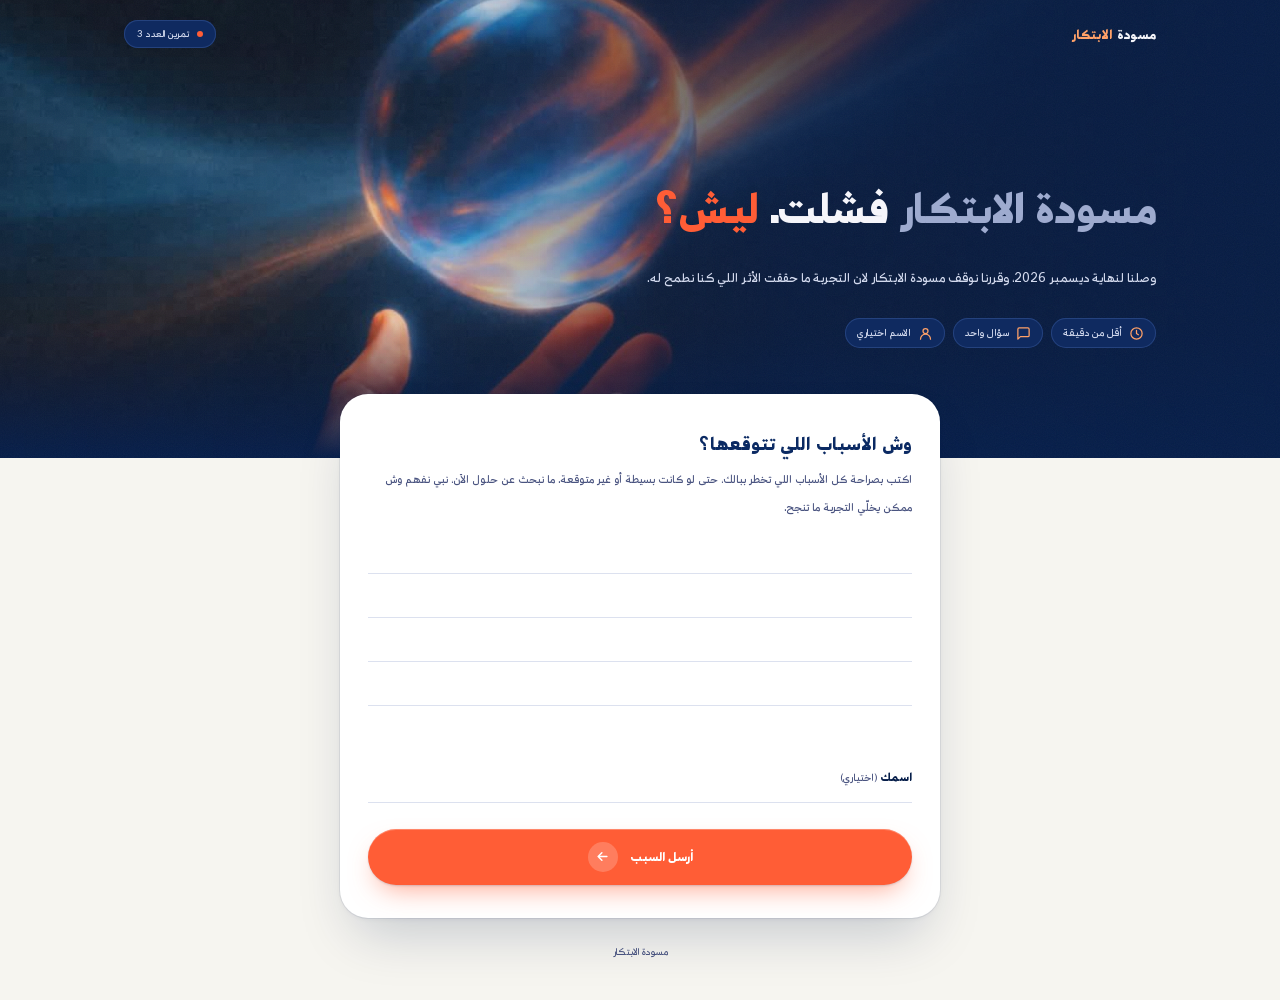
<file: 03/index.html>
<!doctype html>
<html lang="ar" dir="rtl">
<head>
<meta charset="utf-8">
<meta name="viewport" content="width=device-width, initial-scale=1">
<title>مسودة الابتكار فشلت. ليش؟</title>
<style>
html{background:#F6F5F0}
@font-face{font-family:Elm;src:url([data-uri]) format('woff2');font-weight:400}
@font-face{font-family:Elm;src:url([data-uri]) format('woff2');font-weight:500}
@font-face{font-family:Elm;src:url([data-uri]) format('woff2');font-weight:700}
:root{--navy:#051D49;--ink:#0B2A63;--orange:#FF5D36;--peach:#FFA168;--muted:#4A5480;--rule:#DCE1EF;--paper:#F6F5F0;--fg:240 33% 97%;--ok:#0F7B4E;--err:#C2381A;
 --ease:cubic-bezier(.23,1,.32,1);--ease-r:cubic-bezier(.16,1,.3,1)}
*{box-sizing:border-box}
body{margin:0;font-family:Elm,Tahoma,sans-serif;color:var(--navy);direction:rtl;text-align:right;-webkit-font-smoothing:antialiased}
::selection{background:rgba(255,93,54,.28)}
/* ===== hero (MotionSites) ===== */
.hero{position:relative;background:#081226 url([data-uri]) 100% 38%/max(125%,1100px) auto no-repeat;color:hsl(var(--fg));overflow:hidden;padding-bottom:110px}
.hero::before{content:"";position:absolute;inset:0;pointer-events:none;background:linear-gradient(270deg,rgba(5,29,73,.9) 0%,rgba(5,29,73,.72) 38%,rgba(5,29,73,.1) 68%,rgba(5,29,73,0) 100%),linear-gradient(0deg,#051D49 0%,rgba(5,29,73,0) 30%)}
.hero::after{content:"";position:absolute;inset:0;pointer-events:none;opacity:.05;background-image:url("data:image/svg+xml,%3Csvg xmlns='http://www.w3.org/2000/svg' width='160' height='160'%3E%3Cfilter id='n'%3E%3CfeTurbulence type='fractalNoise' baseFrequency='.9' numOctaves='3' stitchTiles='stitch'/%3E%3C/filter%3E%3Crect width='100%25' height='100%25' filter='url(%23n)'/%3E%3C/svg%3E")}
.in{position:relative;z-index:1;max-width:1080px;margin:0 auto;padding:0 24px}
.in>h1,.in>.lede,.in>.meta{max-width:560px}
.gap{height:clamp(40px,8vw,110px)}
@media (max-width:760px){.hero{background-size:190% auto;background-position:34% 0}.hero::before{background:linear-gradient(180deg,rgba(5,29,73,0) 0%,rgba(5,29,73,.15) 30%,rgba(5,29,73,.85) 52%,#051D49 66%)}.gap{height:58vw}}
.nav{display:flex;justify-content:space-between;align-items:center;padding:20px 0 22px}
.mark{font-weight:700;font-size:18px}.mark b{color:var(--peach);font-weight:700}
.tag{font-size:13px;color:#D3DAEE;padding:6px 13px;border-radius:999px;background:#0F2A60;box-shadow:inset 0 0 0 1px #24427E;display:inline-flex;align-items:center;gap:8px}
.tag i{width:6px;height:6px;border-radius:50%;background:var(--orange)}
h1{font-size:clamp(34px,8.6vw,58px);line-height:1.25;letter-spacing:-.015em;margin:0 0 16px;font-weight:700;text-wrap:balance}
h1 .soft{color:#9EABCF} h1 .acc{color:var(--orange)}
/* strike on success (Impeccable) */
h1 .x{position:relative;display:inline-block}
h1 .x::after{content:"";position:absolute;right:-3px;left:-3px;top:54%;height:5px;border-radius:3px;background:var(--orange);clip-path:inset(0 0 0 100%);transition:clip-path 800ms var(--ease) 250ms}
.done h1 .x::after{clip-path:inset(0)}
.lede{font-size:17px;line-height:1.95;color:#D3DAEE;margin:0 0 24px;max-width:38rem}
/* meta pills (UI/UX Pro Max) */
.meta{display:flex;flex-wrap:wrap;gap:8px;margin:0;padding:0;list-style:none}
.meta li{display:inline-flex;align-items:center;gap:7px;font-size:13.5px;color:#D3DAEE;padding:7px 12px;border-radius:999px;background:#0F2A60;box-shadow:inset 0 0 0 1px #24427E}
.meta svg{width:15px;height:15px;color:var(--peach)}
/* ===== card (Emil) ===== */
.card{position:relative;z-index:2;max-width:600px;margin:-64px auto 0;background:#fff;border-radius:28px;padding:30px 28px 28px;
 box-shadow:0 0 0 1px rgba(5,29,73,.07),0 2px 4px rgba(5,29,73,.04),0 28px 56px -16px rgba(5,29,73,.22)}
.wrapc{padding:0 16px}
/* starter + ruled lines (Impeccable) */
.starter{display:block;font-size:clamp(21px,5.2vw,25px);font-weight:700;line-height:1.6;margin:0 0 2px;color:var(--ink)}
.starter span{color:var(--orange)}
.help{font-size:15px;line-height:1.85;color:var(--muted);margin:2px 0 8px}
.sheet{border-radius:14px;transition:box-shadow 200ms var(--ease),background-color 200ms}
.sheet.shake{animation:shake 320ms var(--ease)}
@keyframes shake{25%{transform:translateX(-4px)}50%{transform:translateX(4px)}75%{transform:translateX(-2px)}}
textarea{display:block;width:100%;min-height:176px;max-height:360px;border:0;resize:none;field-sizing:content;font-family:inherit;font-size:18px;line-height:44px;color:var(--navy);padding:0 4px;caret-color:var(--orange);outline:none;
 background:transparent repeating-linear-gradient(to bottom,transparent 0 43px,var(--rule) 43px 44px);background-attachment:local;transition:background-image 200ms}
textarea::placeholder{color:#9097B5}
.sheet:focus-within textarea{background-image:repeating-linear-gradient(to bottom,transparent 0 43px,#AEB8DA 43px 44px)}
.invalid textarea{background-image:repeating-linear-gradient(to bottom,transparent 0 43px,rgba(194,56,26,.45) 43px 44px)}
.row{display:flex;justify-content:space-between;align-items:center;gap:12px;min-height:22px;margin:8px 0 18px;font-size:13px;color:var(--muted)}
.msg{display:none;align-items:center;gap:6px;color:var(--err);font-size:14px}
.invalid .msg{display:inline-flex}
.msg svg{width:15px;height:15px}
.count{margin-inline-start:auto;font-variant-numeric:tabular-nums;opacity:0;transition:opacity 200ms}
.sheet:focus-within~.row .count,.typed .count{opacity:1}
/* name (Impeccable underline) */
.name{display:flex;align-items:center;gap:12px;border-bottom:1.5px solid var(--rule);padding:4px 0;margin-bottom:26px;transition:border-color 150ms}
.name:focus-within{border-color:var(--orange);box-shadow:0 1px 0 0 var(--orange)}
.name label{font-size:16px;font-weight:700;white-space:nowrap}
.name label small{font-weight:400;color:var(--muted);font-size:14px}
.name input{flex:1;min-width:0;border:0;background:transparent;font:inherit;font-size:17px;color:var(--navy);padding:10px 0;outline:none!important;box-shadow:none;caret-color:var(--orange)}
/* button morph (Emil) + glow pill (MotionSites) */
.btn{position:relative;width:100%;height:56px;border:0;border-radius:999px;font-family:inherit;font-size:17px;font-weight:700;color:#fff;cursor:pointer;overflow:hidden;background:var(--orange);
 box-shadow:0 1px 2px rgba(5,29,73,.15),0 12px 28px -10px rgba(255,93,54,.6),inset 0 1px 0 rgba(255,255,255,.25);transition:transform 160ms var(--ease),background-color 300ms,box-shadow 300ms}
@media (hover:hover) and (pointer:fine){.btn:hover{box-shadow:0 1px 2px rgba(5,29,73,.15),0 16px 36px -8px rgba(255,93,54,.7),inset 0 1px 0 rgba(255,255,255,.25)}.btn:hover .chev{transform:translateX(-4px)}}
.btn:active{transform:scale(.97)}
.btn:focus-visible{outline:2px solid var(--navy);outline-offset:4px}
.btn>span{position:absolute;inset:0;display:flex;align-items:center;justify-content:center;gap:12px;transition:opacity 200ms ease,filter 200ms ease,transform 200ms var(--ease)}
.chev{width:30px;height:30px;border-radius:50%;background:rgba(255,255,255,.2);display:grid;place-items:center;transition:transform 250ms var(--ease)}
.chev svg{width:15px;height:15px;transform:scaleX(-1)}
.btn .s2,.btn .s3{opacity:0;filter:blur(4px);transform:translateY(6px)}
.btn[data-s="2"] .s1,.btn[data-s="3"] .s1{opacity:0;filter:blur(4px);transform:translateY(-6px)}
.btn[data-s="2"] .s2,.btn[data-s="3"] .s3{opacity:1;filter:none;transform:none}
.btn[data-s="3"]{background:var(--ok);box-shadow:0 12px 28px -10px rgba(15,123,78,.55)}
.dots{display:flex;gap:5px}.dots i{width:6px;height:6px;border-radius:50%;background:#fff;animation:d 900ms ease-in-out infinite}
.dots i:nth-child(2){animation-delay:120ms}.dots i:nth-child(3){animation-delay:240ms}
@keyframes d{0%,100%{opacity:.35}50%{opacity:1}}
.s3 svg{width:24px;height:24px}.s3 path{stroke-dasharray:24;stroke-dashoffset:24;transition:stroke-dashoffset 350ms var(--ease) 120ms}
.btn[data-s="3"] .s3 path{stroke-dashoffset:0}
/* thanks (collapse in) */
.fields{display:grid;grid-template-rows:1fr;transition:grid-template-rows 450ms var(--ease) 500ms,opacity 250ms ease 400ms}
.fields>div{overflow:hidden}
.done .fields{grid-template-rows:0fr;opacity:0}
.thanks{display:grid;grid-template-rows:0fr;transition:grid-template-rows 450ms var(--ease) 700ms}
.thanks>div{overflow:hidden}
.thanks p{margin:0;padding-top:18px;text-align:center;font-size:16px;line-height:1.9;color:var(--muted);opacity:0;transition:opacity 300ms ease 1000ms}
.thanks strong{display:block;color:var(--navy);font-size:21px;margin-bottom:2px}
.done .thanks{grid-template-rows:1fr}.done .thanks p{opacity:1}
.note{text-align:center;font-size:13px;color:var(--muted);margin:16px 0 0}
footer{text-align:center;font-size:13px;color:var(--muted);padding:26px 16px 40px}
/* entrance (blur-rise, fail-safe) */
.r{transition:opacity 800ms var(--ease-r),filter 800ms var(--ease-r),transform 800ms var(--ease-r)}
.pre .r{opacity:0;filter:blur(8px);transform:translateY(14px)}
@media (max-width:480px){.card{padding:24px 20px 22px;border-radius:24px}.nav{padding-bottom:18px}}
@media (prefers-reduced-motion:reduce){*,*::after{transition-duration:0ms!important;transition-delay:0ms!important;animation:none!important}}
</style>
</head>
<body>
<header class="hero">
 <div class="in">
  <div class="nav"><div class="mark">مسودة <b>الابتكار</b></div><div class="tag"><i></i>تمرين العدد 3</div></div>
  <div class="gap" aria-hidden="true"></div>
  <h1 class="r"><span class="soft">مسودة الابتكار</span> <span class="x">فشلت.</span> <span class="acc">ليش؟</span></h1>
  <p class="lede r">وصلنا لنهاية ديسمبر 2026، وقررنا نوقف مسودة الابتكار لان التجربة ما حققت الأثر اللي كنا نطمح له.</p>
  <ul class="meta r">
   <li><svg viewBox="0 0 24 24" fill="none" stroke="currentColor" stroke-width="2" stroke-linecap="round" stroke-linejoin="round"><circle cx="12" cy="12" r="9"/><path d="M12 7v5l3 2"/></svg>أقل من دقيقة</li>
   <li><svg viewBox="0 0 24 24" fill="none" stroke="currentColor" stroke-width="2" stroke-linecap="round" stroke-linejoin="round"><path d="M21 15a2 2 0 0 1-2 2H7l-4 4V5a2 2 0 0 1 2-2h14a2 2 0 0 1 2 2z"/></svg>سؤال واحد</li>
   <li><svg viewBox="0 0 24 24" fill="none" stroke="currentColor" stroke-width="2" stroke-linecap="round" stroke-linejoin="round"><circle cx="12" cy="8" r="4"/><path d="M4 21a8 8 0 0 1 16 0"/></svg>الاسم اختياري</li>
  </ul>
 </div>
</header>
<div class="wrapc">
<main class="card r" id="card">
 <form id="f" novalidate>
  <div class="fields"><div>
   <div id="rf">
    <label class="starter" for="reason">وش الأسباب اللي تتوقعها؟</label>
    <p class="help" id="rh">اكتب بصراحة كل الأسباب اللي تخطر ببالك، حتى لو كانت بسيطة أو غير متوقعة. ما نبحث عن حلول الآن، نبي نفهم وش ممكن يخلّي التجربة ما تنجح.</p>
    <div class="sheet" id="sheet"><textarea id="reason" maxlength="600" aria-describedby="rh rm" aria-required="true"></textarea></div>
    <div class="row"><span class="msg" id="rm" role="alert"><svg viewBox="0 0 24 24" fill="none" stroke="currentColor" stroke-width="2" stroke-linecap="round"><circle cx="12" cy="12" r="9"/><path d="M12 8v5M12 16.5v.5"/></svg><span id="rmt">اكتب سببك قبل الإرسال.</span></span></div>
   </div>
   <div class="name"><label for="name">اسمك <small>(اختياري)</small></label><input id="name" autocomplete="name"></div>
  </div></div>
  <button class="btn" id="btn" type="submit" data-s="1">
   <span class="s1">أرسل السبب<span class="chev"><svg viewBox="0 0 24 24" fill="none" stroke="currentColor" stroke-width="2.4" stroke-linecap="round" stroke-linejoin="round"><path d="M5 12h14M13 6l6 6-6 6"/></svg></span></span>
   <span class="s2" aria-hidden="true"><span class="dots"><i></i><i></i><i></i></span></span>
   <span class="s3" aria-hidden="true"><svg viewBox="0 0 24 24" fill="none" stroke="#fff" stroke-width="2.5" stroke-linecap="round" stroke-linejoin="round"><path d="M5 12.5l4.5 4.5L19 7"/></svg></span>
  </button>
  <div class="thanks" role="status"><div><p><strong>شكرًا لك</strong></p></div></div>
 </form>
</main>
</div>
<footer>مسودة الابتكار</footer>
<script>
(()=>{if(matchMedia('(prefers-reduced-motion: reduce)').matches)return;const b=document.body,els=[...document.querySelectorAll('.r')];
 b.classList.add('pre');els.forEach((e,i)=>e.style.transitionDelay=(80+i*90)+'ms');
 requestAnimationFrame(()=>requestAnimationFrame(()=>b.classList.remove('pre')));setTimeout(()=>els.forEach(e=>e.style.transitionDelay=''),2000);})();
const ENDPOINT='https://pjalfmvefkxlcggigwjq.supabase.co/rest/v1/survey_responses',SBKEY='sb_publishable_mM4FCkv0wli2uyprwIx9EA_37iigGAT';
const f=document.getElementById('f'),btn=document.getElementById('btn'),r=document.getElementById('reason'),rf=document.getElementById('rf'),sheet=document.getElementById('sheet'),rmt=document.getElementById('rmt');
r.addEventListener('input',()=>{rf.classList.toggle('typed',r.value.length>0);rf.classList.remove('invalid');r.removeAttribute('aria-invalid')});
f.addEventListener('submit',async e=>{e.preventDefault();if(btn.dataset.s!=='1')return;
 const reason=r.value.trim(),name=document.getElementById('name').value.trim();
 if(!reason){rmt.textContent='اكتب سببك قبل الإرسال.';rf.classList.add('invalid');r.setAttribute('aria-invalid','true');sheet.classList.remove('shake');void sheet.offsetWidth;sheet.classList.add('shake');r.focus();return;}
 btn.dataset.s='2';btn.setAttribute('aria-busy','true');
 try{ if(ENDPOINT) {const res=await fetch(ENDPOINT,{method:'POST',headers:{'Content-Type':'application/json','apikey':SBKEY,'Prefer':'return=minimal'},body:JSON.stringify({issue:'03',reason:reason.slice(0,2000),name:name.slice(0,100)||null})});if(!res.ok)throw new Error('http '+res.status);} else await new Promise(s=>setTimeout(s,800));
  btn.dataset.s='3';btn.removeAttribute('aria-busy');document.body.classList.add('done');
 }catch(x){btn.dataset.s='1';btn.removeAttribute('aria-busy');rmt.textContent='ما وصل الإرسال، جرّب مرة ثانية.';rf.classList.add('invalid');}
});
</script>
</body>
</html>
</file>
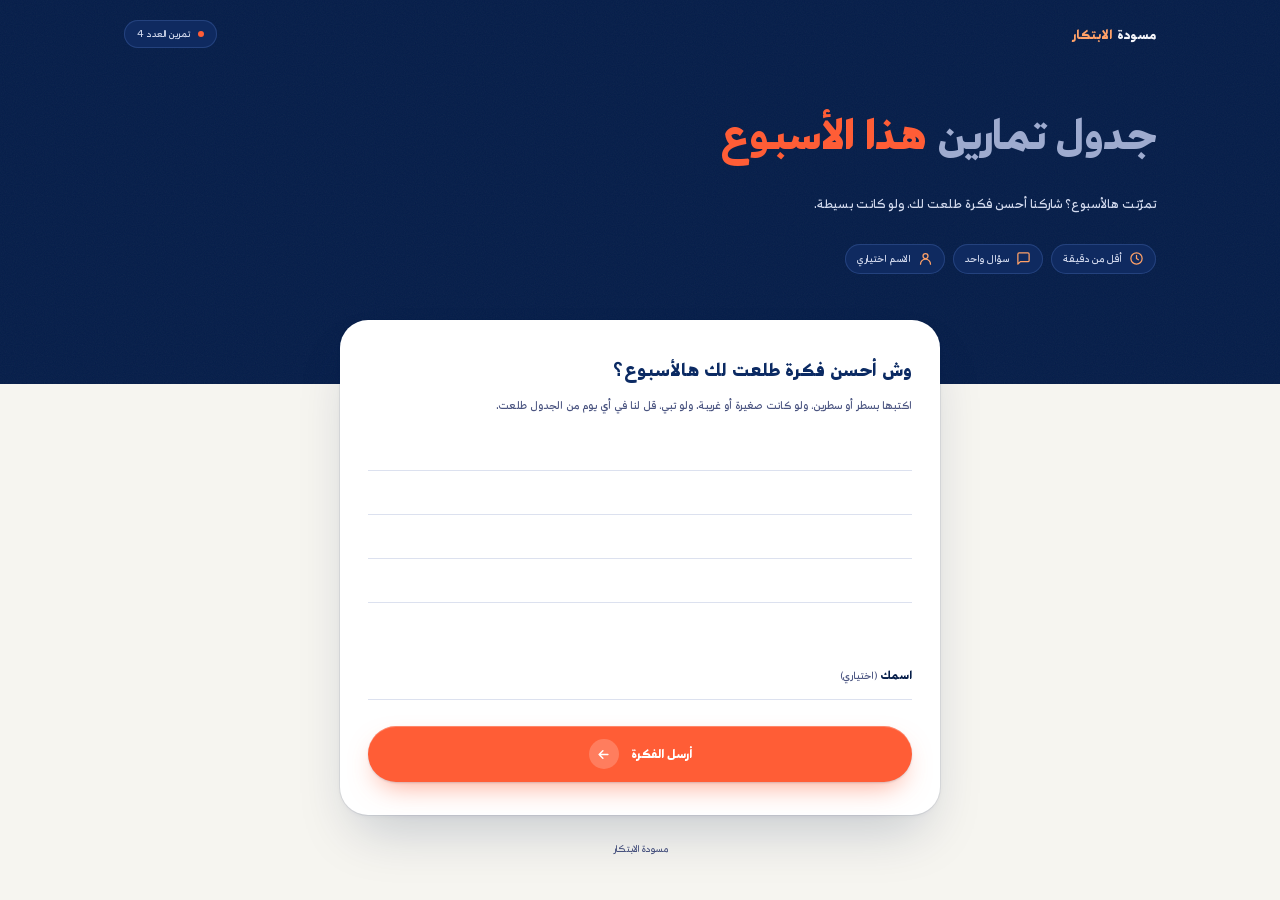
<file: 04/index.html>
<!doctype html>
<html lang="ar" dir="rtl">
<head>
<meta charset="utf-8">
<meta name="viewport" content="width=device-width, initial-scale=1">
<title>جدول تمارين هذا الأسبوع · مسودة الابتكار</title>
<style>
html{background:#F6F5F0}
@font-face{font-family:Elm;src:url([data-uri]) format('woff2');font-weight:400}
@font-face{font-family:Elm;src:url([data-uri]) format('woff2');font-weight:500}
@font-face{font-family:Elm;src:url([data-uri]) format('woff2');font-weight:700}
:root{--navy:#051D49;--ink:#0B2A63;--orange:#FF5D36;--peach:#FFA168;--muted:#4A5480;--rule:#DCE1EF;--paper:#F6F5F0;--fg:240 33% 97%;--ok:#0F7B4E;--err:#C2381A;
 --ease:cubic-bezier(.23,1,.32,1);--ease-r:cubic-bezier(.16,1,.3,1)}
*{box-sizing:border-box}
body{margin:0;font-family:Elm,Tahoma,sans-serif;color:var(--navy);direction:rtl;text-align:right;-webkit-font-smoothing:antialiased}
::selection{background:rgba(255,93,54,.28)}
/* ===== hero (MotionSites) ===== */
.hero{position:relative;background:#051D49;color:hsl(var(--fg));overflow:hidden;padding-bottom:110px}
.hero::before{content:"";position:absolute;inset:0;pointer-events:none;background:linear-gradient(270deg,rgba(5,29,73,.9) 0%,rgba(5,29,73,.72) 38%,rgba(5,29,73,.1) 68%,rgba(5,29,73,0) 100%),linear-gradient(0deg,#051D49 0%,rgba(5,29,73,0) 30%)}
.hero::after{content:"";position:absolute;inset:0;pointer-events:none;opacity:.05;background-image:url("data:image/svg+xml,%3Csvg xmlns='http://www.w3.org/2000/svg' width='160' height='160'%3E%3Cfilter id='n'%3E%3CfeTurbulence type='fractalNoise' baseFrequency='.9' numOctaves='3' stitchTiles='stitch'/%3E%3C/filter%3E%3Crect width='100%25' height='100%25' filter='url(%23n)'/%3E%3C/svg%3E")}
.in{position:relative;z-index:1;max-width:1080px;margin:0 auto;padding:0 24px}
.in>h1,.in>.lede,.in>.meta{max-width:560px}
.gap{height:28px}
@media (max-width:760px){.hero{background-size:190% auto;background-position:34% 0}.hero::before{background:linear-gradient(180deg,rgba(5,29,73,0) 0%,rgba(5,29,73,.15) 30%,rgba(5,29,73,.85) 52%,#051D49 66%)}.gap{height:28px}}
.nav{display:flex;justify-content:space-between;align-items:center;padding:20px 0 22px}
.mark{font-weight:700;font-size:18px}.mark b{color:var(--peach);font-weight:700}
.tag{font-size:13px;color:#D3DAEE;padding:6px 13px;border-radius:999px;background:#0F2A60;box-shadow:inset 0 0 0 1px #24427E;display:inline-flex;align-items:center;gap:8px}
.tag i{width:6px;height:6px;border-radius:50%;background:var(--orange)}
h1{font-size:clamp(34px,8.6vw,58px);line-height:1.25;letter-spacing:-.015em;margin:0 0 16px;font-weight:700;text-wrap:balance}
h1 .soft{color:#9EABCF} h1 .acc{color:var(--orange)}
/* strike on success (Impeccable) */
h1 .x{position:relative;display:inline-block}
h1 .x::after{content:"";position:absolute;right:-3px;left:-3px;top:54%;height:5px;border-radius:3px;background:var(--orange);clip-path:inset(0 0 0 100%);transition:clip-path 800ms var(--ease) 250ms}
.done h1 .x::after{clip-path:inset(0)}
.lede{font-size:17px;line-height:1.95;color:#D3DAEE;margin:0 0 24px;max-width:38rem}
/* meta pills (UI/UX Pro Max) */
.meta{display:flex;flex-wrap:wrap;gap:8px;margin:0;padding:0;list-style:none}
.meta li{display:inline-flex;align-items:center;gap:7px;font-size:13.5px;color:#D3DAEE;padding:7px 12px;border-radius:999px;background:#0F2A60;box-shadow:inset 0 0 0 1px #24427E}
.meta svg{width:15px;height:15px;color:var(--peach)}
/* ===== card (Emil) ===== */
.card{position:relative;z-index:2;max-width:600px;margin:-64px auto 0;background:#fff;border-radius:28px;padding:30px 28px 28px;
 box-shadow:0 0 0 1px rgba(5,29,73,.07),0 2px 4px rgba(5,29,73,.04),0 28px 56px -16px rgba(5,29,73,.22)}
.wrapc{padding:0 16px}
/* starter + ruled lines (Impeccable) */
.starter{display:block;font-size:clamp(21px,5.2vw,25px);font-weight:700;line-height:1.6;margin:0 0 2px;color:var(--ink)}
.starter span{color:var(--orange)}
.help{font-size:15px;line-height:1.85;color:var(--muted);margin:2px 0 8px}
.sheet{border-radius:14px;transition:box-shadow 200ms var(--ease),background-color 200ms}
.sheet.shake{animation:shake 320ms var(--ease)}
@keyframes shake{25%{transform:translateX(-4px)}50%{transform:translateX(4px)}75%{transform:translateX(-2px)}}
textarea{display:block;width:100%;min-height:176px;max-height:360px;border:0;resize:none;field-sizing:content;font-family:inherit;font-size:18px;line-height:44px;color:var(--navy);padding:0 4px;caret-color:var(--orange);outline:none;
 background:transparent repeating-linear-gradient(to bottom,transparent 0 43px,var(--rule) 43px 44px);background-attachment:local;transition:background-image 200ms}
textarea::placeholder{color:#9097B5}
.sheet:focus-within textarea{background-image:repeating-linear-gradient(to bottom,transparent 0 43px,#AEB8DA 43px 44px)}
.invalid textarea{background-image:repeating-linear-gradient(to bottom,transparent 0 43px,rgba(194,56,26,.45) 43px 44px)}
.row{display:flex;justify-content:space-between;align-items:center;gap:12px;min-height:22px;margin:8px 0 18px;font-size:13px;color:var(--muted)}
.msg{display:none;align-items:center;gap:6px;color:var(--err);font-size:14px}
.invalid .msg{display:inline-flex}
.msg svg{width:15px;height:15px}
.count{margin-inline-start:auto;font-variant-numeric:tabular-nums;opacity:0;transition:opacity 200ms}
.sheet:focus-within~.row .count,.typed .count{opacity:1}
/* name (Impeccable underline) */
.name{display:flex;align-items:center;gap:12px;border-bottom:1.5px solid var(--rule);padding:4px 0;margin-bottom:26px;transition:border-color 150ms}
.name:focus-within{border-color:var(--orange);box-shadow:0 1px 0 0 var(--orange)}
.name label{font-size:16px;font-weight:700;white-space:nowrap}
.name label small{font-weight:400;color:var(--muted);font-size:14px}
.name input{flex:1;min-width:0;border:0;background:transparent;font:inherit;font-size:17px;color:var(--navy);padding:10px 0;outline:none!important;box-shadow:none;caret-color:var(--orange)}
/* button morph (Emil) + glow pill (MotionSites) */
.btn{position:relative;width:100%;height:56px;border:0;border-radius:999px;font-family:inherit;font-size:17px;font-weight:700;color:#fff;cursor:pointer;overflow:hidden;background:var(--orange);
 box-shadow:0 1px 2px rgba(5,29,73,.15),0 12px 28px -10px rgba(255,93,54,.6),inset 0 1px 0 rgba(255,255,255,.25);transition:transform 160ms var(--ease),background-color 300ms,box-shadow 300ms}
@media (hover:hover) and (pointer:fine){.btn:hover{box-shadow:0 1px 2px rgba(5,29,73,.15),0 16px 36px -8px rgba(255,93,54,.7),inset 0 1px 0 rgba(255,255,255,.25)}.btn:hover .chev{transform:translateX(-4px)}}
.btn:active{transform:scale(.97)}
.btn:focus-visible{outline:2px solid var(--navy);outline-offset:4px}
.btn>span{position:absolute;inset:0;display:flex;align-items:center;justify-content:center;gap:12px;transition:opacity 200ms ease,filter 200ms ease,transform 200ms var(--ease)}
.chev{width:30px;height:30px;border-radius:50%;background:rgba(255,255,255,.2);display:grid;place-items:center;transition:transform 250ms var(--ease)}
.chev svg{width:15px;height:15px;transform:scaleX(-1)}
.btn .s2,.btn .s3{opacity:0;filter:blur(4px);transform:translateY(6px)}
.btn[data-s="2"] .s1,.btn[data-s="3"] .s1{opacity:0;filter:blur(4px);transform:translateY(-6px)}
.btn[data-s="2"] .s2,.btn[data-s="3"] .s3{opacity:1;filter:none;transform:none}
.btn[data-s="3"]{background:var(--ok);box-shadow:0 12px 28px -10px rgba(15,123,78,.55)}
.dots{display:flex;gap:5px}.dots i{width:6px;height:6px;border-radius:50%;background:#fff;animation:d 900ms ease-in-out infinite}
.dots i:nth-child(2){animation-delay:120ms}.dots i:nth-child(3){animation-delay:240ms}
@keyframes d{0%,100%{opacity:.35}50%{opacity:1}}
.s3 svg{width:24px;height:24px}.s3 path{stroke-dasharray:24;stroke-dashoffset:24;transition:stroke-dashoffset 350ms var(--ease) 120ms}
.btn[data-s="3"] .s3 path{stroke-dashoffset:0}
/* thanks (collapse in) */
.fields{display:grid;grid-template-rows:1fr;transition:grid-template-rows 450ms var(--ease) 500ms,opacity 250ms ease 400ms}
.fields>div{overflow:hidden}
.done .fields{grid-template-rows:0fr;opacity:0}
.thanks{display:grid;grid-template-rows:0fr;transition:grid-template-rows 450ms var(--ease) 700ms}
.thanks>div{overflow:hidden}
.thanks p{margin:0;padding-top:18px;text-align:center;font-size:16px;line-height:1.9;color:var(--muted);opacity:0;transition:opacity 300ms ease 1000ms}
.thanks strong{display:block;color:var(--navy);font-size:21px;margin-bottom:2px}
.done .thanks{grid-template-rows:1fr}.done .thanks p{opacity:1}
.note{text-align:center;font-size:13px;color:var(--muted);margin:16px 0 0}
footer{text-align:center;font-size:13px;color:var(--muted);padding:26px 16px 40px}
/* entrance (blur-rise, fail-safe) */
.r{transition:opacity 800ms var(--ease-r),filter 800ms var(--ease-r),transform 800ms var(--ease-r)}
.pre .r{opacity:0;filter:blur(8px);transform:translateY(14px)}
@media (max-width:480px){.card{padding:24px 20px 22px;border-radius:24px}.nav{padding-bottom:18px}}
@media (prefers-reduced-motion:reduce){*,*::after{transition-duration:0ms!important;transition-delay:0ms!important;animation:none!important}}
</style>
</head>
<body>
<header class="hero">
 <div class="in">
  <div class="nav"><div class="mark">مسودة <b>الابتكار</b></div><div class="tag"><i></i>تمرين العدد 4</div></div>
  <div class="gap" aria-hidden="true"></div>
  <h1 class="r"><span class="soft">جدول تمارين</span> <span class="acc">هذا الأسبوع</span></h1>
  <p class="lede r">تمرّنت هالأسبوع؟ شاركنا أحسن فكرة طلعت لك، ولو كانت بسيطة.</p>
  <ul class="meta r">
   <li><svg viewBox="0 0 24 24" fill="none" stroke="currentColor" stroke-width="2" stroke-linecap="round" stroke-linejoin="round"><circle cx="12" cy="12" r="9"/><path d="M12 7v5l3 2"/></svg>أقل من دقيقة</li>
   <li><svg viewBox="0 0 24 24" fill="none" stroke="currentColor" stroke-width="2" stroke-linecap="round" stroke-linejoin="round"><path d="M21 15a2 2 0 0 1-2 2H7l-4 4V5a2 2 0 0 1 2-2h14a2 2 0 0 1 2 2z"/></svg>سؤال واحد</li>
   <li><svg viewBox="0 0 24 24" fill="none" stroke="currentColor" stroke-width="2" stroke-linecap="round" stroke-linejoin="round"><circle cx="12" cy="8" r="4"/><path d="M4 21a8 8 0 0 1 16 0"/></svg>الاسم اختياري</li>
  </ul>
 </div>
</header>
<div class="wrapc">
<main class="card r" id="card">
 <form id="f" novalidate>
  <div class="fields"><div>
   <div id="rf">
    <label class="starter" for="reason">وش أحسن فكرة طلعت لك هالأسبوع؟</label>
    <p class="help" id="rh">اكتبها بسطر أو سطرين، ولو كانت صغيرة أو غريبة. ولو تبي، قل لنا في أي يوم من الجدول طلعت.</p>
    <div class="sheet" id="sheet"><textarea id="reason" maxlength="600" aria-describedby="rh rm" aria-required="true"></textarea></div>
    <div class="row"><span class="msg" id="rm" role="alert"><svg viewBox="0 0 24 24" fill="none" stroke="currentColor" stroke-width="2" stroke-linecap="round"><circle cx="12" cy="12" r="9"/><path d="M12 8v5M12 16.5v.5"/></svg><span id="rmt">اكتب فكرتك قبل الإرسال.</span></span></div>
   </div>
   <div class="name"><label for="name">اسمك <small>(اختياري)</small></label><input id="name" autocomplete="name"></div>
  </div></div>
  <button class="btn" id="btn" type="submit" data-s="1">
   <span class="s1">أرسل الفكرة<span class="chev"><svg viewBox="0 0 24 24" fill="none" stroke="currentColor" stroke-width="2.4" stroke-linecap="round" stroke-linejoin="round"><path d="M5 12h14M13 6l6 6-6 6"/></svg></span></span>
   <span class="s2" aria-hidden="true"><span class="dots"><i></i><i></i><i></i></span></span>
   <span class="s3" aria-hidden="true"><svg viewBox="0 0 24 24" fill="none" stroke="#fff" stroke-width="2.5" stroke-linecap="round" stroke-linejoin="round"><path d="M5 12.5l4.5 4.5L19 7"/></svg></span>
  </button>
  <div class="thanks" role="status"><div><p><strong>شكرًا لك</strong></p></div></div>
 </form>
</main>
</div>
<footer>مسودة الابتكار</footer>
<script>
(()=>{if(matchMedia('(prefers-reduced-motion: reduce)').matches)return;const b=document.body,els=[...document.querySelectorAll('.r')];
 b.classList.add('pre');els.forEach((e,i)=>e.style.transitionDelay=(80+i*90)+'ms');
 requestAnimationFrame(()=>requestAnimationFrame(()=>b.classList.remove('pre')));setTimeout(()=>els.forEach(e=>e.style.transitionDelay=''),2000);})();
const ENDPOINT='https://pjalfmvefkxlcggigwjq.supabase.co/rest/v1/survey_responses',SBKEY='sb_publishable_mM4FCkv0wli2uyprwIx9EA_37iigGAT';
const f=document.getElementById('f'),btn=document.getElementById('btn'),r=document.getElementById('reason'),rf=document.getElementById('rf'),sheet=document.getElementById('sheet'),rmt=document.getElementById('rmt');
r.addEventListener('input',()=>{rf.classList.toggle('typed',r.value.length>0);rf.classList.remove('invalid');r.removeAttribute('aria-invalid')});
f.addEventListener('submit',async e=>{e.preventDefault();if(btn.dataset.s!=='1')return;
 const reason=r.value.trim(),name=document.getElementById('name').value.trim();
 if(!reason){rmt.textContent='اكتب فكرتك قبل الإرسال.';rf.classList.add('invalid');r.setAttribute('aria-invalid','true');sheet.classList.remove('shake');void sheet.offsetWidth;sheet.classList.add('shake');r.focus();return;}
 btn.dataset.s='2';btn.setAttribute('aria-busy','true');
 try{ if(ENDPOINT) {const res=await fetch(ENDPOINT,{method:'POST',headers:{'Content-Type':'application/json','apikey':SBKEY,'Prefer':'return=minimal'},body:JSON.stringify({issue:'04',reason:reason.slice(0,2000),name:name.slice(0,100)||null})});if(!res.ok)throw new Error('http '+res.status);} else await new Promise(s=>setTimeout(s,800));
  btn.dataset.s='3';btn.removeAttribute('aria-busy');document.body.classList.add('done');
 }catch(x){btn.dataset.s='1';btn.removeAttribute('aria-busy');rmt.textContent='ما وصل الإرسال، جرّب مرة ثانية.';rf.classList.add('invalid');}
});
</script>
</body>
</html>
</file>
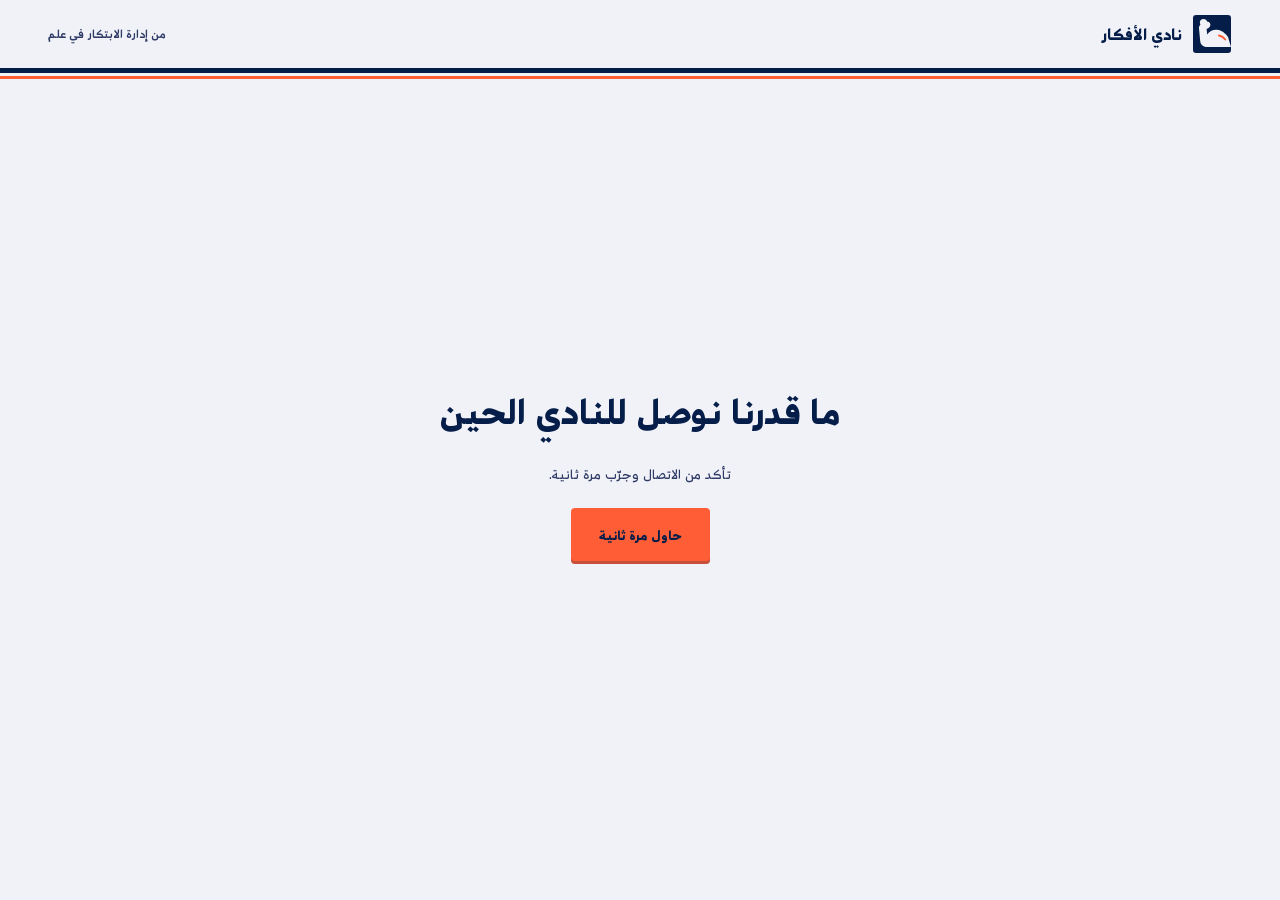
<file: club/index.html>
<!DOCTYPE html>
<html lang="ar" dir="rtl">
<head>
<meta charset="utf-8">
<meta name="viewport" content="width=device-width, initial-scale=1, viewport-fit=cover, interactive-widget=resizes-content">
<meta name="theme-color" content="#F0F2F7">
<meta name="referrer" content="no-referrer">
<title>نادي الأفكار</title>
<link rel="stylesheet" href="club.css">


</head>
<body>
<div id="app"></div>
<script src="config.js"></script>
<script src="club.js"></script>





<script>!function(){const e=window.ClubAPI,t=window.CLUB_CONFIG||{},n=window.CLUB_COPY,{t:a,ideas:i}=window.Club,o=()=>!(!window.matchMedia||!matchMedia("(prefers-reduced-motion: reduce)").matches),l=()=>!(!window.matchMedia||!matchMedia("(pointer: coarse)").matches);let s=()=>{},r=null,d=0,c=0,u=null,m=!1;const p={screen:"loading",weekend:!1,day:1,topic:{id:"",q:"",g:"",eg:""},canShuffle:!1,ideas:[],duration:300,left:300,goal:10,fast:!1,hint:null,nudge:null,minute:1,timeUp:!1,perMin:[0,0,0,0,0],best:0,diagnosis:null,picked:null,booking:{open:!1,done:!1,email:"",time:"8:30",times:["7:30","8:30","10:00","12:30","2:00","3:30"],days:[],error:null},user:{name:"",email:""},me:null,join:{open:!1,errors:{},time:"8:30",busy:!1},wall:null,club:null,clubReturn:"result",dash:null,today:null,sessionId:null,queued:!1,saveFailed:!1,wallPeople:null,returning:!1,error:null,proto:!1,animate:!o(),transition:{from:null,to:"loading",kind:"none"}},f=e=>{try{s(p,e||null)}catch(e){console.error(e)}},y=(e,t)=>{p.transition={from:p.screen,to:e,kind:t||"step"},p.screen=e,p.animate=!o()&&"dash"!==e,f({type:"screen"})},h=(e,t,n)=>{p.hint={key:e,kind:t,text:a(e,n)}},w=()=>{r&&clearInterval(r),r=null},g=()=>p.duration-p.left;function b(e,t){console.warn("club:",e&&(e.code||e.message)),w(),p.error={code:e&&e.code||"error"},u=t,p.join.open=!1,y("error","none")}const k=e=>async(...t)=>{if(!m){m=!0;try{return await e(...t)}finally{m=!1}}};function I(e){p.me=e,e&&(p.user={name:e.name,email:e.email||""},p.booking.done=!!e.booked,p.booking.email=e.email||"",p.booking.time=e.time||"8:30",p.join.time=e.time||"8:30")}function v(){const e=p.duration/5,t=[0,0,0,0,0];p.ideas.forEach(n=>t[Math.min(4,Math.floor(n.at/e))]++),p.perMin=t,p.best=t.indexOf(Math.max(...t));const n=p.ideas.length,a=p.ideas.map(e=>e.at);let o=0;for(let e=1;e<a.length;e++)o=Math.max(o,a[e]-a[e-1]);const l={total:n,m:t,left:p.left,early:!!p.endedEarly,firstDelay:a.length?a[0]:p.duration-p.left,longestGap:o,zeroMinutes:t.filter(e=>0===e).length},s=(window.CLUB_NOTES||[]).find(e=>e.when(l));if(s){const e=s.n?s.n(l):"",t=t=>s.plural?t.split("{n} أفكار").join(i(e)):t.split("{n}").join(e);p.diagnosis={kind:s.id,title:s.title,text:t(s.text),tip:t(s.tip),signals:l}}else p.diagnosis={kind:"steady",title:"",text:"",tip:"",signals:l}}async function j(t){try{const n=await e.wall(t);p.wallPeople=n.people-(n.items.some(e=>e.mine)?1:0)}catch(e){p.wallPeople=null}}async function M(t){const n=await e.wall(t),i=p.wall&&p.wall.topic&&p.wall.topic.id===t?p.wall:null,o=n.items.map(e=>{const t=e.by.slice().sort((e,t)=>e.id===n.me?-1:t.id===n.me?1:0).map(e=>e.id===n.me?"me":e.name||a("wall.anon"));return{t:e.t,by:t,mine:e.mine,ideaIds:e.ideaIds,myIdeaIds:e.myIdeaIds,star:!!e.picked}}),l=o.filter(e=>e.mine);p.wall={topic:n.question,items:o,people:n.people,total:n.total,mine:l.length,uniqueMine:l.filter(e=>1===e.by.length).length,sharedMine:l.filter(e=>e.by.length>1).length,justBooked:!!i&&i.justBooked,lastRemoved:i?i.lastRemoved:null,lastRemovedIds:i?i.lastRemovedIds:null}}async function q(){const t=await e.dash(),n=[0,1,2,3].map(e=>a("level."+e));p.day=t.day||p.day,p.dash={level:t.level,levelName:n[t.level],levels:n,done:t.done,avg:t.avg,next:n[t.level+1]||null,nextReq:t.next,delta:t.delta,baseline:t.baseline,last:t.last,topic:p.today?p.today.question:null,days:t.days.map(e=>({label:a("days."+e.dow),v:e.v,s:e.s})),peers:t.peers.map(e=>({name:n[e.level],n:e.n,me:e.me,few:e.n<3})),peersTotal:t.peersTotal,doneToday:!!t.todayDone}}async function x(){p.screen="loading",f({type:"screen"});try{e.track&&e.track("open");const[t,n]=await Promise.all([e.today(),e.me()]);!function(e){p.today=e;const t=e.settings||{};p.duration=60*Math.max(1,+t.duration||5),p.left=p.duration,p.goal=Math.max(1,+t.goal||10),p.topic=e.question,p.alt=e.alt,p.canShuffle=!!e.alt,p.day=e.day.n,p.weekend=!!e.day.weekend}(t),I(n);const a=t.mine||{};if(!a.session&&a.draft)return function(t){p.returning=!1,p.booking.open=!1,p.canShuffle=!1;const n=t.questionId===p.topic.id?p.topic:p.alt&&p.alt.id===t.questionId?p.alt:null;n&&(p.topic=n);if(p.ideas=(t.ideas||[]).map(e=>({t:e.t,at:e.at})),p.csid=t.csid||e.helpers.rid("cs_"),p.left=Math.max(0,Math.min(p.duration,+t.left||0)),p.minute=Math.min(5,Math.floor(g()/(p.duration/5))+1),p.nudge=null,p.timeUp=!1,p.picked=null,p.sessionId=null,p.queued=!1,p.saveFailed=!1,c=2,d=g(),p.left<=0)return y("board","none"),U();h("board.hint","info"),y("board","none"),E()}(a.draft);if(a.pastDays>0)return await q(),y("dash","none");if(a.session)return function(e){p.ideas=e.ideas.map(e=>({t:e.t,at:e.at})),p.sessionId=e.id,p.picked=e.picked>=0?e.picked:null,p.endedEarly=!!e.endedEarly,p.left=e.left||0,p.timeUp=!1;const t=e.questionId===p.topic.id?p.topic:p.alt&&p.alt.id===e.questionId?p.alt:null;p.topic=t||Object.assign({},p.topic,{id:e.questionId}),p.canShuffle=!1,v()}(a.session),n?(await M(a.session.questionId),y("wall","none")):(await j(a.session.questionId),y("result","none"));y("intro","none")}catch(e){b(e,x)}}let R=null,S=!1;function C(){if(!e.saveDraft||!p.csid||p.timeUp)return;if(R)return void(S=!0);const t=p.topic.id;R=e.saveDraft({questionId:t,clientSessionId:p.csid,ideas:p.ideas.map(e=>({t:e.t,at:e.at})),left:p.left,device:l()?"touch":"desk"}).catch(e=>console.warn("club: autosave",e&&e.code)).finally(()=>{R=null,S&&(S=!1,C())})}function E(){w(),r=setInterval(()=>{if(p.left=Math.max(0,p.left-(p.fast?10:1)),p.minute=Math.min(5,Math.floor(g()/(p.duration/5))+1),g()-d>=40&&c<2&&p.left>20&&(c++,d=g(),p.nudge={label:a("nudge.label"),text:a("nudge."+c)},f({type:"nudge"})),p.left<=0)return U();g()%15==0&&C(),f({type:"tick"})},1e3)}async function T(){const t=p.topic.id,n=p.ideas.map(e=>e.at);let a=0;for(let e=1;e<n.length;e++)a=Math.max(a,n[e]-n[e-1]);p.saveFailed=!1;try{const i=await e.saveSession({clientSessionId:p.csid,questionId:t,ideas:p.ideas.map(e=>({t:e.t,at:e.at})),perMin:p.perMin,endedEarly:!!p.endedEarly,left:p.left,firstDelay:n.length?n[0]:p.duration-p.left,longestGap:a,noteId:p.diagnosis?p.diagnosis.kind:"",device:l()?"touch":"desk"});p.sessionId=i.sessionId,p.queued=!!i.queued,p.me&&await e.publish({name:p.me.name,email:p.me.email,time:p.me.time,sessionId:p.sessionId,pickedIdea:null}).catch(()=>{})}catch(e){console.warn("club: save",e&&e.code),p.saveFailed=!0}p.saveFailed||p.queued?p.wallPeople=null:await j(t)}function U(e){var t;p.endedEarly=!!e&&p.left>0,w(),p.nudge=null,p.timeUp=!0,v(),f({type:"timeup"}),Promise.all([T(),(t=p.fast?700:1400,new Promise(e=>setTimeout(e,t)))]).then(()=>{p.timeUp=!1,y("result","signature")})}const B=e=>String(e).trim().replace(/\s+/g," "),P={retry(){const e=u||x;u=null,e()},start(){p.returning=!1,p.booking.open=!1,w(),p.ideas=[],p.left=p.duration,p.minute=1,p.nudge=null,p.timeUp=!1,p.picked=null,p.sessionId=null,p.queued=!1,p.saveFailed=!1,c=0,d=0,p.csid=e.helpers.rid("cs_"),h("board.hint","info"),y("board"),C(),E()},shuffle(){p.canShuffle&&p.alt&&(p.topic=p.alt,p.canShuffle=!1,f({type:"screen"}))},add(e){if("board"!==p.screen||p.timeUp)return{ok:!1};const t=B(e||"");if(!t)return{ok:!1,error:"empty"};if(t.replace(/\s/g,"").length<3)return h("err.short","err"),f({type:"reject",error:"short"}),{ok:!1,error:"short"};if(p.ideas.some(e=>e.t===t))return h("err.dup","err"),f({type:"reject",error:"dup"}),{ok:!1,error:"dup"};const a=Math.min(p.duration-1,g());p.ideas.push({t:t,at:a}),d=a,p.nudge=null;const o=p.ideas.length;return h(o===p.goal?"cheer.goal":10!==o&&n["cheer."+o]?"cheer."+o:"cheer.any","ok",{ideas:i(p.goal)}),f({type:"idea",index:o-1}),C(),{ok:!0}},paste(){h("err.paste","err"),f({type:"reject",error:"paste"})},endNow(){},pick(t){p.picked=t,f({type:"pick"}),p.me&&p.sessionId&&e.publish({name:p.me.name,email:p.me.email,time:p.me.time,sessionId:p.sessionId,pickedIdea:t}).catch(()=>{})},retrySave:k(async()=>{await T(),y("result","none")}),openJoin(){p.join.open=!0,p.join.errors={},f({type:"join"})},closeJoin(){p.join.busy||(p.join.open=!1,f({type:"join"}))},setJoinTime(e){p.join.time=e,f({type:"join"})},clearJoinError(e){(p.join.errors[e]||p.join.errors.form)&&(delete p.join.errors[e],delete p.join.errors.form,f({type:"join"}))},join:k(async t=>{const n=B(t&&t.name||""),i=String(t&&t.email||"").trim().toLowerCase(),o={};if(n.replace(/\s/g,"").length<2&&(o.name=a("err.name")),i&&!/^[^\s@<>"]+@elm\.sa$/.test(i)&&(o.email=a("err.emailElm")),p.join.errors=o,p.user.name=n,p.user.email=i,Object.keys(o).length)return f({type:"join"}),!1;p.join.busy=!0,f({type:"join"});try{const t=await e.publish({name:n,email:i,time:i?p.join.time:"",sessionId:p.sessionId,pickedIdea:p.picked});return I({id:t.participantId,name:n,email:i,booked:!!t.booked,time:i?p.join.time:""}),await M(p.topic.id),p.wall.justBooked=!!i,p.join.busy=!1,p.join.open=!1,y("wall"),!0}catch(e){p.join.busy=!1;const t=e&&e.code;return p.join.errors="bad-name"===t?{name:a("err.name")}:"bad-email"===t?{email:a("err.emailElm")}:{form:a("err.generic")},f({type:"join"}),!1}}),openWall:k(async e=>{try{await M(e||(p.wall&&"club"===p.screen?p.wall.topic.id:p.topic.id)),p.wall.justBooked=!1,y("wall")}catch(t){if(t&&"locked"===t.code)return;b(t,()=>P.openWall(e))}}),removeMine:k(async t=>{if(!p.wall)return;const n=p.wall.items.find(e=>e.t===t&&e.mine);if(n)try{for(const t of n.myIdeaIds)await e.removeMyIdea(t);p.wall.lastRemoved=t,p.wall.lastRemovedIds=n.myIdeaIds.slice(),await M(p.wall.topic.id),f({type:"wall"})}catch(e){b(e,()=>M(p.wall.topic.id).then(()=>y("wall","none")))}}),restoreMine:k(async()=>{const t=p.wall&&p.wall.lastRemovedIds;if(t)try{for(const n of t)await e.restoreMyIdea(n);p.wall.lastRemoved=null,p.wall.lastRemovedIds=null,await M(p.wall.topic.id),f({type:"wall"})}catch(e){b(e,()=>M(p.wall.topic.id).then(()=>y("wall","none")))}}),openClub:k(async()=>{p.clubReturn="club"===p.screen?p.clubReturn:p.screen;try{const t=await e.club();p.club=t.map(e=>({id:e.questionId,i:e.questionId,q:e.q,g:e.g,eg:e.eg,people:e.people,ideas:e.ideas,open:e.open,today:e.today})),y("club")}catch(e){b(e,()=>P.openClub())}}),closeClub(){y("board"===p.clubReturn?"intro":p.clubReturn||"intro","none")},startTopic(e){const t=(p.club||[]).find(t=>t.id===e);t&&(p.topic={id:t.id,q:t.q,g:t.g,eg:t.eg},p.canShuffle=!1,p.weekend=!1,p.returning=!1,y("intro"))},goIntro(){y("intro")},startToday(){p.today&&(p.topic=p.today.question,p.weekend=!!p.today.day.weekend),p.canShuffle=!1,P.start(),p.returning=!0},backToDash:k(async()=>{try{await q(),y("dash","none")}catch(e){b(e,()=>P.backToDash())}}),openBooking(){P.openJoin()},closeBooking(){P.closeJoin()},setTime(e){P.setJoinTime(e)},clearBookingError(){}};window.Club=Object.assign(window.Club,{act:P,state:p,init(e){s=e.render;const n=new URLSearchParams(location.search);p.fast=!!t.allowFast&&"1"===n.get("fast"),x()}})}();
</script>
<script>!function(){const e=Club.t,t=Club.act,a=document.getElementById("app"),n=e=>String(null==e?"":e).replace(/[&<>"']/g,e=>({"&":"&amp;","<":"&lt;",">":"&gt;",'"':"&quot;","'":"&#39;"}[e])),s="cubic-bezier(.23,1,.32,1)",i=()=>!(!window.matchMedia||!matchMedia("(pointer: coarse)").matches);let l=null,r=null;document.title=e("brand");const o={arm:'<svg viewBox="0 0 40 40" aria-hidden="true"><rect x="1" y="1" width="38" height="38" rx="3" fill="#051D49"/><path fill="#F0F2F7" d="M39 33H15c-4 0-6.5-2.5-6.8-6L7 14.5c-.2-1.9.6-3.5 2.2-4.3l4-2.2c1.8-1 4.1-.3 4.9 1.6.7 1.7 0 3.6-1.6 4.4l-1.9 1 .6 5.6c2.2-3.4 5.8-5.2 9.8-4.8 4.6.5 8.4 3.4 11 7.2z"/><circle cx="11.5" cy="8.6" r="3.6" fill="#F0F2F7"/><path d="M27 21.5c2.6.6 4.7 2 6.3 4" fill="none" stroke="#FF5D36" stroke-width="2" stroke-linecap="round"/></svg>',go:'<svg viewBox="0 0 24 24" aria-hidden="true" fill="none" stroke="currentColor" stroke-width="2.2" stroke-linecap="round" stroke-linejoin="round"><path d="M19 12H5M11 6l-6 6 6 6"/></svg>',shuffle:'<svg viewBox="0 0 24 24" aria-hidden="true" fill="none" stroke="currentColor" stroke-width="2.2" stroke-linecap="round" stroke-linejoin="round"><path d="M4 7h11l-3-3M20 17H9l3 3"/></svg>',lock:'<svg viewBox="0 0 24 24" aria-hidden="true" fill="none" stroke="currentColor" stroke-width="2.2"><rect x="5" y="10" width="14" height="10" rx="1"/><path d="M8 10V7a4 4 0 0 1 8 0v3"/></svg>',err:'<svg viewBox="0 0 24 24" aria-hidden="true" fill="none" stroke="currentColor" stroke-width="2.2" stroke-linecap="round"><circle cx="12" cy="12" r="9"/><path d="M12 7.5v5.5M12 16.5v.5"/></svg>',ok:'<svg viewBox="0 0 24 24" aria-hidden="true" fill="none" stroke="currentColor" stroke-width="2.2" stroke-linecap="round" stroke-linejoin="round"><path d="M5 12.5l4.5 4.5L19 7"/></svg>',up:'<svg viewBox="0 0 24 24" aria-hidden="true" fill="none" stroke="currentColor" stroke-width="2.2" stroke-linecap="round" stroke-linejoin="round"><path d="M12 19V5M6 11l6-6 6 6"/></svg>',x:'<svg viewBox="0 0 24 24" aria-hidden="true" fill="none" stroke="currentColor" stroke-width="2.2" stroke-linecap="round"><path d="M6 6l12 12M18 6L6 18"/></svg>',cal:'<svg viewBox="0 0 24 24" aria-hidden="true" fill="none" stroke="currentColor" stroke-width="2.2"><rect x="3" y="5" width="18" height="16" rx="1"/><path d="M3 10h18M8 3v4M16 3v4"/></svg>',done:'<svg viewBox="0 0 40 40" aria-hidden="true"><path d="M7 21.5l9 9L33 10" fill="none" stroke="#FF5D36" stroke-width="7" stroke-linecap="round" stroke-linejoin="round"/></svg>',s1:'<svg viewBox="0 0 32 32" aria-hidden="true" fill="none" stroke="#051D49" stroke-width="2.4" stroke-linecap="round" stroke-linejoin="round"><path d="M6 26l1.6-6.2L21 6.4a2.2 2.2 0 0 1 3.1 0l1.5 1.5a2.2 2.2 0 0 1 0 3.1L12.2 24.4z"/><path d="M18.4 9l4.6 4.6"/></svg>',s2:'<svg viewBox="0 0 32 32" aria-hidden="true" fill="none" stroke="#051D49" stroke-width="2.4" stroke-linecap="round" stroke-linejoin="round"><path d="M16 2.5v8M12.4 7l3.6 3.6L19.6 7"/><path d="M8 15h16v9l-4.5 4.5H8z"/><path d="M24 24h-4.5v4.5"/></svg>',s3:'<svg viewBox="0 0 32 32" aria-hidden="true" fill="none" stroke="#051D49" stroke-width="2.4" stroke-linecap="round" stroke-linejoin="round"><path d="M4 27h24"/><path d="M8.5 22v-7M16 22V7M23.5 22v-11"/></svg>'};function d(e,t){const a=140-e,n=10+e,s=290-e,i=Math.PI*a,l=360+2*i;let r=Math.max(0,Math.min(1,t))*l;if(r<90)return{x:240+r,y:s};if(r-=90,r<i){const e=Math.PI/2-r/a;return{x:330+a*Math.cos(e),y:150+a*Math.sin(e)}}if(r-=i,r<180)return{x:330-r,y:n};if(r-=180,r<i){const e=-Math.PI/2-r/a;return{x:150+a*Math.cos(e),y:150+a*Math.sin(e)}}return r-=i,{x:150+r,y:s}}const c=e=>{const t=d(24,e/300);return`translate(${t.x.toFixed(2)}px,${t.y.toFixed(2)}px)`};function u(e){const t=Math.max(0,Math.min(300,e.el||0));let a="";for(let e=1;e<=4;e++){const t=d(24,e/5),n=Math.min(330,Math.max(150,t.x));let s=t.x-n,i=t.y-150;const l=Math.hypot(s,i)||1;s/=l,i/=l,a+=`<line class="t-tick" x1="${(t.x-22*s).toFixed(1)}" y1="${(t.y-22*i).toFixed(1)}" x2="${(t.x+22*s).toFixed(1)}" y2="${(t.y+22*i).toFixed(1)}"/>`}return`<div class="lap ${e.cls||""}" aria-hidden="true"><svg viewBox="-8 -8 496 316" focusable="false">\n      <rect class="t-out" x="10" y="10" width="460" height="280" rx="140"/>\n      <rect class="t-lane" x="26" y="26" width="428" height="248" rx="124"/><rect class="t-lane" x="42" y="42" width="396" height="216" rx="108"/>\n      <path class="t-prog" d="${function(e){const t=140-e,a=290-e;return`M240 ${a}H330A${t} ${t} 0 0 0 330 ${10+e}H150A${t} ${t} 0 0 0 150 ${a}H240`}(24)}" pathLength="300" style="stroke-dashoffset:${300-t}"/>\n      ${a}\n      <rect class="t-in" x="58" y="58" width="364" height="184" rx="92"/>\n      <rect class="t-fin" x="236" y="236" width="8" height="60" rx="1"/>\n      ${e.head?`<circle class="t-head" r="11" style="transform:${c(t)}"/>`:""}\n    </svg>${e.mid?`<div class="mid">${e.mid}</div>`:""}</div>`}function p(e){let t="";const a=Math.floor(e/5),n=e%5,s=e=>{let t="";for(let a=0;a<Math.min(e,4);a++)t+=`M${4+7*a} 3V25`;5===e&&(t+="M1 21L28 6");const a=5===e?30:1+7*e;return`<svg viewBox="0 0 ${a} 28" width="${a}" height="28"><path d="${t}"/></svg>`};for(let e=0;e<a;e++)t+=s(5);return n&&(t+=s(n)),t}const m=e=>Math.floor(e/60)+":"+String(e%60).padStart(2,"0"),h=e=>m(e.left).split("").map(e=>`<span${":"===e?' class="c"':""}>${e}</span>`).join(""),v=t=>e("board.timerLabel")+" "+m(t.left),b=e=>{const t=[0,0,0,0,0];return e.ideas.forEach(a=>t[Math.min(4,Math.floor(a.at/(e.duration/5)))]++),t},$=e=>300*(e.duration-e.left)/e.duration,y=t=>`${t} ${e(+String(t).split(":")[0]>=7&&+String(t).split(":")[0]<12?"time.am":"time.pm")}`,f=[-2.2,1.6,-1,2.4,-1.6,.8,1.9,-2.6],g=t=>{const a="dash"!==t.screen&&!t.weekend&&t.day>1?e("day.pill",{day:t.day}):"",s=["result","wall","dash"].includes(t.screen)?`<button type="button" class="navlink" id="nav-club">${n(e("nav.club"))}</button>`:"";return`<header class="mast"><div class="brand">${o.arm}<span>${n(e("brand"))}</span></div>${s||(a?`<span class="daytxt">${n(a)}</span>`:`<span class="from">${n(e("intro.from"))}</span>`)}</header>`};o.eye='<svg viewBox="0 0 24 24" aria-hidden="true" fill="none" stroke="currentColor" stroke-width="2" stroke-linecap="round" stroke-linejoin="round"><path d="M2 12s3.6-7 10-7 10 7 10 7-3.6 7-10 7S2 12 2 12z"/><circle cx="12" cy="12" r="3"/></svg>';const k=(e,t)=>`<li class="note c${t%3+1}" data-note style="--r:${f[t%f.length]}deg"><span class="rep" aria-hidden="true">${t+1}</span>${n(e.t)}</li>`,w={"err.short":"err.short2","err.paste":"err.paste2"},x=()=>e(i()?"board.hintTouch":"board.hint");function j(t){if(!t.hint)return"";const a=t.hint.kind,s="board.hint"===t.hint.key?x():w[t.hint.key]?e(w[t.hint.key]):t.hint.text;return`${"err"===a?o.err:"ok"===a?o.ok:""}<span>${n(s)}</span>`}const E=e=>Math.max(8,...e),M=e=>e>=5?p(e):"",S=t=>`<p class="coach"><b>${n(t.nudge.label)}</b> ${n(t.nudge.text===e("nudge.2")?e("nudge.2b"):t.nudge.text)}</p>`,q=t=>`<div class="veil" role="status"><p class="veil-t">${n(e(t.endedEarly?"timeup.early":"timeup.label"))}</p></div>`;function L(t){const a=$(t),s=t.ideas.length;return`<section class="board${t.left<=30?" hot":""}" data-screen="board">\n      <div class="bhead">\n        <div class="b-top">\n          <h1 class="b-topic"><span>${n(e("board.lead"))}</span> <b>${n(t.topic.q)}</b></h1>\n          <form class="entry" id="entry" autocomplete="off" novalidate>\n            <label class="vh" for="idea">${n(e("board.inputLabel"))}</label>\n            <input id="idea" data-field="idea" type="text" enterkeyhint="enter" autocomplete="off" autocapitalize="off" spellcheck="false" maxlength="140" placeholder="${n(e(i()?"board.placeholderTouch":"board.placeholder"))}" aria-describedby="hint" ${t.timeUp?"disabled":""}>\n            <button type="submit" class="btn btn-go btn-add" data-primary id="add" ${t.timeUp?"disabled":""}>${n(e("board.add"))}</button>\n          </form>\n          <div class="hintbox"><p class="hint ${t.hint?t.hint.kind:""}" id="hint" aria-live="polite">${j(t)}</p>\n            <div id="coach" aria-live="polite">${t.nudge?S(t):""}</div></div>\n        </div>\n        <div class="b-side">\n          <div class="score">\n            <div class="timer" role="timer" aria-label="${n(v(t))}">${u({el:a,cls:"live",head:!0,mid:`<span class="tnum" data-timer aria-hidden="true">${h(t)}</span>`})}</div>\n            <div class="count"><p class="cline"><span class="cnum" data-count>${s}</span><span class="cw" id="cw">${n(Club.word(s))}</span></p><div class="tally" id="tally" aria-hidden="true">${M(s)}</div></div>\n          </div>\n          <div class="mins" aria-hidden="true"><p class="pace" id="pace">${n(e("board.pace",{m:t.minute}))}</p><ol id="mins">${(t=>{const a=b(t),s=E(a);return a.map((a,i)=>`<li class="${i+1===t.minute?"cur":""}"><span>${n(e("result.minute",{m:i+1}))}</span><span class="mb"><i style="--w:${(a/s).toFixed(3)}"></i></span><span class="mv">${i+1<=t.minute||a?a:""}</span></li>`).join("")})(t)}</ol></div>\n        </div>\n      </div>\n      <div class="sheet">\n        <ol class="notes" id="notes" aria-label="${n(e("board.notesLabel"))}">${s?t.ideas.map(k).reverse().join(""):(t=>`<li class="ghost" id="ghost">${n(e("board.eg",{eg:t.topic.eg}))}</li><li class="eg-note" id="egnote">${o.up}<span>${n(e("board.egNote"))}</span></li>`)(t)}</ol>\n      </div>\n      ${t.timeUp?q(t):""}\n    </section>`}let C=!1;function B(t){const a=document.querySelector("[data-screen=board]"),n=a&&a.querySelector("[data-timer]");if(!n)return;n.innerHTML=h(t),a.classList.toggle("hot",t.left<=30),a.querySelector(".timer").setAttribute("aria-label",v(t));const s=$(t);a.querySelector(".t-prog").style.strokeDashoffset=300-s;const i=a.querySelector(".t-head");i&&(i.style.transform=c(s));const l=a.querySelector("#pace"),r=e("board.pace",{m:t.minute});l.textContent!==r&&(l.textContent=r,T(t))}function T(e){const t=b(e),a=E(t);document.querySelectorAll("#mins li").forEach((n,s)=>{n.classList.toggle("cur",s+1===e.minute),n.querySelector("i").style.setProperty("--w",(t[s]/a).toFixed(3)),n.querySelector(".mv").textContent=s+1<=e.minute||t[s]?t[s]:""})}function A(e){const t=document.getElementById("hint");t&&(t.className="hint "+(e.hint?e.hint.kind:""),t.innerHTML=j(e))}const D=t=>null==t.picked?"":`${o.ok}<span>${n(e("result.pick.saved"))}</span>`;function F(t){const a=t.ideas.length,s=Math.max(1,...t.perMin),i=t.diagnosis||{title:"",text:"",tip:""},l=e=>e===t.best&&t.perMin[e]>0;return`<section class="result" data-screen="result">${g(t)}\n      <div class="r-main">\n        <div class="r-score"><h1 tabindex="-1" id="rh">${n(t.returning?e("result.eyebrowDay",{day:t.day}):e("result.eyebrow"))}</h1>\n          <div class="lapstamp" data-signature>${u({el:300})}\n            <div class="stamp-pos"><div class="stamp"><span class="ink" aria-hidden="true"></span><span class="sn"><span class="bar" aria-hidden="true"></span>${a}</span><span class="su">${n(t.endedEarly?Club.word(a)+" "+e("result.unitEarly"):((t,a)=>e(t).replace(e("word.many"),Club.word(a)))("result.unit",a))}</span></div></div></div>\n          <p class="r-mean">${n(t.returning&&t.dash?e("result.vsBase",{base:t.dash.baseline,n:a}):e("result.meaning"))}</p><p class="r-ref">${n(e("result.refGoal",{ideas:Club.ideas(t.goal),mins:Club.mins(Math.round(t.duration/60))}))}</p>${H(t)}</div>\n        <div class="r-coach"><div class="diag"><h2 class="diag-h">${n(e("result.diag"))}</h2>\n          <div class="diag-b"><h3>${n(i.title)}</h3><p>${n(i.text)}</p><p class="tip"><b>${n(e("result.tip"))}</b> ${n(i.tip)}</p></div></div>\n          </div>\n        <div class="cta" id="cta">${(t=>t.returning?`<span class="arm">${o.arm}</span><p class="cta-why">${n(e("result.seeTomorrow"))}</p><button type="button" class="btn btn-go" data-primary id="backdash">${n(e("result.backDash"))}${o.go}</button>`:`<span class="arm">${o.arm}</span>${null==t.wallPeople?"":`<p class="cta-why">${n(t.wallPeople>0?e("result.seeWallWhy",{people:Club.people(t.wallPeople)}):e("result.seeWallFirst"))}</p>`}<button type="button" class="btn btn-go" data-primary id="seewall">${n(e("result.seeWall"))}${o.go}</button>`)(t)}</div>\n        <div class="sec r-chart"><h2>${n(e("result.chart"))}</h2>\n          <ol class="chart">${t.perMin.map((t,a)=>`<li class="${l(a)?"best":""}" aria-label="${n(e("result.minute",{m:a+1}))}: ${t}${l(a)?" · "+n(e("result.best")):""}"><span class="v" aria-hidden="true">${t}</span><span class="b" style="height:${Math.round(t/s*78)}%"></span></li>`).join("")}</ol>\n          <div class="chart-l" aria-hidden="true">${t.perMin.map((t,a)=>`<span class="${l(a)?"best":""}">${n(e("result.minute",{m:a+1}))}</span>`).join("")}</div>\n          ${a?`<p class="key1" aria-hidden="true"><i></i>${n(e("result.best"))}</p>`:""}</div>\n        <div class="sec r-pick"><h2>${n(e("result.pick.title"))}<span class="opt">${n(e("result.optional"))}</span></h2><p class="sub">${n(e(a?"result.pick.text3":"result.pick.none"))}</p>\n          ${a?`<ul class="picks">${t.ideas.map((e,a)=>`<li><button type="button" data-pick="${a}" aria-pressed="${t.picked===a}"><span class="ring">${o.ok}</span>${n(e.t)}</button></li>`).join("")}</ul>\n          <p class="saved" id="pick-saved" aria-live="polite">${D(t)}</p>`:""}</div>\n      </div></section>`}document.addEventListener("keydown",e=>{if(e.defaultPrevented||e.ctrlKey||e.metaKey||e.altKey||document.querySelector("[data-screen=join]"))return;const a=Club.state,n=document.activeElement,s=!!(n&&n.closest&&n.closest("button,a,input,select,textarea"));if("intro"===a.screen){const a=document.getElementById("start"),i=document.getElementById("shuf");if(a&&n===a&&"Tab"===e.key&&!e.shiftKey&&i&&!i.disabled)return e.preventDefault(),void i.focus();if(!a||s)return;"Enter"!==e.key||e.repeat?"Tab"!==e.key||e.shiftKey||(e.preventDefault(),a.focus()):(e.preventDefault(),t.start())}else if("board"===a.screen&&!a.timeUp){const t=document.getElementById("idea");if(!t||n===t||1!==e.key.length)return;if(" "===e.key&&s)return;t.focus({preventScroll:!0})}});const H=t=>t.saveFailed?`<p class="r-note err">${o.err}<span>${n(e("state.saveFailed"))}</span> <button type="button" class="btn-text" id="retrysave">${n(e("state.retry"))}</button></p>`:t.queued?`<p class="r-note">${n(e("state.queued"))}</p>`:"";function I(t){const a=t.dash,s=1.15*Math.max(...a.days.map(e=>e.v),a.baseline);return`<section class="dash" data-screen="dash">${g(t)}\n      <div class="d-main">\n        <div class="d-head"><h1 tabindex="-1">${n(e("dash.title",{day:t.day}))}</h1><p class="d-q">${n(e("dash.todayQ"))} <b>${n(a.topic?a.topic.q:e("dash.todayTopic"))}</b></p>\n          ${a.doneToday?`<p class="d-done">${o.done}<span>${n(e("dash.doneToday"))}</span></p>`:`<button type="button" class="btn btn-go" data-primary id="again">${n(e("dash.start"))}${o.go}</button>`}</div>\n        <div class="sec lvl"><h2>${n(e("dash.level"))}</h2>\n          <p class="ln">${n(a.levelName)}</p>\n          <ol class="ladder">${a.levels.map((e,t)=>`<li class="${t<a.level?"past":t===a.level?"cur":""}"${t===a.level?' aria-current="step"':""}><i></i>${n(e)}</li>`).join("")}</ol>\n          <p>${n(e("dash.levelText3",{days:Club.days(a.done),avg:a.avg}))}</p><p class="nx">${n(function(t){const a=t.nextReq;return a&&t.next?a.avg&&a.days?e("dash.nextAvg",{next:t.next,days:Club.days(a.days),avg:a.avg}):a.avg?e("dash.nextAvgOnly",{next:t.next,avg:a.avg}):e("dash.nextDays",{next:t.next,days:Club.days(Math.max(1,a.days))}):e("dash.top")}(a))}</p>\n          <p class="lockl">${o.lock}<span>${n(e("dash.private"))}</span></p></div>\n        <div class="sec"><h2>${n(e("dash.self"))}</h2>\n          <p class="delta">${n(e(a.delta>0?"dash.deltaLast":"dash.deltaSame",{last:a.last,n:a.delta}).replace(a.last+" "+e("word.many"),a.last+" "+Club.word(a.last)))}</p>\n          <div class="wk7">\n            <div class="base" style="bottom:${Math.round(a.baseline/s*150)+3}px"><span>${n(e("dash.baseline",{n:a.baseline}))}</span></div>\n            ${a.days.map(e=>`<div class="col ${e.s}">${"done"===e.s||"best"===e.s?`<span class="v">${e.v}</span><span class="b" style="height:${Math.round(e.v/s*150)}px"></span>`:'<span class="b"></span>'}</div>`).join("")}\n          </div>\n          <div class="wk7-l">${a.days.map(e=>`<span class="${"today"===e.s?"today":""}">${n(e.label)}</span>`).join("")}</div>\n          <ul class="legend"><li><i class="l-done"></i>${n(e("dash.legend.done"))}</li><li><i class="l-best"></i>${n(e("dash.legend.best"))}</li><li><i class="l-miss"></i>${n(e("dash.legend.miss"))}</li><li><i class="l-today"></i>${n(e("dash.legend.today"))}</li></ul></div>\n        <div class="sec"><h2>${n(e("dash.peers"))}</h2>\n          ${a.peers.length?`<p class="small"><b>${n(e("dash.peersCount",{n:a.peersTotal}))}</b>. ${n(e("dash.peersText"))}</p>\n          <ul class="peers">${a.peers.map(t=>`<li class="${t.me?"me":""}"><span class="pn">${n(t.name)}</span><span class="tl" aria-hidden="true">${t.few?"":p(t.n)}</span><span class="pc">${t.few?`<span class="few">${n(e("dash.few"))}</span>`:t.n}${t.me?`<span class="you">${n(e("dash.you"))}</span>`:""}</span></li>`).join("")}</ul>`:""}\n          <p class="small">${n(e("dash.peersRule"))}</p></div>\n      </div></section>`}function P(a){let l=document.querySelector("[data-screen=join]");const r=document.querySelector("#app > [data-screen]");if(!a.join.open){l&&l.remove(),document.documentElement.style.overflow="",r&&(r.inert=!1);const e=document.getElementById("seewall")||document.getElementById("w-book");return void(e&&e.focus({preventScroll:!0}))}const d=!l;d&&(l=document.createElement("div"),l.className="ovl",l.setAttribute("data-screen","join"),l.innerHTML='<div class="dlg" role="dialog" aria-modal="true" aria-labelledby="dlg-t"></div>',document.body.appendChild(l),l.addEventListener("click",e=>{e.target===l&&t.closeJoin()}),r&&(r.inert=!0),document.documentElement.style.overflow="hidden");const c=l.querySelector(".dlg");if(d){c.innerHTML=function(t){const a=t.join,s=a.errors||{},i=!!(document.getElementById("j-em")?document.getElementById("j-em").value:t.user.email);return`<div class="dlg-body">\n        <div class="dlg-top"><h2 id="dlg-t" tabindex="-1">${n(e("join.title"))}<span class="sub">${n(e("join.sub"))}</span></h2>\n          <button type="button" class="x" id="j-x" aria-label="${n(e("book.close"))}">${o.x}</button></div>\n        <div class="fld"><label for="j-name">${n(e("join.name"))}</label>\n          <input id="j-name" class="rtl" data-field="name" type="text" autocomplete="name" enterkeyhint="next" placeholder="${n(e("join.namePh"))}" value="${n(t.user.name)}" aria-describedby="j-name-err" aria-invalid="${s.name?"true":"false"}">\n          <p class="ferr" id="j-name-err" aria-live="polite">${s.name?o.err+`<span>${n(s.name)}</span>`:""}</p></div>\n        <div class="fld"><label for="j-em">${n(e("join.email"))}<span class="j-opt">${n(e("join.emailOpt"))}</span></label>\n          <input id="j-em" data-field="email" type="email" inputmode="email" autocomplete="email" dir="ltr" spellcheck="false" autocapitalize="off" placeholder="${n(e("book.emailPh"))}" value="${n(t.user.email)}" aria-describedby="j-em-help j-em-err" aria-invalid="${s.email?"true":"false"}">\n          <p class="fhelp" id="j-em-help">${n(e("join.emailHelp"))}</p>\n          <p class="ferr" id="j-em-err" aria-live="polite">${s.email?o.err+`<span>${n(s.email)}</span>`:""}</p></div>\n        <div class="fld j-time" id="j-time" ${i?"":"hidden"}><p class="lbl" id="j-tm-l">${n(e("join.time"))}</p>\n          <div class="times" role="radiogroup" aria-labelledby="j-tm-l">${t.booking.times.map(e=>`<button type="button" role="radio" data-time="${n(e)}" aria-checked="${e===a.time}">${n(y(e))}</button>`).join("")}</div></div>\n        <p class="ferr" id="j-form-err" aria-live="polite">${s.form?o.err+`<span>${n(s.form)}</span>`:""}</p>\n      </div>\n      <div class="dlg-foot two"><button type="button" class="btn btn-go" data-primary id="j-go" ${a.busy?'disabled aria-busy="true"':""}>${n(e(a.busy?"state.busy":"join.go"))}</button></div>`}(a);const r=e=>c.querySelector(e),d=()=>t.join({name:r("#j-name").value,email:r("#j-em").value});return r("#j-x").onclick=()=>t.closeJoin(),r("#j-go").onclick=d,r("#j-name").addEventListener("input",()=>t.clearJoinError("name")),r("#j-em").addEventListener("input",()=>{r("#j-time").hidden=!r("#j-em").value.trim(),t.clearJoinError("email")}),c.addEventListener("keydown",e=>{"Enter"===e.key&&"INPUT"===e.target.tagName&&(e.preventDefault(),d())}),c.querySelectorAll("[data-time]").forEach(e=>e.onclick=()=>t.setJoinTime(e.dataset.time)),a.animate&&(l.animate([{opacity:0},{opacity:1}],{duration:180,easing:"ease-out"}),c.animate([{transform:"translateY(24px)",opacity:.4},{transform:"none",opacity:1}],{duration:260,easing:s})),void(a.user.name?r("#j-em"):i()?r("#dlg-t"):r("#j-name")).focus({preventScroll:!0})}const u=a.join.errors||{};[["name","#j-name","#j-name-err"],["email","#j-em","#j-em-err"]].forEach(([e,t,a])=>{c.querySelector(t).setAttribute("aria-invalid",u[e]?"true":"false"),c.querySelector(a).innerHTML=u[e]?o.err+`<span>${n(u[e])}</span>`:""}),c.querySelectorAll("[data-time]").forEach(e=>e.setAttribute("aria-checked",e.dataset.time===a.join.time)),c.querySelector("#j-form-err").innerHTML=u.form?o.err+`<span>${n(u.form)}</span>`:"";const p=c.querySelector("#j-go");p.disabled=!!a.join.busy,p.toggleAttribute("aria-busy",!!a.join.busy),p.textContent=e(a.join.busy?"state.busy":"join.go"),u.name&&document.activeElement&&"j-go"===document.activeElement.id?c.querySelector("#j-name").focus():u.email&&document.activeElement&&"j-go"===document.activeElement.id&&c.querySelector("#j-em").focus()}document.addEventListener("keydown",e=>{"Escape"===e.key&&document.querySelector("[data-screen=join]")&&(e.preventDefault(),t.closeJoin())});let z="all";const N=e=>e.mine&&e.by.length>1?0:e.mine?2:1;function J(t){const a=t.wall.items.filter(e=>"mine"===z?e.mine:"new"===z?!e.mine:"shared"!==z||e.by.length>1).slice().sort((e,t)=>N(e)-N(t));return a.length?a.map((t,a)=>`<li class="wnote${t.mine?" mine":""}" style="--r:${.6*f[a%f.length]}deg">\n        ${t.mine&&t.star?`<span class="star">★ ${n(e("wall.star"))}</span>`:""}\n        ${t.mine?`<button type="button" class="rm" data-rm="${n(t.t)}" aria-label="${n(e("wall.remove"))}: ${n(t.t)}">${o.x}</button>`:""}\n        <span class="tx">${n(t.t)}</span>\n        <span class="by"><span>${n((t=>{const a=t.by.map(t=>"me"===t?e("wall.me"):t);return a.length>1?a.slice(0,-1).join("، ")+e("wall.and")+a[a.length-1]:a[0]})(t))}</span>${t.by.length>1?`<span class="x3" aria-hidden="true">×${t.by.length}</span>`:""}</span></li>`).join(""):`<li class="w-empty" style="grid-column:1/-1">${n(e("wall.empty"))}</li>`}function R(t){const a=t.wall,s={all:a.items.length,mine:a.mine,new:a.items.filter(e=>!e.mine).length,shared:a.items.filter(e=>e.by.length>1).length},i=t.booking.done?`<p class="done">${o.done}<span>${n(e("result.booked",{time:""})).replace("",(l=t.booking.time,`<bdi class="nw">${n(y(l))}</bdi>`))}</span></p>`:`<p>${n(e("wall.bookWhy"))}</p><button type="button" class="btn btn-go" data-primary id="w-book">${n(e("result.book"))}${o.go}</button>`;var l;return`<section class="wall" data-screen="wall">${g(t)}\n      <div class="w-main">\n        <div class="w-head"><p class="lead">${n(e("wall.lead"))}</p><h1 tabindex="-1" id="wh">${n(a.topic.q)}</h1>\n          <p class="w-stats">${n(e("wall.stats",{people:Club.people(a.people),ideas:Club.ideas(a.items.length)}))}</p></div>\n        ${a.justBooked?`<p class="w-banner">${o.cal}<span>${n(e("wall.booked",{email:""})).replace("",`<bdi dir="ltr">${n(t.user.email)}</bdi>`)}</span></p>`:""}\n        <div class="w-side">\n          ${a.mine?a.uniqueMine?`<div class="w-you"><span class="n"><span>${a.uniqueMine}</span></span><p class="t">${n(e("wall.unique",{n:""}).trim())}</p>${a.sharedMine?`<p class="s">${n(e("wall.shared",{n:a.sharedMine}))}</p>`:""}</div>`:`<div class="w-you none"><p class="t">${n(e("wall.uniqueNone"))}</p></div>`:""}\n          <div class="w-dock" id="w-dock">${i}</div>\n        </div>\n        <div class="w-filters" role="group" aria-label="${n(e("nav.club"))}">${["all","mine","new","shared"].map(t=>`<button type="button" data-f="${t}" aria-pressed="${z===t}">${n(e("wall.f."+t))}<small>${s[t]}</small></button>`).join("")}</div>\n        <p class="w-undo" aria-live="polite">${a.lastRemoved?`<span>${n(e("wall.removed",{t:a.lastRemoved}))}</span><button type="button" class="btn-text" id="w-undo">${n(e("wall.undo"))}</button>`:""}</p>\n        <ul class="wnotes" id="wnotes">${J(t)}</ul>\n        <div class="w-more"><button type="button" class="btn-text" id="w-all">${n(e("wall.allQ"))}</button></div>\n      </div></section>`}function U(){const e=document.documentElement;e.style.setProperty("--top","0px"),e.classList.toggle("tall",innerHeight-0>=780)}function W(e,t){if(t.transition&&"signature"===t.transition.kind)return function(e,t){const a=e.querySelector("[data-signature]");if(!a)return;const n=a.querySelector(".stamp");t.animate?(a.querySelector(".t-prog").animate([{strokeDashoffset:300},{strokeDashoffset:0}],{duration:420,easing:"cubic-bezier(.77,0,.175,1)"}),n.animate([{opacity:0,transform:"translateY(-8px) scale(1.5) rotate(-12deg)",easing:"cubic-bezier(.55,0,.9,.4)"},{opacity:1,transform:"scale(.95) rotate(-3deg)",offset:.5,easing:s},{opacity:1,transform:"scale(1) rotate(-4deg)"}],{duration:400,delay:360,fill:"backwards"}),n.querySelector(".ink").animate([{opacity:.5,transform:"scale(1)"},{opacity:0,transform:"scale(1.14)"}],{duration:300,delay:560,easing:s})):n.animate([{opacity:0},{opacity:1}],{duration:220,easing:"ease-out"})}(e,t);t.animate&&t.transition&&"step"===t.transition.kind&&e.animate([{opacity:0},{opacity:1}],{duration:200,easing:"ease-out"})}window.addEventListener("resize",U),Club.init({render:function(d,c){const p=c&&c.type,m=document.querySelector("#app > [data-screen]"),h=m&&m.dataset.screen===d.screen;if(h&&"board"===d.screen){if("tick"===p)return B(d);if("idea"===p)return function(e,t){const a=document.getElementById("notes");if(!a)return;["ghost","egnote"].forEach(e=>{const t=document.getElementById(e);t&&t.remove()}),document.querySelectorAll("[data-endrow]").forEach(e=>{e.hidden=!1});const n=e.animate?[...a.children].slice(0,16).map(e=>[e,e.getBoundingClientRect()]):[];a.insertAdjacentHTML("afterbegin",k(e.ideas[t],t));const i=a.firstElementChild,l=f[t%f.length];e.animate?(i.animate([{opacity:0,transform:`translateY(-18px) scale(.94) rotate(${l+4}deg)`},{opacity:1,transform:`translateY(0) scale(1) rotate(${l}deg)`}],{duration:240,easing:s}),n.forEach(([e,t])=>{const a=e.getBoundingClientRect(),n=t.left-a.left,i=t.top-a.top;if(!n&&!i)return;const l=e.style.getPropertyValue("--r")||"0deg";e.animate([{transform:`translate(${n}px,${i}px) rotate(${l})`},{transform:`rotate(${l})`}],{duration:220,easing:s})})):i.animate([{opacity:0},{opacity:1}],{duration:140,easing:"ease-out"}),document.querySelector("[data-count]").textContent=e.ideas.length,document.getElementById("cw").textContent=Club.word(e.ideas.length);const r=document.getElementById("tally");r.innerHTML=M(e.ideas.length);const o=r.querySelectorAll("svg:last-child path");o.length&&o[o.length-1].animate([{stroke:"#FF5D36"},{stroke:"#FF5D36",offset:.45},{stroke:"#051D49"}],{duration:450,easing:"ease-out"}),T(e);const d=document.getElementById("coach");d.innerHTML="",d.hidden=!1,document.getElementById("idea").removeAttribute("aria-invalid"),C=!1,A(e)}(d,c.index);if("reject"===p)return function(e){A(e),C=!0,document.getElementById("coach").hidden=!0;const t=document.getElementById("idea");t.setAttribute("aria-invalid","true"),e.animate&&t.animate([{transform:"translateX(0)"},{transform:"translateX(5px)"},{transform:"translateX(-4px)"},{transform:"translateX(0)"}],{duration:180,easing:"ease-out"})}(d);if("nudge"===p){B(d);const e=document.getElementById("coach");return e.hidden=!1,e.innerHTML=d.nudge?S(d):"",void(e.firstElementChild&&d.animate&&e.firstElementChild.animate([{opacity:0},{opacity:1}],{duration:200,easing:"ease-out"}))}if("timeup"===p)return B(d),m.querySelectorAll("#idea,#add,[data-end]").forEach(e=>{e.blur(),e.disabled=!0}),document.getElementById("coach").innerHTML="",m.insertAdjacentHTML("beforeend",q(d)),void(d.animate&&m.querySelector(".veil").animate([{opacity:0},{opacity:1}],{duration:180,easing:"ease-out"}))}if(h&&"result"===d.screen&&"pick"===p){m.querySelectorAll("[data-pick]").forEach(e=>e.setAttribute("aria-pressed",+e.dataset.pick===d.picked));const e=m.querySelector("#pick-saved");return void(e&&(e.innerHTML=D(d)))}if("join"===p)return P(d);const v=h&&"wall"===d.screen&&"wall"===p?window.scrollY:null;if(h&&"tick"===p)return;const b=document.querySelector("[data-screen=join]");b&&b.remove(),document.body.classList.remove("bk-open"),document.documentElement.style.overflow="";const $="intro"===d.screen?function(t){const a=e("intro.value"),s=e("intro.valueAccent"),l=a.split(s),r=2===l.length?`${n(l[0])}<span class="mk">${n(s)}</span>${n(l[1])}`:n(a),d=`<span>${Math.round(t.duration/60)}:00</span>`,c=[["how.1",o.s1],[i()?"how.2touch":"how.2",o.s2],["how.3b",o.s3]];return`<section class="intro${t.weekend?" wkd":""}" data-screen="intro">${g(t)}\n      <div class="intro-main"><div class="left">\n        <h1 class="h-title">${r}</h1>\n        <div class="gain-row"><p class="gain">${n(e("intro.gain"))}</p>${u({el:0,cls:"sm hero-lap",mid:d})}</div>\n        ${t.weekend?`<div class="wk"><b>${n(e("weekend.title"))}</b><p>${n(e("weekend.text"))}</p></div>`:""}\n        <div class="how"><ol class="steps" aria-label="${n(e("how.title"))}">${c.map((t,a)=>`<li><span class="dg" aria-hidden="true">${a+1}</span><span class="pic">${t[1]}</span><span class="tx">${n(e(t[0]))}</span></li>`).join("")}</ol>\n          <p class="reassure">${n(e("intro.reassure"))}</p></div>\n        <div class="slot"><div class="slot-top"><span class="slot-lead">${n(e("intro.lead"))}</span>\n            <button type="button" class="btn-text" id="shuf" ${t.canShuffle?"":"disabled"}>${t.canShuffle?o.shuffle:""}${n(e(t.canShuffle?"intro.shuffle1":"intro.shuffleUsed"))}</button></div>\n          <p class="slot-q" id="q" tabindex="-1">${n(t.topic.q)}</p></div>\n        <div class="dock"><button type="button" class="btn btn-go" data-primary id="start">${n(e("intro.start"))}${o.go}</button>\n          <p class="priv">${o.eye}<span>${n(e("intro.public"))}</span></p></div>\n      </div>\n      <div class="poster" aria-hidden="true"><div class="pemb">${o.arm}</div>${u({el:0,mid:d})}</div>\n      </div></section>`}(d):"board"===d.screen?L(d):"result"===d.screen?F(d):"wall"===d.screen?R(d):"club"===d.screen?function(t){return`<section class="club" data-screen="club">${g(t)}\n      <div class="c-main">\n        <div><button type="button" class="btn-text" id="club-back">${n(e("club.back"))}</button>\n          <h1 tabindex="-1">${n(e("club.title"))}</h1><p class="c-sub">${n(e("club.sub"))}</p></div>\n        <ol class="qs">${t.club.map(t=>`<li>${t.today?`<span class="tag">${n(e("club.today"))}</span>`:""}\n          <div><h2>${n(t.q)}</h2><p class="meta">${n(e("wall.stats",{people:Club.people(t.people),ideas:Club.ideas(t.ideas)}))}</p></div>\n          <div class="act">${t.open?`<button type="button" class="btn-line2 go" data-open="${n(t.id)}">${n(e("club.open"))}</button>`:`<button type="button" class="btn-line2" data-train="${n(t.id)}">${o.lock}${n(e("club.locked"))}</button>`}</div></li>`).join("")}</ol>\n      </div></section>`}(d):"dash"===d.screen?I(d):"error"===d.screen?(t=>`<section class="state" data-screen="error">${g(t)}<div class="st-main"><h1 class="st-h" tabindex="-1">${n(e("state.error"))}</h1><p class="st-t">${n(e("state.errorText"))}</p>\n      <button type="button" class="btn btn-go" data-primary id="retry">${n(e("state.retry"))}</button></div></section>`)(d):(t=>`<section class="state" data-screen="loading" aria-busy="true">${g(t)}<div class="st-main"><div class="st-lap">${u({el:0})}</div><p class="st-t" role="status">${n(e("state.loading"))}</p></div></section>`)(d),y=l!==d.screen;l=d.screen,a.innerHTML=$;const w=a.firstElementChild;if(U(),y?window.scrollTo(0,0):null!=v&&window.scrollTo(0,v),"intro"===d.screen&&(w.querySelector("#start").addEventListener("click",()=>t.start()),w.querySelector("#shuf").addEventListener("click",()=>t.shuffle()),y||"screen"!==p||d.canShuffle||w.querySelector("#q").focus({preventScroll:!0})),"board"===d.screen&&(C=!(!d.hint||"err"!==d.hint.kind),function(a){const s=a.querySelector("#entry"),l=a.querySelector("#idea"),r=a.querySelector("#add");l.addEventListener("paste",e=>{e.preventDefault(),t.paste()}),l.addEventListener("drop",e=>{e.preventDefault(),t.paste()}),l.addEventListener("input",()=>{if(l.removeAttribute("aria-invalid"),!C)return;C=!1;const e=document.getElementById("hint");e.className="hint info",e.innerHTML=`<span>${n(x())}</span>`,document.getElementById("coach").hidden=!1}),r.addEventListener("pointerdown",e=>e.preventDefault()),a.addEventListener("mousedown",e=>{i()||e.target.closest("button,input,a")||e.preventDefault()}),s.addEventListener("submit",e=>{e.preventDefault();const a=t.add(l.value);a&&a.ok&&(l.value=""),l.focus({preventScroll:!0}),a&&"dup"===a.error?l.select():a&&"short"===a.error&&l.setSelectionRange(l.value.length,l.value.length)});const o=[...a.querySelectorAll("[data-end]")];let d=!1,c=0;const u=t=>{d=t,clearTimeout(c),o.forEach(a=>{a.textContent=e(t?"board.endConfirm":"board.end"),a.classList.toggle("arm",t)}),t&&(c=setTimeout(()=>u(!1),4e3))};o.forEach(e=>e.addEventListener("click",()=>{if(!d)return u(!0);clearTimeout(c),t.endNow()}))}(w),d.timeUp||w.querySelector("#idea").focus({preventScroll:!0})),"result"===d.screen){w.addEventListener("click",e=>{const a=e.target.closest("#book");a&&(r=a,t.openBooking())}),w.addEventListener("click",e=>{e.target.closest("#backdash")&&t.backToDash()}),w.querySelectorAll("[data-pick]").forEach(e=>e.addEventListener("click",()=>t.pick(+e.dataset.pick))),y&&d.transition.from&&w.querySelector("#rh").focus({preventScroll:!0});const e=w.querySelector("#retrysave");e&&e.addEventListener("click",()=>t.retrySave())}const j=w.querySelector("#nav-club");if(j&&j.addEventListener("click",()=>t.openClub()),"result"===d.screen&&w.addEventListener("click",e=>{e.target.closest("#seewall")&&(d.me?t.openWall():t.openJoin())}),"wall"===d.screen){w.querySelectorAll("[data-f]").forEach(e=>e.addEventListener("click",()=>{z=e.dataset.f,w.querySelectorAll("[data-f]").forEach(t=>t.setAttribute("aria-pressed",t===e)),w.querySelector("#wnotes").innerHTML=J(d)})),w.querySelector("#wnotes").addEventListener("click",e=>{const a=e.target.closest("[data-rm]");a&&t.removeMine(a.dataset.rm)});const e=w.querySelector("#w-book");e&&e.addEventListener("click",()=>t.openJoin()),w.querySelector("#w-all").addEventListener("click",()=>t.openClub());const a=w.querySelector("#w-undo");a&&(a.addEventListener("click",()=>t.restoreMine()),"wall"===p&&a.focus({preventScroll:!0})),y&&w.querySelector("#wh").focus({preventScroll:!0})}if("club"===d.screen&&(w.querySelector("#club-back").addEventListener("click",()=>t.closeClub()),w.querySelectorAll("[data-open]").forEach(e=>e.addEventListener("click",()=>t.openWall(e.dataset.open))),w.querySelectorAll("[data-train]").forEach(e=>e.addEventListener("click",()=>t.startTopic(e.dataset.train)))),"error"===d.screen&&w.querySelector("#retry").addEventListener("click",()=>t.retry()),"dash"===d.screen){const e=w.querySelector("#again");e&&e.addEventListener("click",()=>t.startToday())}y&&W(w,d)}})}();
</script>
</body>
</html>
</file>
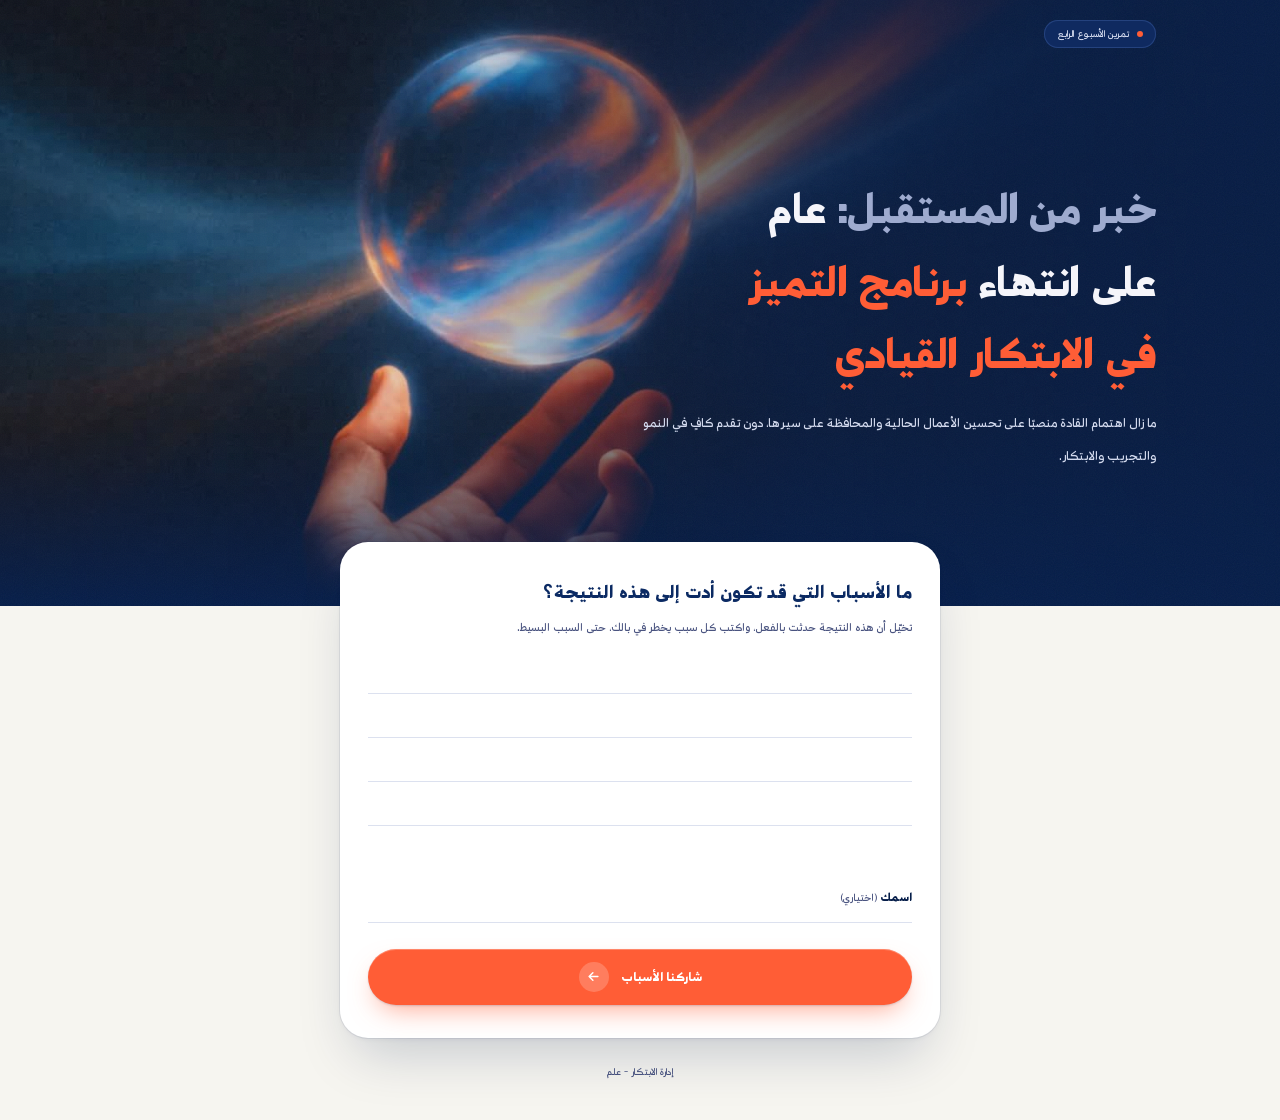
<file: qada4/index.html>
<!doctype html>
<html lang="ar" dir="rtl">
<head>
<meta charset="utf-8">
<meta name="viewport" content="width=device-width, initial-scale=1">
<title>خبر من المستقبل: عام على انتهاء برنامج التميز في الابتكار القيادي</title>
<style>
html{background:#F6F5F0}
@font-face{font-family:Elm;src:url([data-uri]) format('woff2');font-weight:400}
@font-face{font-family:Elm;src:url([data-uri]) format('woff2');font-weight:500}
@font-face{font-family:Elm;src:url([data-uri]) format('woff2');font-weight:700}
:root{--navy:#051D49;--ink:#0B2A63;--orange:#FF5D36;--peach:#FFA168;--muted:#4A5480;--rule:#DCE1EF;--paper:#F6F5F0;--fg:240 33% 97%;--ok:#0F7B4E;--err:#C2381A;
 --ease:cubic-bezier(.23,1,.32,1);--ease-r:cubic-bezier(.16,1,.3,1)}
*{box-sizing:border-box}
body{margin:0;font-family:Elm,Tahoma,sans-serif;color:var(--navy);direction:rtl;text-align:right;-webkit-font-smoothing:antialiased}
::selection{background:rgba(255,93,54,.28)}
/* ===== hero (MotionSites) ===== */
.hero{position:relative;background:#081226 url([data-uri]) 100% 38%/max(125%,1100px) auto no-repeat;color:hsl(var(--fg));overflow:hidden;padding-bottom:110px}
.hero::before{content:"";position:absolute;inset:0;pointer-events:none;background:linear-gradient(270deg,rgba(5,29,73,.9) 0%,rgba(5,29,73,.72) 38%,rgba(5,29,73,.1) 68%,rgba(5,29,73,0) 100%),linear-gradient(0deg,#051D49 0%,rgba(5,29,73,0) 30%)}
.hero::after{content:"";position:absolute;inset:0;pointer-events:none;opacity:.05;background-image:url("data:image/svg+xml,%3Csvg xmlns='http://www.w3.org/2000/svg' width='160' height='160'%3E%3Cfilter id='n'%3E%3CfeTurbulence type='fractalNoise' baseFrequency='.9' numOctaves='3' stitchTiles='stitch'/%3E%3C/filter%3E%3Crect width='100%25' height='100%25' filter='url(%23n)'/%3E%3C/svg%3E")}
.in{position:relative;z-index:1;max-width:1080px;margin:0 auto;padding:0 24px}
.in>h1,.in>.lede,.in>.meta{max-width:560px}
.gap{height:clamp(40px,8vw,110px)}
@media (max-width:760px){.hero{background-size:190% auto;background-position:34% 0}.hero::before{background:linear-gradient(180deg,rgba(5,29,73,0) 0%,rgba(5,29,73,.15) 30%,rgba(5,29,73,.85) 52%,#051D49 66%)}.gap{height:58vw}}
.nav{display:flex;justify-content:space-between;align-items:center;padding:20px 0 22px}
.mark{font-weight:700;font-size:18px}.mark b{color:var(--peach);font-weight:700}
.tag{font-size:13px;color:#D3DAEE;padding:6px 13px;border-radius:999px;background:#0F2A60;box-shadow:inset 0 0 0 1px #24427E;display:inline-flex;align-items:center;gap:8px}
.tag i{width:6px;height:6px;border-radius:50%;background:var(--orange)}
h1{font-size:clamp(34px,8.6vw,58px);line-height:1.25;letter-spacing:-.015em;margin:0 0 16px;font-weight:700;text-wrap:balance}
h1 .soft{color:#9EABCF} h1 .acc{color:var(--orange)}
/* strike on success (Impeccable) */
h1 .x{position:relative;display:inline-block}
h1 .x::after{content:"";position:absolute;right:-3px;left:-3px;top:54%;height:5px;border-radius:3px;background:var(--orange);clip-path:inset(0 0 0 100%);transition:clip-path 800ms var(--ease) 250ms}
.done h1 .x::after{clip-path:inset(0)}
.lede{font-size:17px;line-height:1.95;color:#D3DAEE;margin:0 0 24px;max-width:38rem}
/* meta pills (UI/UX Pro Max) */
.meta{display:flex;flex-wrap:wrap;gap:8px;margin:0;padding:0;list-style:none}
.meta li{display:inline-flex;align-items:center;gap:7px;font-size:13.5px;color:#D3DAEE;padding:7px 12px;border-radius:999px;background:#0F2A60;box-shadow:inset 0 0 0 1px #24427E}
.meta svg{width:15px;height:15px;color:var(--peach)}
/* ===== card (Emil) ===== */
.card{position:relative;z-index:2;max-width:600px;margin:-64px auto 0;background:#fff;border-radius:28px;padding:30px 28px 28px;
 box-shadow:0 0 0 1px rgba(5,29,73,.07),0 2px 4px rgba(5,29,73,.04),0 28px 56px -16px rgba(5,29,73,.22)}
.wrapc{padding:0 16px}
/* starter + ruled lines (Impeccable) */
.starter{display:block;font-size:clamp(21px,5.2vw,25px);font-weight:700;line-height:1.6;margin:0 0 2px;color:var(--ink)}
.starter span{color:var(--orange)}
.help{font-size:15px;line-height:1.85;color:var(--muted);margin:2px 0 8px}
.sheet{border-radius:14px;transition:box-shadow 200ms var(--ease),background-color 200ms}
.sheet.shake{animation:shake 320ms var(--ease)}
@keyframes shake{25%{transform:translateX(-4px)}50%{transform:translateX(4px)}75%{transform:translateX(-2px)}}
textarea{display:block;width:100%;min-height:176px;max-height:360px;border:0;resize:none;field-sizing:content;font-family:inherit;font-size:18px;line-height:44px;color:var(--navy);padding:0 4px;caret-color:var(--orange);outline:none;
 background:transparent repeating-linear-gradient(to bottom,transparent 0 43px,var(--rule) 43px 44px);background-attachment:local;transition:background-image 200ms}
textarea::placeholder{color:#9097B5}
.sheet:focus-within textarea{background-image:repeating-linear-gradient(to bottom,transparent 0 43px,#AEB8DA 43px 44px)}
.invalid textarea{background-image:repeating-linear-gradient(to bottom,transparent 0 43px,rgba(194,56,26,.45) 43px 44px)}
.row{display:flex;justify-content:space-between;align-items:center;gap:12px;min-height:22px;margin:8px 0 18px;font-size:13px;color:var(--muted)}
.msg{display:none;align-items:center;gap:6px;color:var(--err);font-size:14px}
.invalid .msg{display:inline-flex}
.msg svg{width:15px;height:15px}
.count{margin-inline-start:auto;font-variant-numeric:tabular-nums;opacity:0;transition:opacity 200ms}
.sheet:focus-within~.row .count,.typed .count{opacity:1}
/* name (Impeccable underline) */
.name{display:flex;align-items:center;gap:12px;border-bottom:1.5px solid var(--rule);padding:4px 0;margin-bottom:26px;transition:border-color 150ms}
.name:focus-within{border-color:var(--orange);box-shadow:0 1px 0 0 var(--orange)}
.name label{font-size:16px;font-weight:700;white-space:nowrap}
.name label small{font-weight:400;color:var(--muted);font-size:14px}
.name input{flex:1;min-width:0;border:0;background:transparent;font:inherit;font-size:17px;color:var(--navy);padding:10px 0;outline:none!important;box-shadow:none;caret-color:var(--orange)}
/* button morph (Emil) + glow pill (MotionSites) */
.btn{position:relative;width:100%;height:56px;border:0;border-radius:999px;font-family:inherit;font-size:17px;font-weight:700;color:#fff;cursor:pointer;overflow:hidden;background:var(--orange);
 box-shadow:0 1px 2px rgba(5,29,73,.15),0 12px 28px -10px rgba(255,93,54,.6),inset 0 1px 0 rgba(255,255,255,.25);transition:transform 160ms var(--ease),background-color 300ms,box-shadow 300ms}
@media (hover:hover) and (pointer:fine){.btn:hover{box-shadow:0 1px 2px rgba(5,29,73,.15),0 16px 36px -8px rgba(255,93,54,.7),inset 0 1px 0 rgba(255,255,255,.25)}.btn:hover .chev{transform:translateX(-4px)}}
.btn:active{transform:scale(.97)}
.btn:focus-visible{outline:2px solid var(--navy);outline-offset:4px}
.btn>span{position:absolute;inset:0;display:flex;align-items:center;justify-content:center;gap:12px;transition:opacity 200ms ease,filter 200ms ease,transform 200ms var(--ease)}
.chev{width:30px;height:30px;border-radius:50%;background:rgba(255,255,255,.2);display:grid;place-items:center;transition:transform 250ms var(--ease)}
.chev svg{width:15px;height:15px;transform:scaleX(-1)}
.btn .s2,.btn .s3{opacity:0;filter:blur(4px);transform:translateY(6px)}
.btn[data-s="2"] .s1,.btn[data-s="3"] .s1{opacity:0;filter:blur(4px);transform:translateY(-6px)}
.btn[data-s="2"] .s2,.btn[data-s="3"] .s3{opacity:1;filter:none;transform:none}
.btn[data-s="3"]{background:var(--ok);box-shadow:0 12px 28px -10px rgba(15,123,78,.55)}
.dots{display:flex;gap:5px}.dots i{width:6px;height:6px;border-radius:50%;background:#fff;animation:d 900ms ease-in-out infinite}
.dots i:nth-child(2){animation-delay:120ms}.dots i:nth-child(3){animation-delay:240ms}
@keyframes d{0%,100%{opacity:.35}50%{opacity:1}}
.s3 svg{width:24px;height:24px}.s3 path{stroke-dasharray:24;stroke-dashoffset:24;transition:stroke-dashoffset 350ms var(--ease) 120ms}
.btn[data-s="3"] .s3 path{stroke-dashoffset:0}
/* thanks (collapse in) */
.fields{display:grid;grid-template-rows:1fr;transition:grid-template-rows 450ms var(--ease) 500ms,opacity 250ms ease 400ms}
.fields>div{overflow:hidden}
.done .fields{grid-template-rows:0fr;opacity:0}
.thanks{display:grid;grid-template-rows:0fr;transition:grid-template-rows 450ms var(--ease) 700ms}
.thanks>div{overflow:hidden}
.thanks p{margin:0;padding-top:18px;text-align:center;font-size:16px;line-height:1.9;color:var(--muted);opacity:0;transition:opacity 300ms ease 1000ms}
.thanks strong{display:block;color:var(--navy);font-size:21px;margin-bottom:2px}
.done .thanks{grid-template-rows:1fr}.done .thanks p{opacity:1}
.note{text-align:center;font-size:13px;color:var(--muted);margin:16px 0 0}
footer{text-align:center;font-size:13px;color:var(--muted);padding:26px 16px 40px}
/* entrance (blur-rise, fail-safe) */
.r{transition:opacity 800ms var(--ease-r),filter 800ms var(--ease-r),transform 800ms var(--ease-r)}
.pre .r{opacity:0;filter:blur(8px);transform:translateY(14px)}
@media (max-width:480px){.card{padding:24px 20px 22px;border-radius:24px}.nav{padding-bottom:18px}}
@media (prefers-reduced-motion:reduce){*,*::after{transition-duration:0ms!important;transition-delay:0ms!important;animation:none!important}}
.again{display:inline-block;margin-top:14px;font-family:inherit;font-size:15px;font-weight:700;color:var(--orange);background:#FFF1EB;border:0;border-radius:999px;padding:10px 22px;cursor:pointer}.again:hover{background:#FFE4D8}
</style>
</head>
<body>
<header class="hero">
 <div class="in">
  <div class="nav"><div class="tag"><i></i>تمرين الأسبوع الرابع</div></div>
  <div class="gap" aria-hidden="true"></div>
  <h1 class="r"><span class="soft">خبر من المستقبل:</span> عام على انتهاء <span class="acc">برنامج التميز في الابتكار القيادي</span></h1>
  <p class="lede r">ما زال اهتمام القادة منصبًا على تحسين الأعمال الحالية والمحافظة على سيرها، دون تقدم كافٍ في النمو والتجريب والابتكار.</p>
 </div>
</header>
<div class="wrapc">
<main class="card r" id="card">
 <form id="f" novalidate>
  <div class="fields"><div>
   <div id="rf">
    <label class="starter" for="reason">ما الأسباب التي قد تكون أدت إلى هذه النتيجة؟</label>
    <p class="help" id="rh">تخيّل أن هذه النتيجة حدثت بالفعل، واكتب كل سبب يخطر في بالك، حتى السبب البسيط.</p>
    <div class="sheet" id="sheet"><textarea id="reason" maxlength="600" aria-describedby="rh rm" aria-required="true"></textarea></div>
    <div class="row"><span class="msg" id="rm" role="alert"><svg viewBox="0 0 24 24" fill="none" stroke="currentColor" stroke-width="2" stroke-linecap="round"><circle cx="12" cy="12" r="9"/><path d="M12 8v5M12 16.5v.5"/></svg><span id="rmt">اكتب الأسباب قبل الإرسال.</span></span></div>
   </div>
   <div class="name"><label for="name">اسمك <small>(اختياري)</small></label><input id="name" autocomplete="name"></div>
  </div></div>
  <button class="btn" id="btn" type="submit" data-s="1">
   <span class="s1">شاركنا الأسباب<span class="chev"><svg viewBox="0 0 24 24" fill="none" stroke="currentColor" stroke-width="2.4" stroke-linecap="round" stroke-linejoin="round"><path d="M5 12h14M13 6l6 6-6 6"/></svg></span></span>
   <span class="s2" aria-hidden="true"><span class="dots"><i></i><i></i><i></i></span></span>
   <span class="s3" aria-hidden="true"><svg viewBox="0 0 24 24" fill="none" stroke="#fff" stroke-width="2.5" stroke-linecap="round" stroke-linejoin="round"><path d="M5 12.5l4.5 4.5L19 7"/></svg></span>
  </button>
  <div class="thanks" role="status"><div><p><strong>شكرًا لك</strong><button type="button" class="again" id="again">أضف سببًا آخر</button></p></div></div>
 </form>
</main>
</div>
<footer>إدارة الابتكار - علم</footer>
<script>
(()=>{if(matchMedia('(prefers-reduced-motion: reduce)').matches)return;const b=document.body,els=[...document.querySelectorAll('.r')];
 b.classList.add('pre');els.forEach((e,i)=>e.style.transitionDelay=(80+i*90)+'ms');
 requestAnimationFrame(()=>requestAnimationFrame(()=>b.classList.remove('pre')));setTimeout(()=>els.forEach(e=>e.style.transitionDelay=''),2000);})();
const ENDPOINT='https://pjalfmvefkxlcggigwjq.supabase.co/rest/v1/survey_responses',SBKEY='sb_publishable_mM4FCkv0wli2uyprwIx9EA_37iigGAT';
const f=document.getElementById('f'),btn=document.getElementById('btn'),r=document.getElementById('reason'),rf=document.getElementById('rf'),sheet=document.getElementById('sheet'),rmt=document.getElementById('rmt');
r.addEventListener('input',()=>{rf.classList.toggle('typed',r.value.length>0);rf.classList.remove('invalid');r.removeAttribute('aria-invalid')});
f.addEventListener('submit',async e=>{e.preventDefault();if(btn.dataset.s!=='1')return;
 const reason=r.value.trim(),name=document.getElementById('name').value.trim();
 if(!reason){rmt.textContent='اكتب الأسباب قبل الإرسال.';rf.classList.add('invalid');r.setAttribute('aria-invalid','true');sheet.classList.remove('shake');void sheet.offsetWidth;sheet.classList.add('shake');r.focus();return;}
 btn.dataset.s='2';btn.setAttribute('aria-busy','true');
 try{ if(ENDPOINT) {const res=await fetch(ENDPOINT,{method:'POST',headers:{'Content-Type':'application/json','apikey':SBKEY,'Prefer':'return=minimal'},body:JSON.stringify({issue:'qada4',reason:reason.slice(0,2000),name:name.slice(0,100)||null})});if(!res.ok)throw new Error('http '+res.status);} else await new Promise(s=>setTimeout(s,800));
  btn.dataset.s='3';btn.removeAttribute('aria-busy');document.body.classList.add('done');
 }catch(x){btn.dataset.s='1';btn.removeAttribute('aria-busy');rmt.textContent='لم يصل الإرسال، حاول مرة أخرى.';rf.classList.add('invalid');}
});
document.getElementById('again').addEventListener('click',()=>{document.body.classList.remove('done');btn.dataset.s='1';r.value='';r.dispatchEvent(new Event('input'));setTimeout(()=>r.focus(),900);});
</script>
</body>
</html>
</file>
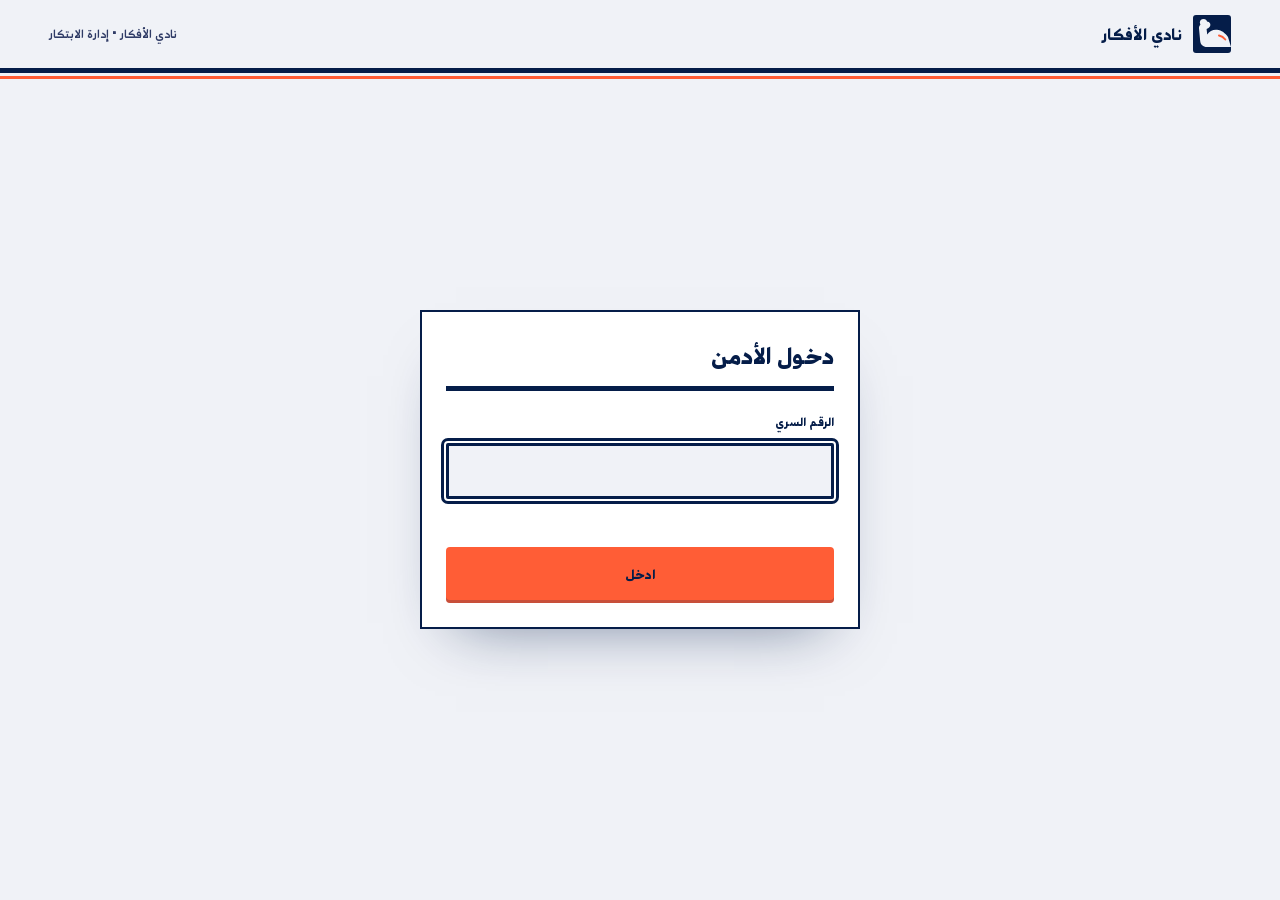
<file: club/admin.html>
<!DOCTYPE html>
<html lang="ar" dir="rtl">
<head>
<meta charset="utf-8">
<meta name="viewport" content="width=device-width, initial-scale=1, viewport-fit=cover">
<meta name="theme-color" content="#F0F2F7">
<meta name="referrer" content="no-referrer">
<meta name="robots" content="noindex, nofollow">
<title>نادي الأفكار · الأدمن</title>
<link rel="stylesheet" href="club.css">


<style>.a-funnel{width:100%;border-collapse:collapse;font-size:14px}.a-funnel th,.a-funnel td{padding:8px 10px;border-bottom:1px solid rgba(5,29,73,.12);text-align:right}.a-funnel th{font-weight:700;color:#464D7E}.a-funnel td+td,.a-funnel th+th{text-align:center}</style></head>
<body>
<div id="app"></div>
<script src="config.js"></script>
<script src="club.js"></script>





<script>!function(){const a=Club.t,t=Club.esc,e=window.ClubAPI,n=document.getElementById("app"),i=(()=>{try{return window.sessionStorage}catch(a){const t={};return{getItem:a=>t[a]||null,setItem:(a,e)=>{t[a]=e},removeItem:a=>{delete t[a]}}}})(),d=(()=>{try{return window.localStorage}catch(a){return i}})(),s=e.tokenKey,o="club.admin.lock";document.title=a("admin.pageTitle");const l='<svg viewBox="0 0 24 24" aria-hidden="true" fill="none" stroke="currentColor" stroke-width="2.2" stroke-linecap="round"><circle cx="12" cy="12" r="9"/><path d="M12 7.5v5.5M12 16.5v.5"/></svg>',r=()=>{try{return JSON.parse(d.getItem(o))||{fails:0,until:0}}catch(a){return{fails:0,until:0}}},c=a=>d.setItem(o,JSON.stringify(a));let u="",p=0;function m(d){u=d||"",n.innerHTML=function(){const e=r(),n=Math.ceil((e.until-Date.now())/1e3),i=n>0,d=i?a("login.locked",{s:n}):u;return`<section class="login" data-screen="login">\n      <header class="mast"><div class="brand"><svg viewBox="0 0 40 40" aria-hidden="true"><rect x="1" y="1" width="38" height="38" rx="3" fill="#051D49"/><path fill="#F0F2F7" d="M39 33H15c-4 0-6.5-2.5-6.8-6L7 14.5c-.2-1.9.6-3.5 2.2-4.3l4-2.2c1.8-1 4.1-.3 4.9 1.6.7 1.7 0 3.6-1.6 4.4l-1.9 1 .6 5.6c2.2-3.4 5.8-5.2 9.8-4.8 4.6.5 8.4 3.4 11 7.2z"/><circle cx="11.5" cy="8.6" r="3.6" fill="#F0F2F7"/><path d="M27 21.5c2.6.6 4.7 2 6.3 4" fill="none" stroke="#FF5D36" stroke-width="2" stroke-linecap="round"/></svg><span>${t(a("brand"))}</span></div><span class="from">${t(a("admin.sub"))}</span></header>\n      <div class="lg-main"><form class="lg-card" id="lg" novalidate>\n        <h1 tabindex="-1" id="lg-h">${t(a("login.title"))}</h1>\n        <div class="fld"><label for="lg-pw">${t(a("login.pw"))}</label>\n          <input id="lg-pw" data-field="password" type="password" autocomplete="current-password" dir="ltr" spellcheck="false" autocapitalize="off" enterkeyhint="go" aria-describedby="lg-err" aria-invalid="${d?"true":"false"}" ${i?"disabled":""}>\n          <p class="ferr" id="lg-err" aria-live="polite">${d?l+`<span>${t(d)}</span>`:""}</p></div>\n        <button type="submit" class="btn btn-go" data-primary id="lg-go" ${i?"disabled":""}>${t(a("login.go"))}</button>\n      </form></div></section>`}();const o=n.querySelector("#lg"),v=n.querySelector("#lg-pw");clearTimeout(p);r().until>Date.now()&&(p=setTimeout(function t(){if(r().until<=Date.now())return c({fails:0,until:0}),m("");const e=n.querySelector("#lg-err span");e&&(e.textContent=a("login.locked",{s:Math.ceil((r().until-Date.now())/1e3)})),p=setTimeout(t,1e3)},1e3)),v.addEventListener("input",()=>{u&&(u="",n.querySelector("#lg-err").innerHTML="",v.setAttribute("aria-invalid","false"))}),o.addEventListener("submit",async d=>{d.preventDefault();if(r().until>Date.now())return;const o=v.value;if(!o)return u=a("login.empty"),n.querySelector("#lg-err").innerHTML=l+`<span>${t(u)}</span>`,v.setAttribute("aria-invalid","true"),void v.focus();n.querySelector("#lg-go").disabled=!0;try{const a=await e.admin.login(o);c({fails:0,until:0}),i.setItem(s,a.token),$.tab="overview",I()}catch(t){if(t&&"bad-password"===t.code){const t=r().fails+1;c(t>=5?{fails:0,until:Date.now()+6e4}:{fails:t,until:0}),m(a("login.bad"))}else m(a("err.generic"));const e=n.querySelector("#lg-pw");e&&!e.disabled&&e.focus()}}),v.disabled?n.querySelector("#lg-h").focus():v.focus()}const v=()=>i.getItem(s);async function b(t){const n=v();if(i.removeItem(s),n)try{await e.admin.logout(n)}catch(a){}m(t?a("login.expired"):"")}const $={tab:"overview",toast:"",qFilter:"all",addErr:"",addOk:!1,confirm:null,rename:null,search:"",scope:"",undo:null,dirty:!1,data:{},set:null,csv:null},y=["overview","questions","ideas","people","settings","audit"],f=(t,e)=>`${a("days."+t)} ${e}`;async function h(a){try{return await a(v())}catch(a){if(a&&"auth"===a.code)throw b(!0),a;throw a}}const g=(a,t)=>h(n=>e.admin.act(n,a,t)),w=(a,e)=>a?`<p class="a-toast" role="status"${e||""}>${t(a)}</p>`:"",q=()=>$.undo?`<p class="a-toast" role="status">${t(a("admin.deleted"))} <button type="button" class="a-btn" id="a-undo" style="margin-inline-start:8px">${t(a("admin.undo"))}</button></p>`:"",k=t=>a("level."+t);let x=null;async function S(n){const i=document.getElementById("a-body");if(i){try{await async function(){const a=$.tab;"overview"===a&&($.data.overview=await h(a=>e.admin.overview(a))),"questions"===a&&($.data.questions=await h(a=>e.admin.questions(a))),"ideas"===a&&($.data.ideas=await h(a=>e.admin.ideas(a,{q:$.search,questionId:$.scope||void 0}))),"people"===a&&($.data.people=await h(a=>e.admin.people(a))),"settings"===a&&($.data.settings=await h(a=>e.admin.settings(a)),$.dirty&&$.set||($.set=JSON.parse(JSON.stringify($.data.settings)))),"audit"===a&&($.data.audit=await h(a=>e.admin.audit(a)))}()}catch(e){if(e&&"auth"===e.code)return;return void(i.innerHTML=`<div class="a-sec"><p class="a-toast err" role="alert">${t(a("state.error"))}</p><button type="button" class="a-btn dark" id="a-retry">${t(a("state.retry"))}</button></div>`)}if(i.innerHTML=function(){const e=$.data;if("overview"===$.tab){const n=e.overview,i=n.kpis,d=n.daily.filter(a=>null!=a.v).map(a=>a.v),s=Math.max(...d,1);return`<div class="kpis">${[["admin.k.invited",i.invited],["admin.k.joined",i.joined],["admin.k.today",i.today],["admin.k.never",i.never],["admin.k.ideas",i.ideasToday],["admin.k.booked",i.booked]].map(([e,n])=>`<div class="kpi"><b>${n}</b><span>${t(a(e))}</span></div>`).join("")}</div>\n        <div class="a-sec"><h2>${t(a("admin.daily"))}</h2><div class="bars7">${n.daily.map(a=>null==a.v?'<div class="fut"><i style="height:6px"></i></div>':`<div${a.today?' class="tdy"':""}>${a.v}<i style="height:${Math.round(a.v/s*120)}px"></i></div>`).join("")}</div>\n          <div class="bars7lab">${n.daily.map(e=>`<span${e.today?' class="tdy"':""}>${e.today?t(a("admin.today"))+" "+e.day:t(f(e.dow,e.day))}</span>`).join("")}</div></div>\n        ${n.funnel&&n.funnel.length?`<div class="a-sec"><h2>${t(a("admin.funnel"))}</h2><p class="m" style="margin:0 0 8px">${t(a("admin.funnel.note"))}</p>\n          <table class="a-funnel"><thead><tr><th>${t(a("admin.funnel.day"))}</th><th>${t(a("admin.funnel.open"))}</th><th>${t(a("admin.funnel.start"))}</th><th>${t(a("admin.funnel.finish"))}</th></tr></thead>\n          <tbody>${n.funnel.map(a=>`<tr><td>${t(a.date)}</td><td>${a.open}</td><td>${a.start}</td><td>${a.finish}</td></tr>`).join("")}</tbody></table></div>`:""}\n        <div class="a-inline"><button type="button" class="a-btn dark" id="a-export">${t(a("admin.export"))}</button>${$.csv?`<button type="button" class="a-btn" id="a-copy">${t(a("admin.exportCopy"))}</button>`:""}</div>\n        ${w($.toast)}`}if("questions"===$.tab){const n=e.questions,i=["all"].concat(n.groups),d=n.bank.filter(a=>"all"===$.qFilter||a.g===$.qFilter);return`<div class="a-cols"><div class="a-sec"><h2>${t(a("admin.q.today"))}</h2>\n          <div class="a-today"><span class="badge g">${t(n.today.g)}</span><p class="q">${t(n.today.q)}</p></div>\n          ${w($.toast,' style="margin-top:12px"')}\n          <h2 style="margin-top:18px">${t(a("admin.q.next"))}</h2>\n          <ol class="a-sched">${n.next.map((e,i)=>`<li><span class="d">${t(f(e.dow,e.day))}</span><span class="q">${t(e.q)} <span class="badge g">${t(e.g)}</span></span>\n            ${i<n.next.length-1?`<button type="button" class="a-btn" data-swap="${i}" aria-label="${t(a("admin.q.swap"))}">⇅</button>`:"<span></span>"}</li>`).join("")}</ol></div>\n        <div class="a-sec"><h2>${t(a("admin.q.bank"))} <span class="badge">${n.bank.length}</span></h2>\n          <div class="chips" role="group" aria-label="${t(a("admin.q.bank"))}">${i.map(e=>`<button type="button" data-qf="${t(e)}" aria-pressed="${$.qFilter===e}">${t("all"===e?a("admin.q.all"):e)}</button>`).join("")}</div>\n          <div class="a-list" style="margin-top:10px">${d.map(e=>`<div class="a-row"><div><p class="t">${t(e.q)}</p><p class="m">${t(e.g)}${e.used?`<span class="badge">${t(a("admin.q.used"))}</span>`:e.scheduled?`<span class="badge o">${t(a("admin.q.scheduled"))}</span>`:""}</p></div>\n            ${e.scheduled?"<span></span>":`<div class="acts"><button type="button" class="a-btn" data-next="${t(e.id)}">${t(a("admin.q.setToday",{d:a("admin.q.tomorrow")}))}</button></div>`}</div>`).join("")}</div>\n          <div class="a-inline" style="margin-top:16px"><div class="a-field"><label for="a-newq">${t(a("admin.q.add"))}</label><input id="a-newq" placeholder="${t(a("admin.q.addPh"))}"><p class="err${$.addOk?" ok":""}" aria-live="polite">${t($.addErr)}</p></div>\n            <button type="button" class="a-btn dark" id="a-addq" style="margin-bottom:1.4em">${t(a("admin.q.addGo"))}</button></div></div></div>`}if("ideas"===$.tab){const n=e.ideas,i="all"===n.questionId,d=n.todayQuestion||{},s=i?null:n.questions.find(a=>a.id===n.questionId)||(n.questionId===d.id?d:null),o=[["",a("admin.i.scopeToday")],["all",a("admin.i.scopeAll")]].concat(n.questions.filter(a=>a.id!==d.id).map(a=>[a.id,a.q])),l=$.confirm&&"idea"===$.confirm.type?n.items.find(a=>a.id===$.confirm.id):null;return`<div class="a-sec"><h2>${t(i?a("admin.i.scopeAll"):s?s.q:"")}</h2><p class="m" style="color:var(--ink-2);font-size:14px">${t(a(i?"admin.i.countAll":n.questionId===d.id?"admin.i.count":"admin.i.countQ",{n:n.total}))}</p></div>\n        <div class="a-inline a-filter"><div class="a-field"><label for="a-scope">${t(a("admin.i.scope"))}</label><select id="a-scope">${o.map(([a,e])=>`<option value="${t(a)}"${($.scope||"")===a?" selected":""}>${t(e)}</option>`).join("")}</select></div>\n          <div class="a-field"><label for="a-search" class="vh">${t(a("admin.i.search"))}</label><input id="a-search" type="search" placeholder="${t(a("admin.i.search"))}" value="${t($.search)}"></div></div>\n        ${l?`<div class="confirm" role="alertdialog" aria-label="${t(a("admin.i.del"))}"><p>${t(a("admin.i.confirm",{t:l.t}))}</p><div class="acts a-inline"><button type="button" class="a-btn warn solid" id="a-yes">${t(a("admin.i.confirmYes"))}</button><button type="button" class="a-btn" id="a-no">${t(a("admin.i.cancel"))}</button></div></div>`:""}\n        ${q()}\n        <div class="a-list">${n.items.length?n.items.map(e=>`<div class="a-row${e.hidden?" off":""}" data-idea="${t(e.id)}"><div><p class="t">${t(e.t)}${e.hidden?`<span class="badge">${t(a("admin.i.hidden"))}</span>`:""}${e.draft?`<span class="badge o">${t(a("admin.i.draft"))}</span>`:""}</p><p class="m">${t(a("admin.i.by"))}: ${t(e.by||a("admin.i.noname"))}${i?` · ${t(e.q)}`:""}</p></div>\n          <div class="acts"><button type="button" class="a-btn" data-hide="${t(e.id)}" data-on="${e.hidden?1:0}">${t(a(e.hidden?"admin.i.show":"admin.i.hide"))}</button><button type="button" class="a-btn warn" data-del="${t(e.id)}">${t(a("admin.i.del"))}</button></div></div>`).join(""):`<p class="a-empty">${t(a("admin.i.none"))}</p>`}</div>`}if("people"===$.tab){const n=e.people,i=n.never,d=n.participants,s=$.confirm&&"person"===$.confirm.type?d.find(a=>a.id===$.confirm.id):null;return`<div class="a-inline"><span class="badge g">${t(a("admin.p.joined",{n:d.length}))}</span><span class="badge o">${t(a("admin.p.invited",{n:i.length}))}</span>\n          ${i.some(a=>!a.reminded)?`<button type="button" class="a-btn dark" id="a-remind-all">${t(a("admin.p.remindAll",{n:i.filter(a=>!a.reminded).length}))}</button>`:""}</div>\n        ${w($.toast)}${q()}\n        ${s?`<div class="confirm" role="alertdialog" aria-label="${t(a("admin.p.del"))}"><p>${t(a("admin.p.confirm",{n:s.name}))}</p><div class="acts a-inline"><button type="button" class="a-btn warn solid" id="a-yes">${t(a("admin.i.confirmYes"))}</button><button type="button" class="a-btn" id="a-no">${t(a("admin.i.cancel"))}</button></div></div>`:""}\n        <div class="a-list">${d.length||i.length?i.map(e=>`<div class="a-row"><div><p class="t">${t(e.name)}<span class="badge o">${t(a("admin.p.status.never"))}</span></p>${e.email?`<p class="m"><bdi dir="ltr">${t(e.email)}</bdi></p>`:""}</div>\n          <div class="acts">${e.reminded?`<span class="badge">${t(a("admin.p.reminded"))}</span>`:`<button type="button" class="a-btn" data-remind="${t(e.id)}">${t(a("admin.p.remind"))}</button>`}</div></div>`).join("")+d.map(e=>`<div class="a-row${e.hidden?" off":""}"><div>\n          ${$.rename===e.id?`<div class="a-inline"><div class="a-field"><label for="a-rn" class="vh">${t(a("admin.p.renamePh"))}</label><input id="a-rn" value="${t(e.name)}"></div><button type="button" class="a-btn dark" id="a-rn-go">${t(a("admin.p.save"))}</button></div>`:`<p class="t">${t(e.name)}${e.dup?`<span class="badge o">${t(a("admin.p.dup"))}</span>`:""}</p>`}\n          <p class="m">${e.email?`<bdi dir="ltr">${t(e.email)}</bdi>`:t(a("admin.p.noEmail"))} · ${t(a("admin.p.days"))}: ${e.days} · ${t(a("admin.p.ideas"))}: ${e.ideas} · ${t(k(e.level))}</p></div>\n          <div class="acts">${e.mergeInto?`<button type="button" class="a-btn dark" data-merge="${t(e.id)}" data-into="${t(e.mergeInto)}">${t(a("admin.p.merge"))}</button>`:""}<button type="button" class="a-btn" data-rn="${t(e.id)}">${t(a("admin.p.rename"))}</button><button type="button" class="a-btn" data-ph="${t(e.id)}" data-on="${e.hidden?1:0}">${t(a(e.hidden?"admin.p.unhide":"admin.p.hide"))}</button><button type="button" class="a-btn warn" data-pd="${t(e.id)}">${t(a("admin.p.del"))}</button></div></div>`).join(""):`<p class="a-empty">${t(a("admin.p.none"))}</p>`}</div>`}if("audit"===$.tab){const n=e.audit;return`<div class="a-sec"><h2>${t(a("admin.tab.audit"))}</h2>${n.length?`<div class="a-list">${n.map(e=>{const n=new Date(e.at);return`<div class="a-row au"><div><p class="t">${t(a(Club.has("audit.a."+e.action)?"audit.a."+e.action:"audit.a.saveSettings"))}${e.target?` · <span class="au-t">${t(e.target)}</span>`:""}</p>\n          <p class="m">${t(a(Club.has("audit.who."+e.who)?"audit.who."+e.who:"audit.who.admin"))} · ${t(f(n.getDay(),n.getDate()))} · <bdi>${String(n.getHours()).padStart(2,"0")}:${String(n.getMinutes()).padStart(2,"0")}</bdi></p></div><span></span></div>`}).join("")}</div>`:`<p class="a-empty">${t(a("audit.empty"))}</p>`}</div>`}const n=$.set;return`<div class="a-sec">\n      ${[["lock","admin.s.lock"],["names","admin.s.names"]].map(([e,i])=>`<div class="toggle"><span id="tg-${e}">${t(a(i))}</span><button type="button" data-tg="${e}" aria-pressed="${n[e]}" aria-labelledby="tg-${e}">${n[e]?"✓ ":""}${t(a(n[e]?"admin.on":"admin.off"))}</button></div>`).join("")}\n      ${[["min","admin.s.min"],["duration","admin.s.duration"],["goal","admin.s.goal"],["days","admin.s.days"]].map(([e,i])=>`<label class="num"><span>${t(a(i))}</span><input type="number" inputmode="numeric" min="1" data-num="${e}" value="${n[e]}"></label>`).join("")}</div>\n      <div class="a-sec"><h2>${t(a("admin.s.admins"))}</h2><div class="a-list">${n.admins.map((e,n)=>`<div class="a-row"><p class="t"><bdi dir="ltr">${t(e)}</bdi></p>${n?`<div class="acts"><button type="button" class="a-btn warn" data-unadm="${t(e)}">${t(a("admin.s.removeAdmin"))}</button></div>`:"<span></span>"}</div>`).join("")}</div>\n        <div class="a-inline" style="margin-top:10px"><div class="a-field"><label for="a-adm" class="vh">${t(a("admin.s.admins"))}</label><input id="a-adm" type="email" dir="ltr" autocomplete="off" placeholder="${t(a("admin.s.adminsPh"))}"></div><button type="button" class="a-btn" id="a-adm-go">${t(a("admin.s.addAdmin"))}</button></div></div>\n      <div class="a-inline"><button type="button" class="a-btn dark" id="a-save">${t(a("admin.s.save"))}</button><p class="badge o" id="a-unsaved" ${$.dirty?"":"hidden"}>${t(a("admin.s.unsaved"))}</p></div>\n      ${w($.toast)}`}(),n){const a=i.querySelector(n);a&&a.focus({preventScroll:!1})}}}function I(){n.innerHTML=`<section class="adm" data-screen="admin">\n      <header class="a-head"><div><h1>${t(a("admin.title"))}</h1><p>${t(a("admin.sub"))}</p></div>\n        <div class="a-inline"><a class="a-btn" id="a-exit" href="./">${t(a("admin.exit"))}</a><button type="button" class="a-btn" id="a-logout">${t(a("admin.logout"))}</button></div></header>\n      <nav class="a-tabs" role="tablist">${y.map(e=>`<button type="button" role="tab" data-tab="${e}" aria-selected="${$.tab===e}">${t(a("admin.tab."+e))}</button>`).join("")}</nav>\n      <div class="a-body" id="a-body" role="tabpanel"><p class="a-load" role="status">${t(a("state.loading"))}</p></div></section>`,x=n.firstElementChild,function(t){t.querySelector("#a-logout").addEventListener("click",()=>b(!1)),t.querySelectorAll("[data-tab]").forEach(a=>a.addEventListener("click",()=>{$.tab=a.dataset.tab,$.toast="",$.confirm=null,$.rename=null,$.undo=null,$.addErr="",$.csv=null,t.querySelectorAll("[data-tab]").forEach(t=>t.setAttribute("aria-selected",t===a)),S()})),t.addEventListener("click",async e=>{const n=a=>e.target.closest(a),s=$.set;let o;if(n("#a-retry"))return S();if(n("#a-export")){try{const t=["date","question","idea","name","email","second","hidden","picked"].map(t=>a("csv."+t)),e=await g("exportCsv",{headers:t});$.csv=e.csv,$.toast=a(function(a,t){try{const e=URL.createObjectURL(new Blob([t],{type:"text/csv;charset=utf-8"})),n=document.createElement("a");return n.href=e,n.download=a,n.rel="noopener",document.body.appendChild(n),n.click(),n.remove(),setTimeout(()=>URL.revokeObjectURL(e),4e3),!0}catch(a){return!1}}(e.filename,e.csv)?"admin.exportedReal":"admin.exportBlocked")}catch(t){$.toast=a("err.generic")}return S()}if(n("#a-copy")){try{await navigator.clipboard.writeText($.csv||""),$.toast=a("admin.exportCopied")}catch(t){$.toast=a("admin.exportBlocked")}return S()}if(o=n("[data-swap]")){const a=$.data.questions.next,t=+o.dataset.swap;return j("swapDays",{a:a[t].date,b:a[t+1].date})}if(o=n("[data-qf]"))return $.qFilter=o.dataset.qf,S();if(o=n("[data-next]")){await j("setTomorrow",{questionId:o.dataset.next},()=>{$.toast=a("admin.q.replaced")});const e=t.querySelector(".a-sched");return void(e&&e.scrollIntoView({block:"center"}))}if(n("#a-addq")){const e=t.querySelector("#a-newq").value.trim(),n="all"===$.qFilter?$.data.questions.groups[0]:$.qFilter;$.addOk=!1;try{await g("addQuestion",{q:e,g:n}),$.addErr=a("admin.q.added"),$.addOk=!0}catch(t){$.addErr=a(t&&"q-long"===t.code?"admin.q.errLong":t&&"q-dup"===t.code?"admin.q.errDup":"admin.q.errStart")}return void await S("#a-newq")}if(o=n("[data-hide]"))return j("1"===o.dataset.on?"showIdea":"hideIdea",{id:o.dataset.hide});if(o=n("[data-del]"))return $.confirm={type:"idea",id:o.dataset.del},$.undo=null,void await S("#a-no");if(o=n("[data-pd]"))return $.confirm={type:"person",id:o.dataset.pd},$.undo=null,void await S("#a-no");if(n("#a-yes")){const a=$.confirm;$.confirm=null,await j("idea"===a.type?"deleteIdea":"deletePerson",{id:a.id},()=>{$.undo={action:"idea"===a.type?"restoreIdea":"restorePerson",payload:{id:a.id}}});const e=t.querySelector("#a-undo");return void(e&&e.focus())}if(n("#a-undo")){const a=$.undo;return $.undo=null,a?j(a.action,a.payload):S()}if(n("#a-no"))return $.confirm=null,S();if(o=n("[data-remind]"))return j("remind",{id:o.dataset.remind},()=>{$.toast=a("admin.reminded")});if(n("#a-remind-all"))return j("remindAll",{},()=>{$.toast=a("admin.reminded")});if(o=n("[data-merge]")){const a=o.dataset.merge;return j("mergePeople",{from:a,into:o.dataset.into},()=>{$.undo={action:"unmergePeople",payload:{from:a}}})}if(o=n("[data-ph]"))return j("1"===o.dataset.on?"unhidePerson":"hidePerson",{id:o.dataset.ph});if(o=n("[data-rn]")){$.rename=o.dataset.rn,await S();const a=t.querySelector("#a-rn");return void(a&&(a.focus(),a.select()))}if(n("#a-rn-go")){const a=t.querySelector("#a-rn").value.trim(),e=$.rename;return $.rename=null,a?j("renamePerson",{id:e,name:a}):S()}if(o=n("[data-tg]"))return s[o.dataset.tg]=!s[o.dataset.tg],d();if(n("#a-adm-go")){const a=t.querySelector("#a-adm").value.trim().toLowerCase();return/^[^\s@]+@elm\.sa$/.test(a)&&!s.admins.includes(a)?(s.admins.push(a),d()):void 0}return n("#a-save")?(i(),d()):(o=n("[data-unadm]"))?(s.admins=s.admins.filter(a=>a!==o.dataset.unadm),d()):void 0});let e=0,n=0;const i=()=>t.querySelectorAll("[data-num]").forEach(a=>{const t=Math.round(+a.value);t>0&&($.set[a.dataset.num]=t)});async function d(e){$.dirty=!0;try{const t=await g("saveSettings",{settings:$.set});$.set=t.settings,$.dirty=!1,$.toast=a("admin.s.saved")}catch(t){if(t&&"auth"===t.code)return;$.toast=a("err.generic")}const n=e?t.querySelector(`[data-num=${e}]`):null,i=n&&document.activeElement===n;if(await S(),i){const a=t.querySelector(`[data-num=${e}]`);a&&a.focus()}}t.addEventListener("input",a=>{const s=a.target.closest&&a.target.closest("[data-num]");if(s){$.dirty=!0,$.toast="";const a=t.querySelector("#a-unsaved");return a&&(a.hidden=!1),clearTimeout(e),void(e=setTimeout(()=>{i(),d(s.dataset.num)},600))}"a-search"===a.target.id&&($.search=a.target.value,clearTimeout(n),n=setTimeout(async()=>{const e=a.target.selectionStart;await S();const n=t.querySelector("#a-search");n&&(n.focus(),n.setSelectionRange(e,e))},200))}),t.addEventListener("change",a=>{"a-scope"===a.target.id&&($.scope=a.target.value,$.confirm=null,S("#a-scope"))})}(x),S()}async function j(t,e,n){try{const a=await g(t,e);n&&n(a)}catch(t){if(t&&"auth"===t.code)return;$.toast=a("err.generic")}return S()}window.ClubAdmin={state:$,logout:b},v()?I():m("")}();
</script>
</body>
</html>
</file>
<file: club/club.css>
@font-face{font-family:'Elm';font-weight:400;font-display:swap;src:url([data-uri]) format('woff2')}@font-face{font-family:'Elm';font-weight:500;font-display:swap;src:url([data-uri]) format('woff2')}@font-face{font-family:'Elm';font-weight:700;font-display:swap;src:url([data-uri]) format('woff2')}
:root{--paper:#F0F2F7;--paper-2:#E1E6F0;--card:#FFFFFF;--ink:#051D49;--ink-2:#2F3B66;--ink-3:#4A5479;--rule:rgba(5,29,73,.16);--rule-2:rgba(5,29,73,.32);--marker:#FF5D36;--peach:#FFA168;--note-1:#FFC6A0;--note-2:#C9D3EF;--note-3:#F9E2B4;--fs-s:16px;--fs-b:18px;--fs-m:22px;--fs-l:36px;--fs-xl:40px;--ease-out:cubic-bezier(.23,1,.32,1);--gut:20px;color-scheme:light;}@media (min-width:900px){:root{--fs-l:48px;--fs-xl:60px;--gut:48px;}}*{box-sizing:border-box}html{-webkit-text-size-adjust:100%;background:var(--paper);scrollbar-color:var(--ink-3) var(--paper)}body{margin:0;min-height:100dvh;background:var(--paper);color:var(--ink);font-family:'Elm',system-ui,sans-serif;font-size:var(--fs-b);line-height:1.7;font-variant-numeric:tabular-nums;-webkit-font-smoothing:antialiased;caret-color:var(--marker)}::selection{background:var(--peach);color:var(--ink)}[hidden]{display:none!important}button,input{font:inherit;color:inherit}button{cursor:pointer;touch-action:manipulation;-webkit-tap-highlight-color:transparent}:focus{outline:none}:focus-visible{outline:3px solid var(--ink);outline-offset:3px;border-radius:2px}[tabindex="-1"]:focus,[tabindex="-1"]:focus-visible{outline:none}h1,h2,h3,p,ol,ul{margin:0;padding:0}ol,ul{list-style:none}h1,h2,h3{line-height:1.25;text-wrap:balance}p{text-wrap:pretty}svg{display:block}.vh{position:absolute!important;width:1px;height:1px;overflow:hidden;clip:rect(0 0 0 0);white-space:nowrap}.btn{display:inline-flex;align-items:center;justify-content:center;gap:10px;min-height:56px;padding:0 28px;border:0;border-radius:4px;font-size:var(--fs-b);font-weight:700;line-height:1.2;transition:transform 140ms var(--ease-out),background-color 160ms ease}.btn:not(:disabled):active{transform:scale(.97)}.btn-go{background:var(--marker);color:var(--ink);box-shadow:inset 0 -3px 0 rgba(5,29,73,.22)}.btn-go svg{width:22px;height:22px}.btn-text{display:inline-flex;align-items:center;gap:8px;background:none;border:0;min-height:44px;min-width:44px;padding:0 4px;color:var(--ink);font-weight:500;font-size:var(--fs-s);text-decoration:underline;text-decoration-thickness:2px;text-underline-offset:6px;text-decoration-color:var(--rule-2)}.btn-text svg{width:20px;height:20px}.btn:disabled,.btn-text:disabled{cursor:default}.btn-text:disabled{color:var(--ink-3);text-decoration:none}@media (hover:hover) and (pointer:fine){.btn-go:hover{background:#FF6F4C}.btn-text:not(:disabled):hover{text-decoration-color:var(--ink)}}.mast{position:relative;display:flex;align-items:center;justify-content:space-between;gap:16px;padding:calc(12px + env(safe-area-inset-top)) var(--gut) 12px;border-bottom:5px solid var(--ink);background:var(--paper);margin-bottom:6px}.mast::after{content:"";position:absolute;inset-inline:0;bottom:-11px;height:3px;background-image:linear-gradient(90deg,var(--marker),var(--marker))}.brand{display:flex;align-items:center;gap:10px;font-weight:700;font-size:20px;line-height:1;white-space:nowrap}.brand svg{width:30px;height:30px}.daytxt{font-weight:700;font-size:var(--fs-s);line-height:1.2;white-space:nowrap}.from{font-size:14px;font-weight:500;line-height:1.3;color:var(--ink-2);text-align:end;min-width:0}.nw{white-space:nowrap}.cs1{display:block}@media (min-width:900px){.mast{padding:calc(14px + env(safe-area-inset-top)) var(--gut) 14px}.brand{font-size:var(--fs-m)}.brand svg{width:40px;height:40px}.from{font-size:var(--fs-s)}}.mk{display:inline;background-image:linear-gradient(to bottom,transparent 46%,var(--marker) 46%,var(--marker) 90%,transparent 90%);background-repeat:no-repeat;background-size:100% 100%;padding:0 .08em;margin:0 -.04em;-webkit-box-decoration-break:clone;box-decoration-break:clone}.lap{position:relative;aspect-ratio:496/316;--so:5px;--si:3px}.lap svg{width:100%;height:100%;overflow:visible}.lap .t-out{fill:var(--card);stroke:var(--ink);stroke-width:var(--so);vector-effect:non-scaling-stroke}.lap .t-in{fill:var(--paper);stroke:var(--ink);stroke-width:var(--si);vector-effect:non-scaling-stroke}.lap .t-lane{fill:none;stroke:var(--rule-2);stroke-width:1px;vector-effect:non-scaling-stroke}.lap .t-prog{fill:none;stroke:var(--marker);stroke-width:26;stroke-dasharray:300 300}.lap .t-tick{stroke:var(--ink);stroke-width:2px;vector-effect:non-scaling-stroke}.lap .t-fin{fill:var(--ink)}.lap .t-head{fill:var(--ink);stroke:var(--card);stroke-width:4}.lap.live .t-prog{transition:stroke-dashoffset 1s linear}.lap.live .t-head{transition:transform 1s linear}.lap .mid{position:absolute;inset:0;display:grid;place-items:center;pointer-events:none}.lap.sm{--so:3px;--si:2px}@media (prefers-reduced-motion:reduce){.lap.live .t-prog,.lap.live .t-head{transition:none}}.intro{min-height:100dvh;display:flex;flex-direction:column}.intro-main{flex:1;display:grid;padding:14px var(--gut) 0}.left{display:flex;flex-direction:column;gap:12px}.h-title{font-size:32px;font-weight:700;line-height:1.22}.gain-row{display:grid;grid-template-columns:1fr 116px;gap:16px;align-items:center}.gain{font-size:var(--fs-b);line-height:1.55;color:var(--ink-2)}.hero-lap .mid{font-weight:700;font-size:23px;line-height:1;direction:ltr}.wk{background:var(--note-1);padding:12px 16px;border-radius:2px}.wk b{display:block;font-size:var(--fs-b);font-weight:700;line-height:1.5}.wk p{font-size:var(--fs-s);color:var(--ink)}.how{display:grid;gap:6px}.steps{display:grid;gap:6px}.steps li{display:grid;grid-template-columns:18px 52px 1fr;gap:12px;align-items:center;--nc:var(--note-1);--r:-3deg}.steps li:nth-child(2){--nc:var(--note-2);--r:2deg}.steps li:nth-child(3){--nc:var(--note-3);--r:-1.5deg}.steps .dg{font-size:var(--fs-m);font-weight:700;line-height:1;text-align:center}.steps .pic{position:relative;width:52px;height:40px;display:grid;place-items:center;background:var(--nc);transform:rotate(var(--r));box-shadow:0 8px 10px -9px rgba(5,29,73,.55)}.steps .pic::before{content:"";position:absolute;top:-4px;left:50%;width:22px;height:8px;margin-left:-11px;background:rgba(255,255,255,.7);box-shadow:0 0 0 1px rgba(5,29,73,.06)}.steps .pic svg{width:26px;height:26px}.steps .tx{font-size:var(--fs-b);font-weight:500;line-height:1.4}.reassure{font-size:var(--fs-s);color:var(--ink-2);line-height:1.5;padding-inline-start:94px}.slot{border-top:2px solid var(--ink);border-bottom:2px solid var(--ink);padding:2px 0 14px;display:grid}.slot-top{display:flex;align-items:center;justify-content:space-between;gap:12px;min-height:44px}.slot-lead{font-size:var(--fs-s);font-weight:500;color:var(--ink-2)}.slot-q{font-size:var(--fs-m);font-weight:700;line-height:1.45}.dock{position:sticky;bottom:0;z-index:5;background:var(--paper);border-top:2px solid var(--ink);padding:12px var(--gut) calc(12px + env(safe-area-inset-bottom));display:grid;gap:6px;margin:auto calc(var(--gut) * -1) 0}.dock .btn-go{width:100%}.priv{font-size:var(--fs-s);color:var(--ink-2);line-height:1.5;text-align:center}.priv svg{display:inline-block;vertical-align:-2px;margin-inline-end:8px;width:16px;height:16px}.poster{display:none}@media (max-width:899px){.tall .intro:not(.wkd) .intro-main{padding-top:22px}.tall .intro:not(.wkd) .left{gap:20px}.tall .intro:not(.wkd) .h-title{font-size:40px;line-height:1.2}.tall .intro:not(.wkd) .gain-row{grid-template-columns:1fr 148px}.tall .intro:not(.wkd) .hero-lap .mid{font-size:29px}.tall .intro:not(.wkd) :is(.steps,.how){gap:12px}.tall .intro:not(.wkd) .steps .pic{height:44px}}@media (min-width:900px){.intro-main{grid-template-columns:minmax(0,7fr) minmax(0,5fr);gap:64px;padding:32px var(--gut) 40px;align-items:center;align-content:center;max-width:1440px;margin:0 auto;width:100%}.left{display:grid;gap:26px}.h-title{font-size:var(--fs-xl);line-height:1.15}.gain-row{grid-template-columns:1fr}.gain{font-size:var(--fs-m)}.hero-lap{display:none}.how{gap:14px}.steps{grid-template-columns:repeat(3,minmax(0,1fr));gap:20px}.steps li{grid-template-columns:auto 1fr;grid-template-rows:auto auto;gap:8px 12px;align-items:center;align-content:start;background:var(--nc);padding:16px 18px 20px;min-height:124px;transform:rotate(var(--r));box-shadow:0 14px 18px -14px rgba(5,29,73,.5);position:relative}.steps li:nth-child(1){--r:-1.2deg}.steps li:nth-child(2){--r:.9deg}.steps li:nth-child(3){--r:-.6deg}.steps li::before{content:"";position:absolute;top:-6px;left:50%;width:48px;height:12px;margin-left:-24px;background:rgba(255,255,255,.7);box-shadow:0 0 0 1px rgba(5,29,73,.06)}.steps .dg{font-size:32px;text-align:start}.steps .pic{width:auto;height:auto;background:none;transform:none;box-shadow:none;justify-self:end}.steps .pic::before{content:none}.steps .pic svg{width:32px;height:32px}.steps .tx{grid-column:1/-1;font-size:20px;font-weight:700;line-height:1.45}.reassure{padding-inline-start:0}.slot{padding:6px 0 18px}.slot-q{font-size:28px;line-height:1.4}.dock{position:static;border:0;padding:0;margin:0;display:flex;align-items:center;gap:20px;background:none}.dock .btn-go{width:auto;min-height:64px;padding:0 40px;font-size:var(--fs-m)}.priv{text-align:start}.poster{display:block;position:relative;justify-self:center;width:min(100%,500px)}.poster .mid{font-weight:700;font-size:104px;line-height:1;direction:ltr}.poster .pemb{position:absolute;top:-34px;inset-inline-end:8px;width:96px;transform:rotate(-7deg);filter:drop-shadow(0 10px 10px rgba(5,29,73,.25))}.poster .pemb svg{width:100%;height:auto}}.board{min-height:100dvh;display:flex;flex-direction:column}.bhead{position:sticky;top:0;z-index:6;background:var(--paper);border-bottom:2px solid var(--ink);display:flex;flex-direction:column}.b-side{order:-1;padding:calc(10px + env(safe-area-inset-top)) var(--gut) 0}.score{display:flex;align-items:center;justify-content:space-between;gap:16px}.timer{width:148px;flex:none}.tnum{font-size:30px;font-weight:700;line-height:1;direction:ltr;display:inline-flex;padding:2px 3px 3px}.tnum span{display:inline-block;width:.52em;text-align:center}.tnum span.c{width:.2em}.board.hot .tnum{background-image:linear-gradient(transparent 66%,var(--peach) 66%,var(--peach) 94%,transparent 94%)}.count{display:grid;justify-items:end;gap:10px;min-width:0}.cline{display:flex;align-items:baseline;gap:8px;line-height:1}.cnum{font-size:48px;font-weight:700;line-height:1;display:inline-block}.cw{font-size:var(--fs-b);font-weight:700}.tally{pointer-events:none;display:flex;flex-wrap:wrap;justify-content:flex-end;gap:8px;min-height:24px}.tally svg{height:24px;width:auto}.tally path,.peers .tl path{stroke:var(--ink);stroke-width:3.6;stroke-linecap:round;fill:none}.mins,.endrow.d{display:none}.b-top{padding:8px var(--gut) 6px;display:grid;grid-template-columns:minmax(0,1fr);gap:8px}.b-topic{font-size:var(--fs-s);font-weight:400;line-height:1.5;color:var(--ink-2);display:-webkit-box;-webkit-line-clamp:2;-webkit-box-orient:vertical;overflow:hidden;text-wrap:wrap}.b-topic b{color:var(--ink);font-weight:700}.entry{display:flex;gap:8px}.entry input{flex:1;min-width:0;min-height:56px;padding:0 14px;font-size:var(--fs-b);background:var(--card);border:2px solid var(--ink);border-radius:4px;color:var(--ink)}.entry input::placeholder{color:var(--ink-3)}.entry input:focus{box-shadow:inset 0 0 0 1px var(--ink)}.entry input[aria-invalid=true]{box-shadow:inset 0 0 0 2px var(--ink)}.entry input:disabled{background:var(--paper-2)}.entry .btn-add{min-height:56px;min-width:88px;padding:0 20px}.hint{min-height:2.9em;font-size:var(--fs-s);line-height:1.45;display:flex;align-items:flex-start;gap:8px;color:var(--ink-2)}.hint svg{width:18px;height:18px;flex:none;margin-top:2px}.hint.ok{color:var(--ink);font-weight:500}.hint.err{color:var(--ink);font-weight:700}.hintbox{position:relative}.coach{position:absolute;inset-inline:0;top:-2px;z-index:2;min-height:calc(100% + 4px);background:var(--ink);color:var(--paper);padding:8px 12px;border-radius:2px;font-size:var(--fs-s);line-height:1.45;box-shadow:0 12px 14px -12px rgba(5,29,73,.6)}.coach b{color:var(--peach);font-weight:700;margin-inline-end:4px}.sheet{flex:1;padding:18px var(--gut) 28px;background-image:repeating-linear-gradient(to bottom,transparent 0,transparent 39px,var(--rule) 39px,var(--rule) 40px)}.notes{display:grid;grid-template-columns:repeat(2,minmax(0,1fr));gap:14px}.note{position:relative;min-height:104px;padding:26px 12px 12px;background:var(--note-1);color:var(--ink);font-size:var(--fs-s);font-weight:500;line-height:1.5;transform:rotate(var(--r,0deg));box-shadow:0 1px 0 rgba(5,29,73,.06),0 10px 14px -12px rgba(5,29,73,.55);overflow-wrap:anywhere}.note.c2{background:var(--note-2)}.note.c3{background:var(--note-3)}.note .rep{position:absolute;top:6px;inset-inline-start:10px;font-size:14px;font-weight:700;line-height:1.3;color:var(--ink-2)}.note::before{content:"";position:absolute;top:-6px;left:50%;width:44px;height:12px;margin-left:-22px;background:rgba(255,255,255,.65);box-shadow:0 0 0 1px rgba(5,29,73,.06)}.ghost{min-height:104px;padding:18px 12px 12px;border:2px dashed var(--rule-2);background:rgba(255,255,255,.55);color:var(--ink-2);font-size:var(--fs-s);font-weight:500;line-height:1.5;transform:rotate(-1.6deg)}.eg-note{grid-column:1/-1;display:flex;align-items:center;gap:8px;font-size:var(--fs-s);color:var(--ink-2);line-height:1.5}.eg-note svg{width:20px;height:20px;flex:none}.endrow{padding:18px 0 4px;display:flex;justify-content:center}[data-end].arm{font-weight:700;text-decoration-color:var(--ink)}.veil{position:fixed;inset:0;z-index:30;display:grid;place-items:center;background:rgba(240,242,247,.96);padding:24px}.veil-t{font-size:var(--fs-l);font-weight:700;line-height:1.2;text-align:center}@media (min-width:900px){.board{display:grid;grid-template-columns:400px minmax(0,1fr);grid-template-rows:auto 1fr;min-height:calc(100dvh - var(--top,0px))}.bhead{display:contents}.b-side{grid-column:1;grid-row:1/-1;position:sticky;top:0;align-self:start;height:calc(100dvh - var(--top,0px));min-height:560px;border-inline-end:5px solid var(--ink);padding:32px 32px 28px;display:flex;flex-direction:column;gap:28px}.score{flex-direction:column;align-items:stretch;gap:24px}.timer{width:100%}.tnum{font-size:72px;padding:4px 6px 6px}.count{justify-items:start;gap:12px}.cnum{font-size:88px}.cw{font-size:var(--fs-m)}.tally{justify-content:flex-start;gap:12px;min-height:30px}.tally svg{height:30px}.mins{display:grid;gap:10px;border-top:2px solid var(--ink);padding-top:18px}.pace{font-size:var(--fs-s);font-weight:700;line-height:1.4}.mins ol{display:grid}.mins li{display:grid;grid-template-columns:76px 22px minmax(0,1fr);gap:10px;align-items:center;font-size:var(--fs-s);line-height:1.3;color:var(--ink-2)}.mins .mb{order:3;height:28px;display:flex;align-items:center;border-inline-start:2px solid var(--ink)}.mins .mb i{display:block;width:100%;height:14px;background:var(--ink);transform-origin:100% 50%;transform:scaleX(var(--w,0));transition:transform 200ms var(--ease-out)}.mins .mv{order:2;font-weight:700;color:var(--ink);text-align:center}.mins li.cur{color:var(--ink);font-weight:700}.endrow.d{display:flex;justify-content:flex-start;margin-top:auto;padding:0}.endrow.m{display:none}.b-top{grid-column:2;grid-row:1;padding:40px var(--gut) 0;gap:14px;max-width:920px}.b-topic{font-size:28px;line-height:1.4;color:var(--ink);-webkit-line-clamp:4;font-weight:700;text-wrap:balance}.b-topic span{display:block;font-size:var(--fs-s);font-weight:500;color:var(--ink-2);margin-bottom:4px}.entry{margin-top:10px}.entry input{min-height:64px;font-size:var(--fs-m);padding:0 18px}.entry .btn-add{min-height:64px;min-width:120px;font-size:var(--fs-m)}.sheet{grid-column:2;grid-row:2;padding:20px var(--gut) 48px}.notes{grid-template-columns:repeat(auto-fill,minmax(184px,1fr));gap:22px}.note{min-height:140px;font-size:var(--fs-b);padding:30px 16px 16px}.ghost{min-height:140px;font-size:var(--fs-b);padding:24px 16px 16px}}@media (min-width:900px) and (max-height:620px){.b-side{overflow:auto}}@media (prefers-reduced-motion:reduce){.mins .mb i{transition:none}}.result{min-height:100dvh;display:flex;flex-direction:column}.r-main{display:grid;padding:24px var(--gut) 150px;max-width:1440px;margin:0 auto;width:100%}.r-main>*+*{margin-top:32px;padding-top:28px;border-top:1px solid var(--rule-2)}.r-score{display:grid;gap:14px;justify-items:start}.r-score h1{font-size:var(--fs-l);font-weight:700}.lapstamp{position:relative;width:min(100%,420px);container-type:inline-size}.stamp-pos{position:absolute;inset:0;display:grid;place-items:center;pointer-events:none}.stamp{position:relative;display:grid;justify-items:center;gap:2px;padding:4px 18px 6px;transform:rotate(-4deg);transform-origin:50% 60%}.stamp .sn{position:relative;z-index:0;font-size:clamp(60px,21cqw,92px);font-weight:700;line-height:1;padding:0 .08em}.stamp .sn .bar{position:absolute;inset-inline:-.06em;bottom:.03em;height:.15em;border-radius:1px;background-image:linear-gradient(var(--marker),var(--marker));z-index:-1}.stamp .su{font-size:var(--fs-s);font-weight:700;line-height:1.3;white-space:nowrap}.stamp .ink{position:absolute;inset:-4px -8px;border:4px solid var(--ink);border-radius:999px;opacity:0;pointer-events:none}.r-mean{font-size:var(--fs-b);line-height:1.6;color:var(--ink);font-weight:500}.r-ref{font-size:var(--fs-s);line-height:1.6;color:var(--ink-2);margin-top:-6px}.why-in{display:none;font-size:var(--fs-s);line-height:1.6;color:var(--ink-2);margin-top:14px}.why-in b{display:block;color:var(--ink);font-weight:700}.sec{display:grid;gap:14px;align-content:start}.sec h2{font-size:var(--fs-m);font-weight:700}.dash .sec h2{border-top:5px solid var(--ink);padding-top:12px}.diag{background:var(--card);border:2px solid var(--ink);border-radius:2px}.diag-h{background:var(--ink);color:var(--paper);font-size:var(--fs-s);font-weight:700;line-height:1.4;padding:7px 20px 9px}.diag-b{padding:16px 20px 20px;display:grid;gap:12px}.diag h3{font-size:var(--fs-m);font-weight:700;line-height:1.4}.diag p{font-size:var(--fs-s);line-height:1.75;color:var(--ink-2)}.diag .tip{border-top:1px solid var(--rule);padding-top:12px;color:var(--ink)}.diag .tip b{font-weight:700}.r-main>.cta{position:fixed;inset-inline:0;bottom:0;z-index:5;margin:0;background:var(--paper);border-top:2px solid var(--ink);padding:10px var(--gut) calc(12px + env(safe-area-inset-bottom));display:grid;gap:8px}.cta .arm{display:none}.cta-why{font-size:var(--fs-s);font-weight:500;line-height:1.45;text-align:center}.cta .btn-go{width:100%}.cta-done{display:flex;align-items:center;justify-content:center;gap:12px;min-height:56px;font-size:var(--fs-s);font-weight:700;line-height:1.5}.cta-done svg{width:28px;height:28px;flex:none}.cta-done>span{display:grid}.cta-done small{font-size:inherit;font-weight:500;color:var(--ink-2)}@media (max-width:899px) and (max-height:700px){.r-main{padding-bottom:110px}.r-main>.cta{padding-top:10px}.cta-why{font-size:14px;line-height:1.3;margin:0}.why-in{display:none}}body.bk-open .cta{visibility:hidden}.chart{display:grid;grid-template-columns:repeat(5,1fr);gap:8px;align-items:end;height:150px;border-bottom:3px solid var(--ink)}.chart li{display:flex;flex-direction:column;justify-content:flex-end;align-items:stretch;height:100%;gap:6px;text-align:center;min-height:0}.chart .v{font-weight:700;font-size:var(--fs-b);line-height:1}.chart .b{background:var(--ink);min-height:4px}.chart li.best .b{background-color:var(--ink);background-image:linear-gradient(var(--marker),var(--marker))}.chart-l{display:grid;grid-template-columns:repeat(5,1fr);gap:8px;margin-top:-6px}.chart-l span{text-align:center;font-size:14px;line-height:1.3;color:var(--ink-2)}.chart-l span.best{color:var(--ink);font-weight:700}.key1{display:flex;align-items:center;gap:8px;font-size:var(--fs-s);color:var(--ink-2);line-height:1.4}.key1 i,.legend .l-best{width:18px;height:18px;display:block;flex:none;background-color:var(--ink);background-image:linear-gradient(var(--marker),var(--marker))}.opt{display:inline-block;font-size:14px;font-weight:500;color:var(--ink-2);margin-inline-start:8px;vertical-align:middle}.sec .sub{font-size:var(--fs-s);color:var(--ink-2);line-height:1.7}.picks{display:flex;flex-wrap:wrap;gap:8px}.picks button{min-height:44px;min-width:44px;padding:8px 14px;border:0;border-radius:2px;background:var(--note-3);box-shadow:inset 0 0 0 1.5px var(--rule-2);font-size:var(--fs-s);font-weight:500;line-height:1.45;text-align:start;display:flex;align-items:center;gap:8px;transition:transform 140ms var(--ease-out)}.picks button:active{transform:scale(.97)}.picks button .ring{width:20px;height:20px;border-radius:50%;flex:none;display:grid;place-items:center;box-shadow:inset 0 0 0 2px var(--ink-3)}.picks button svg{width:14px;height:14px;visibility:hidden}.picks button[aria-pressed=true]{background:var(--ink);color:var(--paper);box-shadow:none}.picks button[aria-pressed=true] .ring{box-shadow:inset 0 0 0 2px var(--paper)}.picks button[aria-pressed=true] svg{visibility:visible}.saved{min-height:1.6em;display:flex;align-items:center;gap:8px;font-size:var(--fs-s);font-weight:700;line-height:1.6}.saved svg{width:18px;height:18px;flex:none}@media (min-width:900px){.r-main{grid-template-columns:minmax(0,5fr) minmax(0,6fr);gap:0 72px;padding:32px var(--gut) 64px;align-items:start}.r-main>*+*{margin-top:0;padding-top:0;border-top:0}.r-score{grid-column:1;grid-row:1/span 2;gap:20px}.lapstamp{width:min(100%,440px)}.r-coach{grid-column:2;grid-row:1;padding-top:10px}.r-main>.cta{position:static;grid-column:2;grid-row:2;align-self:start;margin-top:28px;border-top:5px solid var(--ink);padding:20px 0 0;display:grid;grid-template-columns:auto 1fr auto;align-items:center;gap:16px}.cta .arm{display:block}.cta .arm svg{width:52px;height:52px}.cta-why{font-size:var(--fs-m);font-weight:700;line-height:1.4;text-align:start}.cta .btn-go{width:auto;min-height:60px;padding:0 36px;font-size:var(--fs-m)}.cta-done{grid-column:2/-1;justify-content:flex-start;font-size:var(--fs-b)}.r-chart,.r-pick{grid-row:3;margin-top:48px!important;padding-top:32px!important;border-top:1px solid var(--rule-2)!important}.r-chart{grid-column:1}.r-pick{grid-column:2}.chart{height:130px;gap:14px}.chart-l{gap:14px}.chart-l span{font-size:var(--fs-s)}}.ovl{position:fixed;inset:0;z-index:40;display:flex;align-items:stretch;justify-content:center;background:rgba(5,29,73,.62)}.dlg{position:relative;background:var(--paper);width:100%;max-width:100%;height:100%;display:flex;flex-direction:column}.dlg-body{flex:1;overflow:auto;padding:14px var(--gut) 20px;display:grid;gap:14px;align-content:start;overscroll-behavior:contain}.dlg-top{display:flex;justify-content:space-between;align-items:flex-start;gap:12px;border-bottom:5px solid var(--ink);padding-bottom:10px}.dlg-top h2{font-size:32px;font-weight:700;line-height:1.25}.dlg-top .sub{display:block;font-size:var(--fs-b);font-weight:500;color:var(--ink-2);margin-top:2px}.x{flex:none;width:44px;height:44px;display:grid;place-items:center;border:0;background:none;border-radius:2px}.x svg{width:22px;height:22px}.fld{display:grid;grid-template-columns:minmax(0,1fr);gap:6px}.fld label,.fld .lbl{font-size:var(--fs-s);font-weight:700;padding:0}.fld input{min-height:56px;padding:0 14px;font-size:var(--fs-b);background:var(--card);border:2px solid var(--ink);border-radius:4px;text-align:left}.fld input::placeholder{color:var(--ink-3)}.fld input:focus{box-shadow:inset 0 0 0 1px var(--ink)}.fld input[aria-invalid=true]{border-width:3px}.fhelp{font-size:var(--fs-s);color:var(--ink-2);line-height:1.5}.ferr{min-height:1.5em;font-size:var(--fs-s);font-weight:700;display:flex;gap:8px;align-items:flex-start;line-height:1.5}.ferr svg{width:18px;height:18px;flex:none;margin-top:3px}.times{display:grid;grid-template-columns:repeat(3,1fr);gap:8px;margin-top:2px}.times button{min-height:48px;border:0;border-radius:2px;background:var(--card);box-shadow:inset 0 0 0 2px var(--ink);font-weight:700;font-size:var(--fs-b);white-space:nowrap;transition:transform 140ms var(--ease-out)}.times button:active{transform:scale(.97)}.times button[aria-checked=true]{background:var(--ink);color:var(--paper)}.cal{background:var(--card);border:2px solid var(--ink);padding:14px;display:grid;gap:8px;border-radius:2px}.cal b{font-size:var(--fs-s);font-weight:700;line-height:1.4;display:flex;gap:8px;align-items:center}.cal b svg{width:18px;height:18px}.cal .cs{font-size:var(--fs-s);color:var(--ink-2);line-height:1.6;text-wrap:balance}.cal .c7{font-size:var(--fs-s);font-weight:700;line-height:1.4;margin-top:4px}.days{display:grid;grid-template-columns:repeat(7,1fr);background:var(--paper-2)}.days li{display:grid;justify-items:center;gap:2px;padding:6px 0;font-size:14px;line-height:1.25;color:var(--ink-2)}.days li+li{border-inline-start:1px solid var(--rule)}.days li strong{font-size:var(--fs-b);color:var(--ink);font-weight:700}.cal .ce{font-size:var(--fs-s);font-weight:500;color:var(--ink);line-height:1.5}.dlg-foot{border-top:2px solid var(--ink);padding:12px var(--gut) calc(12px + env(safe-area-inset-bottom));display:flex;background:var(--paper)}.dlg-foot .btn-go{flex:1}.done{display:grid;gap:14px}.done .big{display:flex;gap:14px;align-items:center}.done .big svg{width:44px;height:44px;flex:none}.done h2{font-size:32px;font-weight:700;line-height:1.25}.done p{font-size:var(--fs-s);line-height:1.75;color:var(--ink-2)}.done .sum{display:flex;align-items:flex-start;gap:8px;color:var(--ink);font-weight:700;border-block:1px solid var(--rule-2);padding:12px 0}.done .sum svg{width:20px;height:20px;flex:none;margin-top:4px}.done .see{font-size:var(--fs-b);font-weight:700;color:var(--ink)}.done .proto{background:var(--paper-2);padding:10px 12px;color:var(--ink)}bdi{font-weight:700;color:var(--ink)}bdi.nw{white-space:nowrap}@media (min-width:640px){.ovl{align-items:center;padding:32px}.dlg{max-width:600px;height:auto;max-height:calc(100dvh - 64px);border:2px solid var(--ink);box-shadow:0 30px 60px -30px rgba(5,29,73,.6)}.dlg-body{padding:24px 32px;gap:16px}.times{grid-template-columns:repeat(6,1fr)}.dlg-foot{padding:16px 32px;justify-content:flex-start}.dlg-foot .btn-go{flex:none;min-width:220px}}.dash{min-height:100dvh}.d-main{display:grid;gap:36px;padding:22px var(--gut) 40px;max-width:1440px;margin:0 auto}.d-head{display:grid;gap:14px}.d-head h1{font-size:var(--fs-l);font-weight:700}.d-q{font-size:var(--fs-b);color:var(--ink-2);line-height:1.5;margin-top:-6px}.d-q b{display:block;color:var(--ink);font-weight:700}.lockl{display:flex;align-items:center;gap:8px}.lockl svg{width:16px;height:16px;flex:none}.d-head .btn-go{width:100%}.lvl{display:grid;gap:12px}.lvl .ln{font-size:56px;font-weight:700;line-height:1.1;color:var(--ink)}.ladder{display:grid;grid-template-columns:repeat(4,1fr);gap:4px}.ladder li{display:grid;gap:6px;font-size:14px;line-height:1.3;color:var(--ink-2)}.ladder li i{display:block;height:14px;background:var(--paper-2);box-shadow:inset 0 0 0 1.5px var(--ink)}.ladder li.past i{background:var(--ink-3)}.ladder li.cur i{background:var(--ink)}.ladder li.cur{color:var(--ink);font-weight:700}.lvl p{font-size:var(--fs-s);color:var(--ink-2);line-height:1.7}.lvl p.nx{color:var(--ink)}.delta{font-size:var(--fs-m);font-weight:700;line-height:1.6}.wk7{position:relative;display:grid;grid-template-columns:repeat(7,1fr);gap:6px;height:190px;align-items:end;border-bottom:3px solid var(--ink);margin-top:8px}.wk7 .col{display:flex;flex-direction:column;justify-content:flex-end;height:100%;gap:4px;text-align:center;position:relative;z-index:1}.wk7 .v{font-weight:700;font-size:var(--fs-s);line-height:1}.wk7 .b{background:var(--ink);min-height:4px}.wk7 .best .b{background-color:var(--ink);background-image:linear-gradient(var(--marker),var(--marker))}.wk7 .miss .b{height:44px;background:repeating-linear-gradient(-45deg,transparent 0 5px,var(--rule-2) 5px 6.5px);box-shadow:inset 0 0 0 1.5px var(--rule-2)}.wk7 .today .b{height:44px;background:transparent;border:2px dashed var(--ink)}.wk7 .future .b{height:44px;background:transparent;box-shadow:inset 0 0 0 1.5px var(--rule)}.base{position:absolute;inset-inline:0;border-top:2px dashed var(--ink);z-index:2;pointer-events:none}.base span{position:absolute;inset-inline-end:0;top:-26px;font-size:14px;font-weight:700;background:var(--paper);padding:0 6px;line-height:22px}.wk7-l{display:grid;grid-template-columns:repeat(7,1fr);gap:6px;margin-top:-6px}.wk7-l span{text-align:center;font-size:14px;color:var(--ink-2)}.wk7-l span.today{color:var(--ink);font-weight:700}.legend{display:flex;flex-wrap:wrap;gap:8px 18px;font-size:var(--fs-s);color:var(--ink-2)}.legend li{display:flex;align-items:center;gap:8px}.legend i{width:18px;height:18px;display:block;flex:none}.legend .l-done{background:var(--ink)}.legend .l-miss{background:repeating-linear-gradient(-45deg,transparent 0 4px,var(--rule-2) 4px 5.5px);box-shadow:inset 0 0 0 1.5px var(--rule-2)}.legend .l-today{border:2px dashed var(--ink)}.peers{display:grid}.peers li{display:grid;grid-template-columns:76px 1fr auto;gap:12px;align-items:center;min-height:52px;border-bottom:1px solid var(--rule)}.peers li.me{background:var(--note-1);margin:0 calc(var(--gut) * -0.4);padding:0 calc(var(--gut) * 0.4)}.peers .pn{font-weight:700;font-size:var(--fs-s)}.peers .tl{display:flex;gap:8px;flex-wrap:wrap}.peers .tl svg{height:22px;width:auto}.peers .pc{font-weight:700;font-size:var(--fs-b);display:flex;align-items:center;gap:8px}.peers .you{font-size:var(--fs-s);font-weight:700;white-space:nowrap}.small{font-size:var(--fs-s);color:var(--ink-2);line-height:1.7}.small b{color:var(--ink)}@media (min-width:900px){.d-main{padding:36px var(--gut) 56px;grid-template-columns:4fr 5fr 4fr;gap:40px 56px;align-items:start}.d-head{grid-column:1/-1;grid-template-columns:1fr auto;align-items:end;border-bottom:2px solid var(--ink);padding-bottom:24px;gap:6px 24px}.d-head h1{font-size:var(--fs-xl);line-height:1.1}.d-q{grid-column:1;margin-top:0}.d-q b{font-size:var(--fs-m);line-height:1.4}.d-head .btn-go{grid-column:2;grid-row:1/span 2;width:auto;min-height:64px;padding:0 44px;font-size:var(--fs-m)}.lvl .ln{font-size:72px}.wk7{height:240px}}@media (prefers-reduced-motion:reduce){.btn:not(:disabled):active,.picks button:active,.times button:active{transform:none}}.d-done{display:flex;align-items:center;gap:10px;font-weight:700;font-size:var(--fs-b);min-height:56px}.d-done svg{width:28px;height:28px;flex:none}.bsteps{margin:0;padding:0;list-style:none;counter-reset:bs;display:grid;gap:10px}.bsteps li{counter-increment:bs;display:grid;grid-template-columns:32px 1fr;gap:10px;align-items:start;font-weight:700;font-size:var(--fs-b);line-height:1.5}.bsteps li::before{content:counter(bs);display:grid;place-items:center;width:32px;height:32px;background:var(--ink);color:var(--paper);font-weight:700}.bsteps bdi{font-weight:700;overflow-wrap:anywhere}.bsteps li>span{min-width:0;padding-top:2px}.peers .few{font-size:var(--fs-s);font-weight:500;color:var(--ink-2)}.navlink{background:none;border:0;min-height:44px;padding:0 2px;font-size:var(--fs-s);font-weight:700;color:var(--ink);text-decoration:underline;text-decoration-thickness:2px;text-underline-offset:6px;white-space:nowrap}.w-main,.c-main{display:grid;gap:22px;padding:22px var(--gut) 170px;max-width:1180px;margin:0 auto;width:100%}.c-main{padding-bottom:48px}.w-head h1,.c-main h1{font-size:var(--fs-l);font-weight:700}.w-head h1{font-size:var(--fs-m);line-height:1.5}.w-head .lead{font-size:var(--fs-s);color:var(--ink-2)}.w-stats{font-size:var(--fs-s);font-weight:700;margin-top:6px}.w-you{border-block:5px solid var(--ink);padding:14px 0;display:grid;grid-template-columns:auto 1fr;gap:4px 16px;align-items:center}.w-you .n{grid-row:1/3;font-size:64px;font-weight:700;line-height:1}.w-you .n span{background-image:linear-gradient(to bottom,transparent 62%,var(--marker) 62%,var(--marker) 90%,transparent 90%);padding:0 .06em}.w-you .t{font-size:var(--fs-b);font-weight:700;line-height:1.4;align-self:end}.w-you .s{font-size:var(--fs-s);color:var(--ink-2);line-height:1.4;align-self:start}.w-you.none{grid-template-columns:1fr}.w-banner{background:var(--ink);color:var(--paper);padding:12px 14px;font-size:var(--fs-s);font-weight:500;line-height:1.6;display:flex;gap:10px;align-items:flex-start;border-radius:2px}.w-banner svg{width:22px;height:22px;flex:none;margin-top:3px}.w-banner bdi{color:var(--peach)}.w-filters{display:flex;flex-wrap:wrap;gap:8px}.w-filters button{min-height:44px;padding:0 16px;border:0;border-radius:2px;background:var(--card);box-shadow:inset 0 0 0 2px var(--ink);font-weight:700;font-size:var(--fs-s)}.w-filters button[aria-pressed=true]{background:var(--ink);color:var(--paper)}.w-filters button small{font-weight:500;margin-inline-start:6px;opacity:.75;font-size:14px}.wnotes{display:grid;grid-template-columns:repeat(2,minmax(0,1fr));gap:18px 14px;padding-top:6px}.wnote{position:relative;display:flex;flex-direction:column;gap:10px;min-height:118px;padding:22px 12px 10px;background:var(--note-2);font-size:var(--fs-s);font-weight:500;line-height:1.5;transform:rotate(var(--r,0deg));box-shadow:0 1px 0 rgba(5,29,73,.06),0 10px 14px -12px rgba(5,29,73,.55);overflow-wrap:anywhere}.wnote:nth-child(3n){background:var(--note-3)}.wnote.mine{background:var(--note-1);box-shadow:inset 0 0 0 2.5px var(--ink),0 10px 14px -12px rgba(5,29,73,.55)}.wnote::before{content:"";position:absolute;top:-6px;left:50%;width:44px;height:12px;margin-left:-22px;background:rgba(255,255,255,.7);box-shadow:0 0 0 1px rgba(5,29,73,.06)}.wnote .tx{flex:1}.wnote .by{font-size:14px;font-weight:700;line-height:1.4;color:var(--ink);border-top:1px solid var(--rule-2);padding-top:6px;display:flex;justify-content:space-between;gap:8px;align-items:center}.wnote .by .x3{flex:none;background:var(--ink);color:var(--paper);font-size:13px;line-height:1;padding:4px 6px;border-radius:2px}.wnote .star{position:absolute;top:4px;inset-inline-start:8px;font-size:13px;font-weight:700;line-height:1.3}.wnote .rm{position:absolute;top:0;inset-inline-end:0;width:44px;height:44px;display:grid;place-items:center;background:none;border:0;opacity:.7}.wnote .rm svg{width:16px;height:16px}.w-undo{min-height:1px;display:flex;gap:10px;align-items:center;font-size:var(--fs-s);font-weight:700}.w-undo:empty{display:none}.w-empty,.w-sample{font-size:var(--fs-s);color:var(--ink-2)}.w-sample{background:var(--paper-2);padding:8px 12px}.w-dock{position:fixed;inset-inline:0;bottom:0;z-index:5;background:var(--paper);border-top:2px solid var(--ink);padding:10px var(--gut) calc(12px + env(safe-area-inset-bottom));display:grid;gap:8px}.w-dock .btn-go{width:100%}.w-dock p{font-size:var(--fs-s);font-weight:500;line-height:1.45;text-align:center}.w-dock .done{display:flex;gap:10px;justify-content:center;align-items:center;min-height:56px;font-weight:700}.w-dock .done svg{width:26px;height:26px}.w-more{display:flex;justify-content:center}.qs{display:grid;gap:0;border-top:5px solid var(--ink)}.qs li{display:grid;gap:8px;padding:18px 0;border-bottom:1px solid var(--rule-2)}.qs .tag{justify-self:start;background:var(--ink);color:var(--paper);font-size:14px;font-weight:700;line-height:1;padding:6px 8px;border-radius:2px}.qs h2{font-size:var(--fs-b);font-weight:700;line-height:1.5}.qs .meta{font-size:var(--fs-s);color:var(--ink-2)}.qs .act{display:flex;gap:10px;align-items:center;flex-wrap:wrap}.qs .btn-line2{min-height:48px;padding:0 18px;border:0;border-radius:2px;background:var(--card);box-shadow:inset 0 0 0 2px var(--ink);font-weight:700;font-size:var(--fs-s);display:inline-flex;gap:8px;align-items:center}.qs .btn-line2.go{background:var(--ink);color:var(--paper)}.qs .btn-line2 svg{width:18px;height:18px}.c-sub{font-size:var(--fs-s);color:var(--ink-2);line-height:1.6;max-width:60ch}.j-opt{font-weight:500;color:var(--ink-2);margin-inline-start:8px;font-size:14px}.fld input.rtl{text-align:right}.j-time[hidden]{display:none}.dlg-foot.two{gap:10px;align-items:center}@media (min-width:700px){.wnotes{grid-template-columns:repeat(3,minmax(0,1fr))}}@media (min-width:1000px){.wnotes{grid-template-columns:repeat(4,minmax(0,1fr));gap:24px 20px}.w-main{grid-template-columns:minmax(0,1fr) 320px;column-gap:48px;align-items:start;padding-bottom:60px}.w-main>*{grid-column:1}.w-side{grid-column:2;grid-row:1/20;position:sticky;top:calc(var(--top,0px) + 24px);display:grid;gap:18px}.w-dock{position:static;border:2px solid var(--ink);padding:16px}.w-you{grid-template-columns:1fr}.w-you .n{grid-row:auto}.qs li{grid-template-columns:1fr auto;align-items:center}.qs .tag{grid-column:1/-1}}.adm{min-height:100dvh;background:var(--paper)}.a-head{display:flex;justify-content:space-between;align-items:center;gap:12px;padding:14px var(--gut);border-bottom:5px solid var(--ink);background:var(--card)}.a-head h1{font-size:var(--fs-m);line-height:1.3}.a-head p{font-size:14px;color:var(--ink-2)}.a-tabs{display:flex;gap:4px;overflow-x:auto;padding:10px var(--gut) 0;border-bottom:2px solid var(--ink);background:var(--card);scrollbar-width:none}.a-tabs button{flex:none;min-height:46px;padding:0 16px;border:0;background:none;font-weight:700;font-size:var(--fs-s);color:var(--ink-2);border-bottom:4px solid transparent;margin-bottom:-2px}.a-tabs button[aria-selected=true]{color:var(--ink);border-bottom-color:var(--marker)}.a-body{padding:22px var(--gut) 60px;max-width:1180px;margin:0 auto;display:grid;gap:26px}.a-sec h2{font-size:var(--fs-b);font-weight:700;margin-bottom:10px;border-top:3px solid var(--ink);padding-top:10px}.kpis{display:grid;grid-template-columns:repeat(2,minmax(0,1fr));gap:12px}.kpi{background:var(--card);border:2px solid var(--ink);padding:12px;border-radius:2px}.kpi b{display:block;font-size:34px;line-height:1.1}.kpi span{font-size:14px;color:var(--ink-2);line-height:1.4}.bars7{display:grid;grid-template-columns:repeat(7,1fr);gap:8px;align-items:end;height:150px;border-bottom:3px solid var(--ink)}.bars7 div{display:flex;flex-direction:column;justify-content:flex-end;height:100%;gap:4px;text-align:center;font-size:14px;font-weight:700}.bars7 i{display:block;background:var(--ink);min-height:4px}.bars7 .tdy i{background:var(--marker)}.bars7lab .tdy{color:var(--ink);font-weight:700}.bars7 .fut i{background:none;border:1.5px dashed var(--rule-2)}.bars7lab{display:grid;grid-template-columns:repeat(7,1fr);gap:8px;font-size:14px;color:var(--ink-2);text-align:center;margin-top:6px}.a-btn{min-height:44px;padding:0 14px;border:0;border-radius:2px;background:var(--card);box-shadow:inset 0 0 0 2px var(--ink);font-weight:700;font-size:15px;display:inline-flex;align-items:center;gap:6px}.a-btn.dark{background:var(--ink);color:var(--paper)}.a-btn.warn{box-shadow:inset 0 0 0 2px #A0281A;color:#8A1F12}.a-btn.warn.solid{background:#A0281A;color:#fff}.a-toast{background:var(--ink);color:var(--paper);padding:10px 14px;font-size:15px;border-radius:2px}.a-list{display:grid;border-top:2px solid var(--ink)}.a-row{display:grid;gap:8px;padding:12px 0;border-bottom:1px solid var(--rule-2)}.a-row .t{font-weight:700;line-height:1.5}.a-row .m{font-size:14px;color:var(--ink-2)}.a-row .acts{display:flex;flex-wrap:wrap;gap:8px}.a-row.off .t{opacity:.5;text-decoration:line-through}.badge{display:inline-block;font-size:13px;font-weight:700;line-height:1;padding:5px 7px;background:var(--paper-2);border-radius:2px;margin-inline-start:6px}.badge.g{background:var(--note-2)}.badge.o{background:#FFE1D3}.a-today{background:var(--card);border:2px solid var(--ink);padding:14px;display:grid;gap:6px}.a-today .q{font-size:var(--fs-b);font-weight:700;line-height:1.5}.a-sched li{display:grid;grid-template-columns:72px 1fr auto;gap:10px;align-items:center;padding:10px 0;border-bottom:1px solid var(--rule-2)}.a-sched .d{font-weight:700;font-size:14px}.a-sched .q{font-size:15px;line-height:1.5}.a-field{display:grid;gap:6px}.a-field label{font-weight:700;font-size:15px}.a-field input,.a-field select{min-height:48px;padding:0 12px;border:2px solid var(--ink);border-radius:2px;background:var(--card);font-size:16px}.a-field .err{font-size:14px;font-weight:700;color:#8A1F12;min-height:1.4em}.a-inline{display:flex;gap:8px;flex-wrap:wrap;align-items:flex-end}.a-inline .a-field{flex:1;min-width:200px}.chips{display:flex;flex-wrap:wrap;gap:6px}.chips button{min-height:40px;padding:0 12px;border:0;border-radius:2px;background:var(--card);box-shadow:inset 0 0 0 1.5px var(--ink);font-size:14px;font-weight:700}.chips button[aria-pressed=true]{background:var(--ink);color:var(--paper)}.toggle{display:flex;justify-content:space-between;align-items:center;gap:12px;padding:12px 0;border-bottom:1px solid var(--rule-2);font-weight:700;font-size:15px}.toggle button{min-width:96px;min-height:44px;border:0;border-radius:2px;font-weight:700;background:var(--card);color:var(--ink-2);box-shadow:inset 0 0 0 2px var(--ink-3)}.toggle button[aria-pressed=true]{background:var(--ink);color:var(--paper)}.num{display:flex;justify-content:space-between;align-items:center;gap:12px;padding:10px 0;border-bottom:1px solid var(--rule-2);font-weight:700;font-size:15px}.num input{width:90px;min-height:44px;border:2px solid var(--ink);border-radius:2px;text-align:center;font-size:16px;font-weight:700;background:var(--card)}.confirm{background:#FFF2EC;border:2px solid #A0281A;padding:12px;display:grid;gap:10px}.confirm p{font-weight:700}.a-proto{font-size:14px;color:var(--ink-2);background:var(--paper-2);padding:8px 12px}@media (min-width:900px){.kpis{grid-template-columns:repeat(6,minmax(0,1fr))}.a-row{grid-template-columns:1fr auto;align-items:center}.a-cols{display:grid;grid-template-columns:1fr 1fr;gap:32px;align-items:start}}
.state{min-height:100dvh;display:flex;flex-direction:column}.st-main{flex:1;display:grid;align-content:center;justify-items:center;gap:18px;padding:32px var(--gut) 64px;text-align:center}.st-lap{width:min(220px,60vw)}.st-lap .lap{width:100%}.st-h{font-size:var(--fs-l);line-height:1.2}.st-t{font-size:var(--fs-b);color:var(--ink-2);max-width:32ch}.state[data-screen=loading] .t-prog{animation:st-spin 2.4s linear infinite}@keyframes st-spin{from{stroke-dashoffset:300}to{stroke-dashoffset:0}}@media (prefers-reduced-motion:reduce){.state[data-screen=loading] .t-prog{animation:none;stroke-dashoffset:150}}.r-note{margin-top:10px;font-size:var(--fs-s);color:var(--ink-2);display:flex;flex-wrap:wrap;align-items:center;gap:6px}.r-note.err{color:#8A1F12;font-weight:700}.r-note svg{width:20px;height:20px;flex:none}#j-form-err:empty{display:none}.btn:disabled{opacity:.7}.login{min-height:100dvh;display:flex;flex-direction:column;background:var(--paper)}.lg-main{flex:1;display:grid;align-content:center;justify-items:center;padding:24px var(--gut) 64px}.lg-card{width:min(440px,100%);background:var(--card);border:2px solid var(--ink);padding:24px;display:grid;gap:18px;box-shadow:0 30px 60px -36px rgba(5,29,73,.55)}.lg-card h1{font-size:32px;border-bottom:5px solid var(--ink);padding-bottom:10px}.lg-card .fld{display:grid;gap:6px}.lg-card label{font-weight:700}.lg-card input{min-height:56px;padding:0 14px;border:2px solid var(--ink);border-radius:2px;background:var(--paper);font-size:18px;letter-spacing:.12em;text-align:start}.lg-card input:focus-visible{outline:3px solid var(--ink);outline-offset:2px}.lg-card input[aria-invalid=true]{border-color:#A0281A}.lg-card input:disabled{opacity:.6}.lg-card .btn{width:100%}.a-head .a-inline{align-items:center}a.a-btn{text-decoration:none;color:var(--ink)}.a-field .err.ok{color:var(--ink)}.a-field select{font:inherit;font-size:16px;color:var(--ink);max-width:100%}.a-filter .a-field:first-child{flex:0 1 340px;min-width:180px}.a-filter select{width:100%}.a-empty{padding:16px 0;color:var(--ink-2)}.a-load{color:var(--ink-2)}.a-toast.err{background:#8A1F12}.au .au-t{font-weight:500;color:var(--ink-2)}.chips button{min-height:44px}@media (max-width:899px){.a-head{flex-wrap:wrap}}.a-sched .a-btn{min-width:44px;justify-content:center}
</file>
